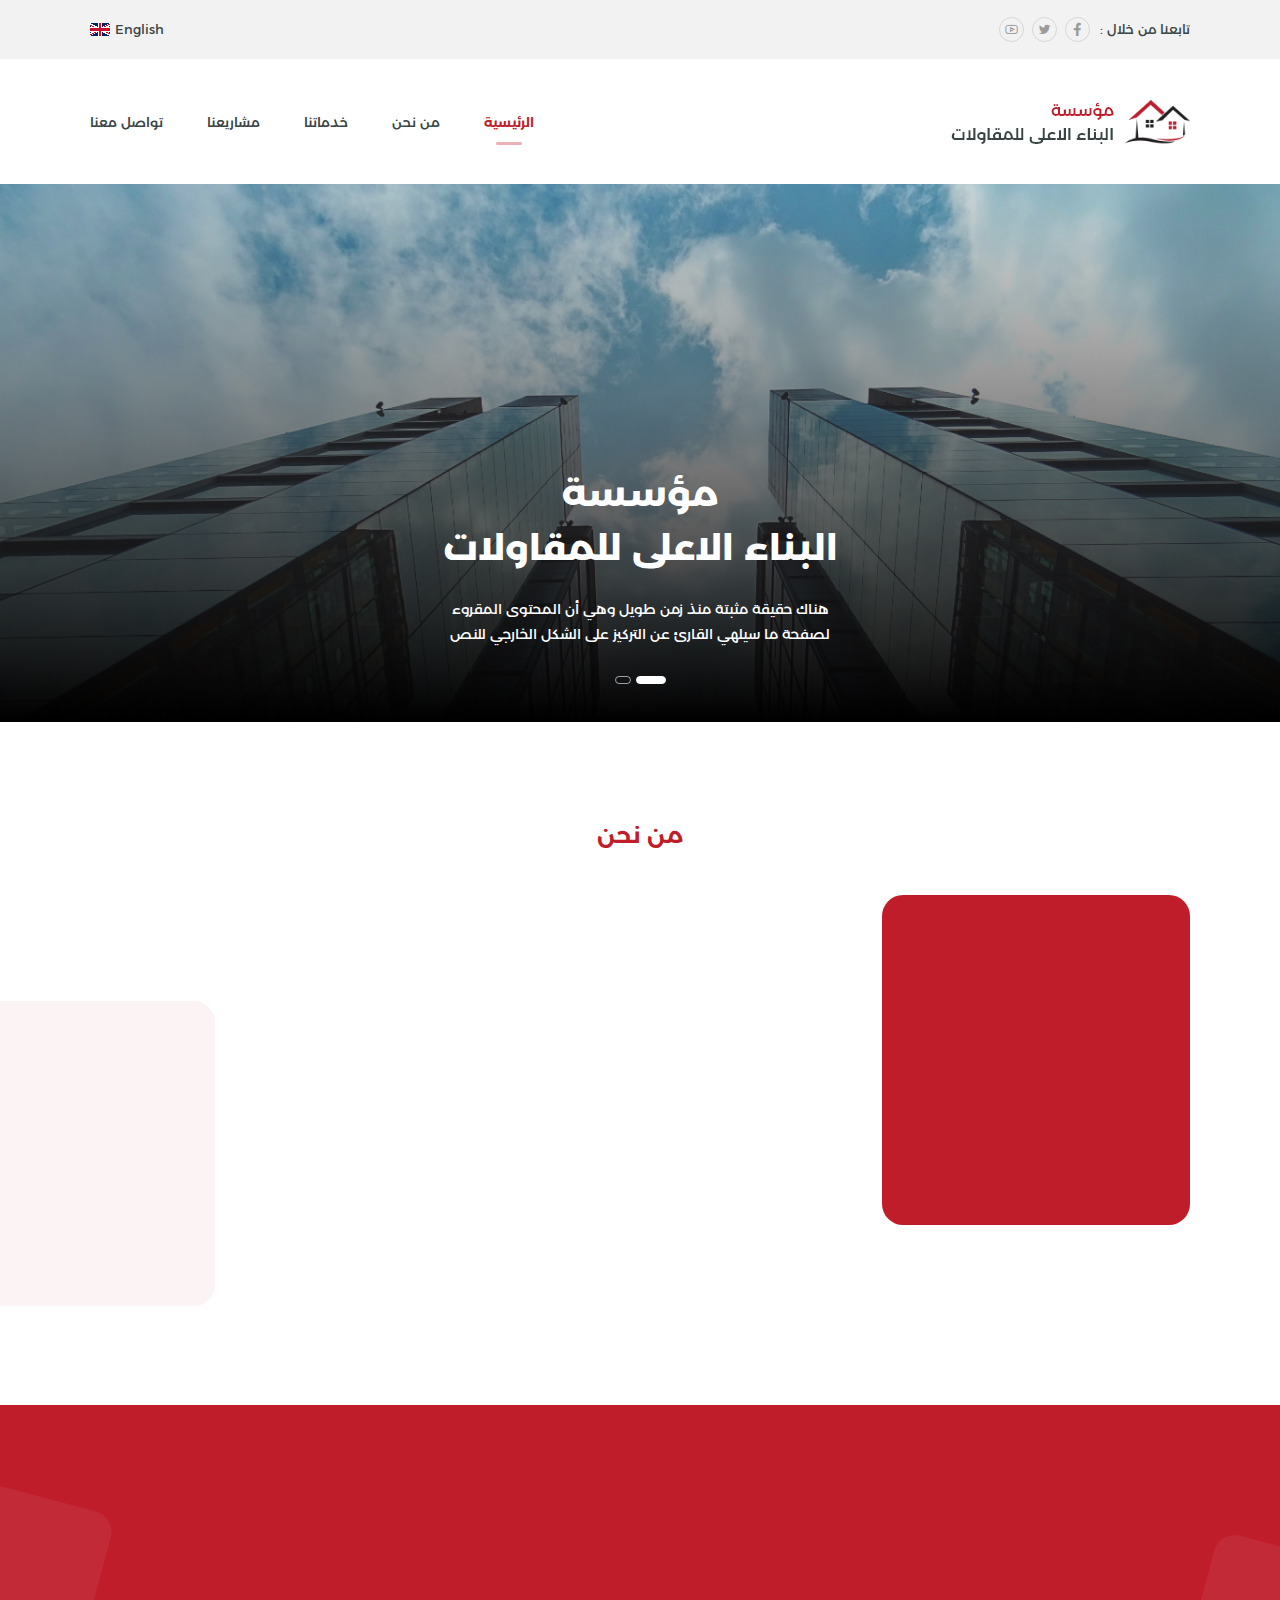
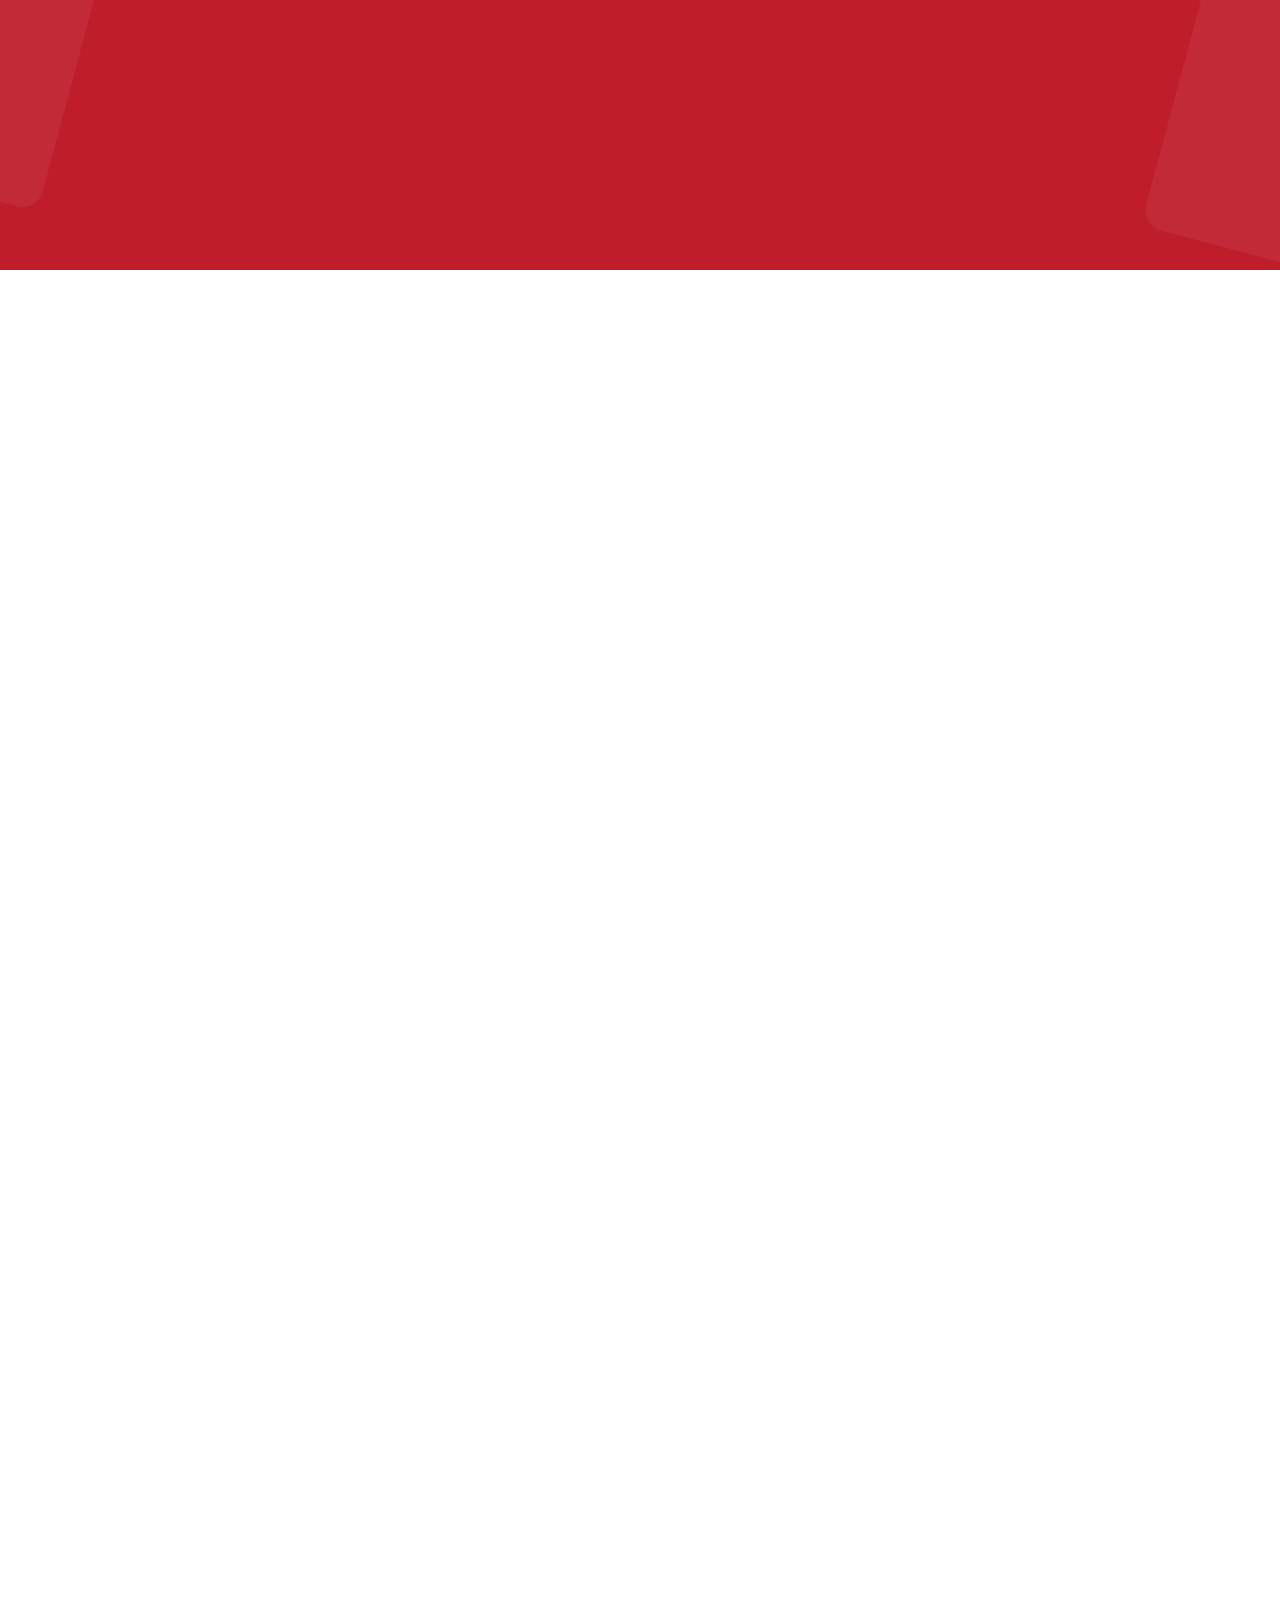
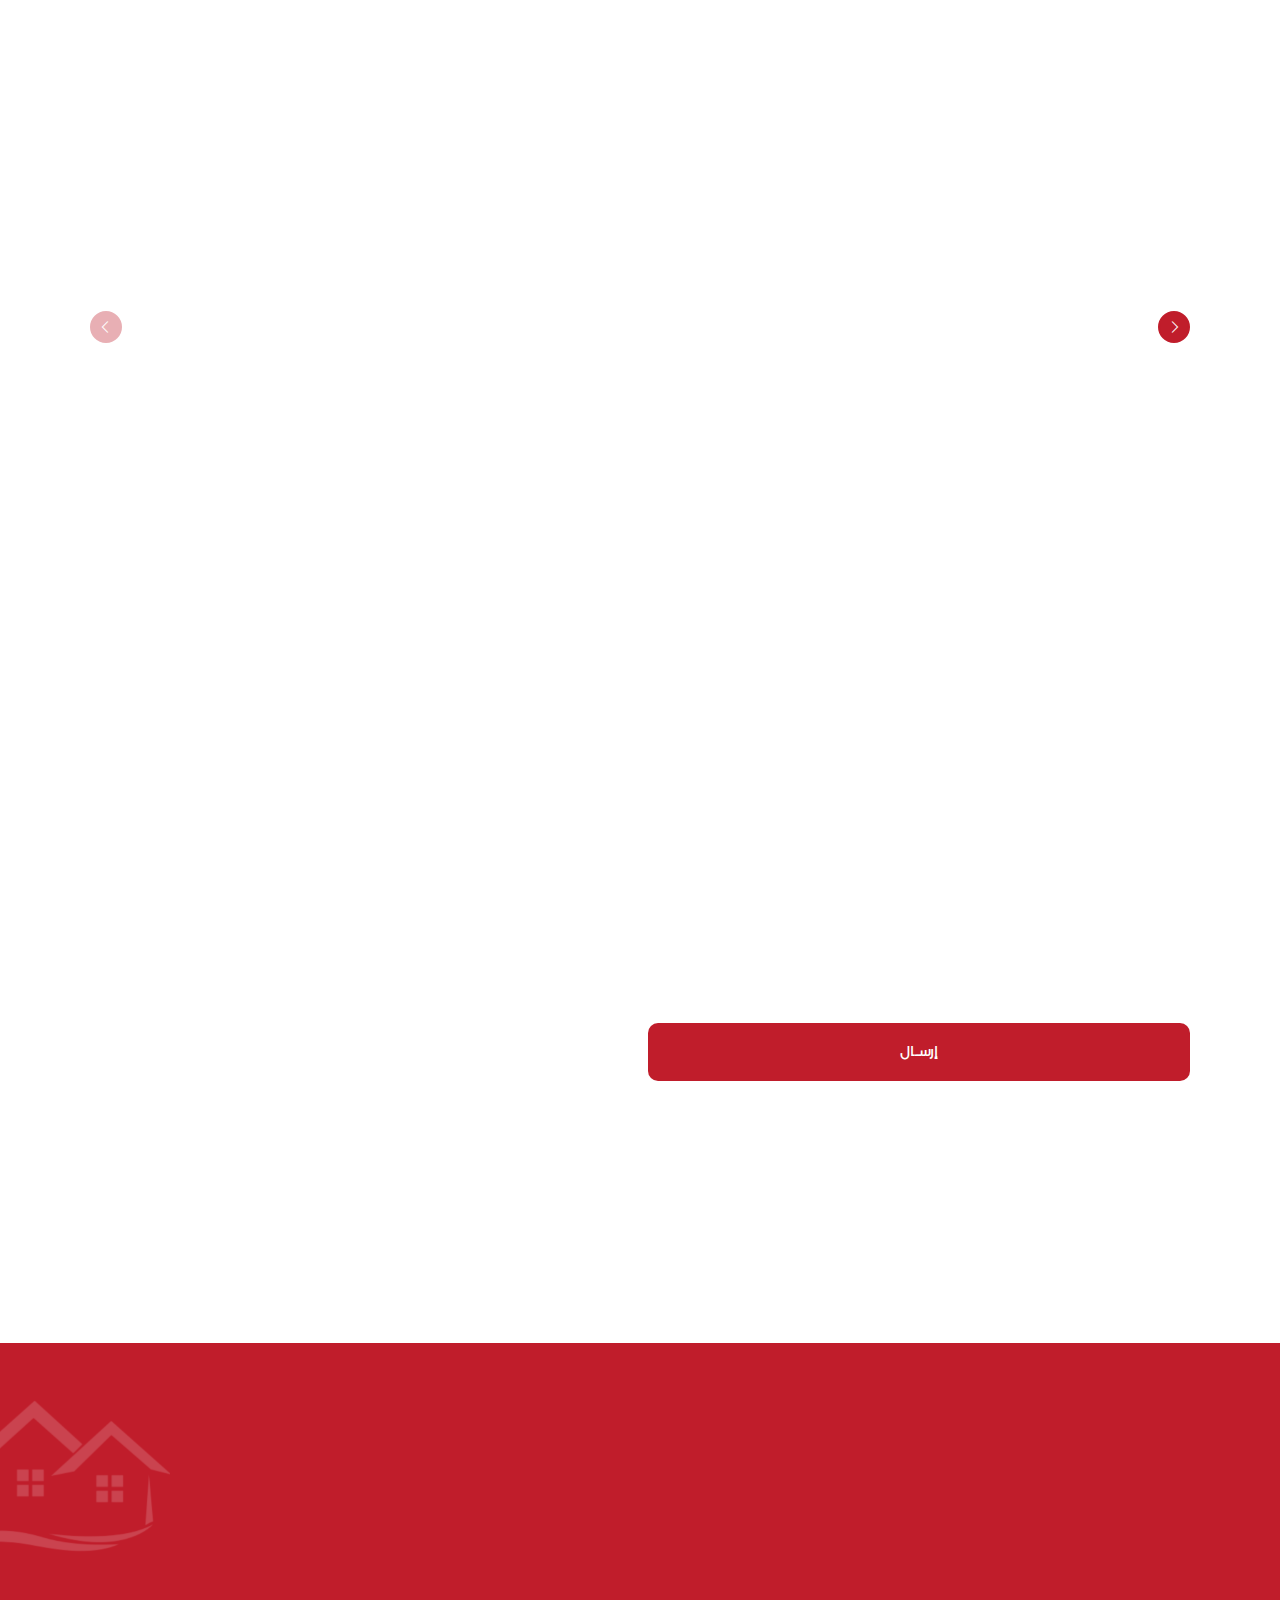
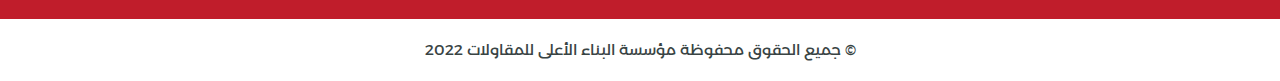
<file: index.html>
<!DOCTYPE html>
<html dir="rtl" lang="ar">
  <head>
    <meta charset="UTF-8" />
    <meta
      name="viewport"
      content="width=device-width, initial-scale=1, shrink-to-fit=no, user-scalable=no"
    />
    <title>مؤسسة البناء الأعلى للمقاولات</title>
    <link rel="shortcut icon" type="img/png" href="images/favicon.png" />
    <link rel="stylesheet" href="css/bootstrap.rtl.min.css" />
    <link rel="stylesheet" href="css/sal.css" />
    <link rel="stylesheet" href="css/swiper-bundle.min.css" />
    <link rel="stylesheet" href="css/line-awesome.css" />
    <link rel="stylesheet" href="css/main.css" />
  </head>

  <body>
    <!-- Start Header -->
    <header>
      <div class="top-header-cont">
        <div class="container">
          <div class="top-header">
            <div class="socials">
              <span class="social-title">تابعنا من خلال : </span>
              <a href="#!" class="social facebook">
                <i class="lab la-facebook"></i>
              </a>
              <a href="#!" class="social twitter">
                <i class="lab la-twitter"></i>
              </a>
              <a href="#!" class="social youtube">
                <i class="lab la-youtube"></i>
              </a>
            </div>
            <a href="en/index.html" class="lang">
              <span>English</span>
              <img src="images/lang-en.png" class="img-fluid" />
            </a>
          </div>
        </div>
      </div>

      <div class="container">
        <div class="header">
          <a href="index.html" class="logo">
            <img src="images/logo.png" class="img-fluid" />
          </a>

          <div class="overlay"></div>
          <nav class="header-nav">
            <ul class="header-ul list-unstyled">
              <li class="nav-head">
                <button class="close-btn">
                  <i class="las la-times"></i>
                </button>
              </li>
              <li class="header-li">
                <a href="index.html" class="header-a active"> الرئيسية </a>
              </li>
              <li class="header-li">
                <a href="about.html" class="header-a"> من نحن </a>
              </li>
              <li class="header-li">
                <a href="services.html" class="header-a"> خدماتنا </a>
              </li>
              <li class="header-li">
                <a href="projects.html" class="header-a"> مشاريعنا </a>
              </li>
              <li class="header-li">
                <a href="contact.html" class="header-a"> تواصل معنا </a>
              </li>
            </ul>
          </nav>
          <a role="button" class="menu-btn">
            <i class="las la-bars"></i>
          </a>
        </div>
      </div>
    </header>
    <!-- End Header -->

    <!-- Start Main -->
    <main class="main-sec">
      <div class="main-slider">
        <div class="swiper">
          <div class="swiper-wrapper">
            <div class="swiper-slide">
              <div class="main-slide">
                <img src="images/main/01.jpg" class="img-fluid main-img" />
                <div class="main-text">
                  <h2 class="main-title">
                    مؤسسة
                    <br />
                    البناء الاعلى للمقاولات
                  </h2>
                  <p class="main-p">
                    هناك حقيقة مثبتة منذ زمن طويل وهي أن المحتوى المقروء لصفحة
                    ما سيلهي القارئ عن التركيز على الشكل الخارجي للنص
                  </p>
                </div>
              </div>
            </div>
            <div class="swiper-slide">
              <div class="main-slide">
                <img src="images/main/02.jpg" class="img-fluid main-img" />
                <div class="main-text">
                  <h2 class="main-title">
                    مؤسسة
                    <br />
                    البناء الاعلى للمقاولات
                  </h2>
                  <p class="main-p">
                    هناك حقيقة مثبتة منذ زمن طويل وهي أن المحتوى المقروء لصفحة
                    ما سيلهي القارئ عن التركيز على الشكل الخارجي للنص
                  </p>
                </div>
              </div>
            </div>
          </div>
        </div>

        <div class="swiper-pagination"></div>
      </div>
    </main>
    <!-- End Main -->

    <!-- Start About -->
    <section class="about-sec">
      <div class="pattern-square"></div>
      <div class="container">
        <h3 class="sec-head" data-sal="slide-up">من نحن</h3>
        <div class="about-grid">
          <div class="about-img-cont">
            <div class="about-img-pattern"></div>
            <div
              class="about-img"
              style="
                background-image: url(images/about/main.jpg);
                --sal-delay: 0.2s;
              "
              data-sal="zoom-in"
            ></div>
          </div>
          <div class="about-text" data-sal="slide-up" style="--sal-delay: 0.4s">
            <p>
              نظرا للتوسع الكبير في أعمال اإلنشاءات والطرق بالمملكة
              العربيةالسعودية وخاصة بمكة المكرمة والمشاعر المقدسة وترافق ذلك مع
              الحاجة إلى استصالح األراضي الجبلية ونظرا لوعورة تلك األراضي يتم
              تنفيذ أعمال قطع صخري ضخمة، وتكون أحيانا جائزة ويترتب عليها تكون
              طبقات صخرية متنوعة وواجهات غير متناسقة، وقد تكون أحيانا غير متجان
              (Rock Weathered& Rocks Fresh (خاصة عند تنفيذ أعمال قطع صخري
              الرتفاعات عالية، مما يشكل خطورة على المنشئات المحيطة والطرق المطلة
              عليها لذا كان من الضروري إيجاد حلول هندسية مدروسة لضمان عدم حصول
              انهيارات جزئية أو كلية مع مرور الوقت، تتمثل في القيام بعمليات
              تدعيم حسب طبيعة واحتياج المناطق الصخري
            </p>
          </div>
        </div>
      </div>
    </section>
    <!-- End About -->

    <!-- Start Featurs -->
    <section class="feats-sec">
      <div class="pattern-square"></div>
      <div class="pattern-square"></div>
      <div class="container">
        <div class="feats-cont">
          <div class="feat" data-sal="flip-up">
            <div class="feat-icon">
              <img src="images/about/01.svg" class="img-fluid" />
            </div>
            <h5 class="feat-name">الرؤية</h5>
            <p class="feat-desc">
              أن تظل مؤسسة فن الحضارة واحدة من كبرى الشركات العاملة في قطاع
              المقاوالت والقطع الصخري خاصة، متميزة عن غيرها بمنهجية العمل ودقة
              اإلنجاز
            </p>
          </div>
          <div class="feat" data-sal="flip-up" style="--sal-delay: 0.2s">
            <div class="feat-icon">
              <img src="images/about/02.svg" class="img-fluid" />
            </div>
            <h5 class="feat-name">الرسالة</h5>
            <p class="feat-desc">
              المساهمة في دفع عجلة التطوير والبناء في شتى أنحاء المملكة، وتطوير
              قدرات الشركة كي تتمكن من القيام بتنفيذ العديد من المشاريع الحيوية
              والحرجة في مختلف المجاالت واألماكن
            </p>
          </div>
          <div class="feat" data-sal="flip-up" style="--sal-delay: 0.4s">
            <div class="feat-icon">
              <img src="images/about/03.svg" class="img-fluid" />
            </div>
            <h5 class="feat-name">الأهداف</h5>
            <p class="feat-desc">
              التطوير األكاديمي والمهني المستمر للموارد البشرية بالشركة والذي
              ينعكس إيجابيا على أداء األعمال الدراسة المنهجية لجميع أعمال الشركة
              الموكلة بتنفيذها كي تخرج النتائج كأفضل ما يكون إللتزام بالدقة في
              إنجاظ األعمال والمشاريع ومتابعة التفاصيل لضمان الجودة المستمرة
              توفير المعدات واألجهزة الحديثة دوريا لتنفيذ األعمال بتميز وإتقان
            </p>
          </div>
        </div>
      </div>
    </section>
    <!-- End Featurs -->

    <!-- Start Services -->
    <section class="services-sec">
      <div class="container">
        <h3 class="sec-head" data-sal="slide-up">خدماتنا</h3>
        <div class="services-grid">
          <div
            class="service-item"
            data-sal="slide-down"
            style="--sal-delay: 0.2s"
          >
            <a href="service.html" class="service-img">
              <img src="images/services/01.jpg" class="img-fluid" />
            </a>
            <h4 class="service-name-cont">
              <a href="service.html" class="service-name">
                التدعيم باستخدام مسامير التثبيت الصخرية والحقن اإلسمنتي
              </a>
            </h4>
            <p class="service-desc">
              هناك حقيقة مثبتة منذ زمن طويل وهي أن المحتوى المقروء لصفحة ما
              سيلهي القارئ عن التركيز على الشكل الخارجي للنص أو شكل توضع الفقرات
              في الصفحة التي يقرأها. ولذلك يتم استخدام طريقة لوريم إيبسوم لأنها
              تعطي توزيعاَ طبيعياَ -إلى حد ما- للأحرف عوضاً عن استخدام "هنا يوجد
              محتوى نصي، هنا يوجد محتوى نصي" فتجعلها تبدو (أي الأحرف) وكأنها نص
              مقروء. العديد من برامح النشر المكتبي وبرامح تحرير صفحات الويب
              تستخدم لوريم إيبسوم بشكل إفتراضي
            </p>
            <div class="service-link-cont">
              <a href="service.html" class="service-link">عرض المزيد</a>
            </div>
          </div>
          <div
            class="service-item"
            data-sal="slide-down"
            style="--sal-delay: 0.4s"
          >
            <a href="service.html" class="service-img">
              <img src="images/services/02.jpg" class="img-fluid" />
            </a>
            <h4 class="service-name-cont">
              <a href="service.html" class="service-name">
                التدعيم باستخدام الشبك المعدني والرشة الخرسانية
              </a>
            </h4>
            <p class="service-desc">
              هناك حقيقة مثبتة منذ زمن طويل وهي أن المحتوى المقروء لصفحة ما
              سيلهي القارئ عن التركيز على الشكل الخارجي للنص أو شكل توضع الفقرات
              في الصفحة التي يقرأها. ولذلك يتم استخدام طريقة لوريم إيبسوم لأنها
              تعطي توزيعاَ طبيعياَ -إلى حد ما- للأحرف عوضاً عن استخدام "هنا يوجد
              محتوى نصي، هنا يوجد محتوى نصي" فتجعلها تبدو (أي الأحرف) وكأنها نص
              مقروء. العديد من برامح النشر المكتبي وبرامح تحرير صفحات الويب
              تستخدم لوريم إيبسوم بشكل إفتراضي
            </p>
            <div class="service-link-cont">
              <a href="service.html" class="service-link">عرض المزيد</a>
            </div>
          </div>
          <div
            class="service-item"
            data-sal="slide-down"
            style="--sal-delay: 0.6s"
          >
            <a href="service.html" class="service-img">
              <img src="images/services/03.jpg" class="img-fluid" />
            </a>
            <h4 class="service-name-cont">
              <a href="service.html" class="service-name">
                التدعيم باستخدام الشبك المعدني
              </a>
            </h4>
            <p class="service-desc">
              هناك حقيقة مثبتة منذ زمن طويل وهي أن المحتوى المقروء لصفحة ما
              سيلهي القارئ عن التركيز على الشكل الخارجي للنص أو شكل توضع الفقرات
              في الصفحة التي يقرأها. ولذلك يتم استخدام طريقة لوريم إيبسوم لأنها
              تعطي توزيعاَ طبيعياَ -إلى حد ما- للأحرف عوضاً عن استخدام "هنا يوجد
              محتوى نصي، هنا يوجد محتوى نصي" فتجعلها تبدو (أي الأحرف) وكأنها نص
              مقروء. العديد من برامح النشر المكتبي وبرامح تحرير صفحات الويب
              تستخدم لوريم إيبسوم بشكل إفتراضي
            </p>
            <div class="service-link-cont">
              <a href="service.html" class="service-link">عرض المزيد</a>
            </div>
          </div>
          <div
            class="service-item"
            data-sal="slide-down"
            style="--sal-delay: 0.4s"
          >
            <a href="service.html" class="service-img">
              <img src="images/services/04.jpg" class="img-fluid" />
            </a>
            <h4 class="service-name-cont">
              <a href="service.html" class="service-name">
                التدعيم باستخدام السالت الصخرية
              </a>
            </h4>
            <p class="service-desc">
              هناك حقيقة مثبتة منذ زمن طويل وهي أن المحتوى المقروء لصفحة ما
              سيلهي القارئ عن التركيز على الشكل الخارجي للنص أو شكل توضع الفقرات
              في الصفحة التي يقرأها. ولذلك يتم استخدام طريقة لوريم إيبسوم لأنها
              تعطي توزيعاَ طبيعياَ -إلى حد ما- للأحرف عوضاً عن استخدام "هنا يوجد
              محتوى نصي، هنا يوجد محتوى نصي" فتجعلها تبدو (أي الأحرف) وكأنها نص
              مقروء. العديد من برامح النشر المكتبي وبرامح تحرير صفحات الويب
              تستخدم لوريم إيبسوم بشكل إفتراضي
            </p>
            <div class="service-link-cont">
              <a href="service.html" class="service-link">عرض المزيد</a>
            </div>
          </div>
          <div
            class="service-item"
            data-sal="slide-down"
            style="--sal-delay: 0.2s"
          >
            <a href="service.html" class="service-img">
              <img src="images/services/05.jpg" class="img-fluid" />
            </a>
            <h4 class="service-name-cont">
              <a href="service.html" class="service-name">
                التدعيم للمنحدرات الترابية عن طريق الرب راب
              </a>
            </h4>
            <p class="service-desc">
              هناك حقيقة مثبتة منذ زمن طويل وهي أن المحتوى المقروء لصفحة ما
              سيلهي القارئ عن التركيز على الشكل الخارجي للنص أو شكل توضع الفقرات
              في الصفحة التي يقرأها. ولذلك يتم استخدام طريقة لوريم إيبسوم لأنها
              تعطي توزيعاَ طبيعياَ -إلى حد ما- للأحرف عوضاً عن استخدام "هنا يوجد
              محتوى نصي، هنا يوجد محتوى نصي" فتجعلها تبدو (أي الأحرف) وكأنها نص
              مقروء. العديد من برامح النشر المكتبي وبرامح تحرير صفحات الويب
              تستخدم لوريم إيبسوم بشكل إفتراضي
            </p>
            <div class="service-link-cont">
              <a href="service.html" class="service-link">عرض المزيد</a>
            </div>
          </div>
          <div class="service-item" data-sal="slide-down">
            <a href="service.html" class="service-img">
              <img src="images/services/06.jpg" class="img-fluid" />
            </a>
            <h4 class="service-name-cont">
              <a href="service.html" class="service-name">
                تدعيم الحفريات اإلنشائية
              </a>
            </h4>
            <p class="service-desc">
              هناك حقيقة مثبتة منذ زمن طويل وهي أن المحتوى المقروء لصفحة ما
              سيلهي القارئ عن التركيز على الشكل الخارجي للنص أو شكل توضع الفقرات
              في الصفحة التي يقرأها. ولذلك يتم استخدام طريقة لوريم إيبسوم لأنها
              تعطي توزيعاَ طبيعياَ -إلى حد ما- للأحرف عوضاً عن استخدام "هنا يوجد
              محتوى نصي، هنا يوجد محتوى نصي" فتجعلها تبدو (أي الأحرف) وكأنها نص
              مقروء. العديد من برامح النشر المكتبي وبرامح تحرير صفحات الويب
              تستخدم لوريم إيبسوم بشكل إفتراضي
            </p>
            <div class="service-link-cont">
              <a href="service.html" class="service-link">عرض المزيد</a>
            </div>
          </div>
        </div>
      </div>
    </section>
    <!-- End Services -->

    <!-- Start Projects -->
    <section class="projects-sec">
      <div class="container">
        <h3 class="sec-head" data-sal="slide-up">مشاريعنا</h3>
        <div class="projects-slider">
          <div class="swiper">
            <div class="swiper-wrapper">
              <div class="swiper-slide">
                <a
                  href="project.html"
                  class="project-item"
                  data-sal="zoom-in"
                  style="--sal-delay: 0.2s"
                >
                  <img src="images/projects/01.jpg" class="img-fluid" />
                  <div class="project-text">
                    <h4 class="project-name">فندق رومين لايت بالحي الشرقي</h4>
                    <p class="project-summary">
                      هناك حقيقة مثبتة منذ زمن طويل وهي أن المحتوى المقروء لصفحة
                      ما سيلهي القارئ عن التركيز على الشكل الخارجي للنص أو شكل
                      توضع الفقرات في الصفحة التي يقرأها. ولذلك يتم استخدام
                      طريقة لوريم إيبسوم لأنها تعطي توزيعاَ طبيعياَ -إلى حد ما-
                      للأحرف عوضاً عن استخدام "هنا يوجد محتوى نصي، هنا يوجد
                      محتوى نصي" فتجعلها تبدو (أي الأحرف) وكأنها نص مقروء.
                      العديد من برامح النشر المكتبي وبرامح تحرير صفحات الويب
                      تستخدم لوريم إيبسوم بشكل إفتراضي
                    </p>
                  </div>
                </a>
              </div>
              <div class="swiper-slide">
                <a
                  href="project.html"
                  class="project-item"
                  data-sal="zoom-in"
                  style="--sal-delay: 0.4s"
                >
                  <img src="images/projects/02.jpg" class="img-fluid" />
                  <div class="project-text">
                    <h4 class="project-name">المبنى التجاري الدولي</h4>
                    <p class="project-summary">
                      هناك حقيقة مثبتة منذ زمن طويل وهي أن المحتوى المقروء لصفحة
                      ما سيلهي القارئ عن التركيز على الشكل الخارجي للنص أو شكل
                      توضع الفقرات في الصفحة التي يقرأها. ولذلك يتم استخدام
                      طريقة لوريم إيبسوم لأنها تعطي توزيعاَ طبيعياَ -إلى حد ما-
                      للأحرف عوضاً عن استخدام "هنا يوجد محتوى نصي، هنا يوجد
                      محتوى نصي" فتجعلها تبدو (أي الأحرف) وكأنها نص مقروء.
                      العديد من برامح النشر المكتبي وبرامح تحرير صفحات الويب
                      تستخدم لوريم إيبسوم بشكل إفتراضي
                    </p>
                  </div>
                </a>
              </div>
              <div class="swiper-slide">
                <a href="project.html" class="project-item">
                  <img src="images/main/01.jpg" class="img-fluid" />
                  <div class="project-text">
                    <h4 class="project-name">فندق رومين لايت بالحي الشرقي</h4>
                    <p class="project-summary">
                      هناك حقيقة مثبتة منذ زمن طويل وهي أن المحتوى المقروء لصفحة
                      ما سيلهي القارئ عن التركيز على الشكل الخارجي للنص أو شكل
                      توضع الفقرات في الصفحة التي يقرأها. ولذلك يتم استخدام
                      طريقة لوريم إيبسوم لأنها تعطي توزيعاَ طبيعياَ -إلى حد ما-
                      للأحرف عوضاً عن استخدام "هنا يوجد محتوى نصي، هنا يوجد
                      محتوى نصي" فتجعلها تبدو (أي الأحرف) وكأنها نص مقروء.
                      العديد من برامح النشر المكتبي وبرامح تحرير صفحات الويب
                      تستخدم لوريم إيبسوم بشكل إفتراضي
                    </p>
                  </div>
                </a>
              </div>
            </div>
          </div>

          <div class="swiper-button-next swiper-btn">
            <i class="las la-angle-right"></i>
          </div>
          <div class="swiper-button-prev swiper-btn">
            <i class="las la-angle-left"></i>
          </div>
          <div class="swiper-pagination"></div>
        </div>
      </div>
    </section>
    <!-- End Projects -->

    <!-- Start Contact -->
    <section class="contact-sec">
      <div class="container">
        <h3 class="sec-head" data-sal="slide-up">تواصل معنا</h3>
        <div class="contact-grid">
          <div class="contact-form">
            <form>
              <div class="contact-group" data-sal="slide-down">
                <input
                  type="text"
                  class="contact-control"
                  placeholder="الاسم بالكامل"
                />
              </div>
              <div
                class="contact-group"
                data-sal="slide-down"
                style="--sal-delay: 0.2s"
              >
                <input
                  type="text"
                  class="contact-control"
                  placeholder="البريد الإلكتروني / رقم الجوال"
                />
              </div>
              <div
                class="contact-group"
                data-sal="slide-down"
                style="--sal-delay: 0.4s"
              >
                <input
                  type="text"
                  class="contact-control"
                  placeholder="عنوان الرسالة"
                />
              </div>
              <div
                class="contact-group"
                data-sal="slide-down"
                style="--sal-delay: 0.6s"
              >
                <textarea
                  class="contact-control"
                  placeholder="عنوان الرسالة"
                ></textarea>
              </div>
              <button class="contact-btn">إرســال</button>
            </form>
          </div>
          <div class="contact-img" data-sal="zoom-in">
            <img src="images/contact.svg" class="img-fluid" />
          </div>
        </div>
        <div class="methods-grid" data-sal="slide-down">
          <a href="tel:+96652520580" class="method-link">
            <div class="method-cont">
              <div class="contact-pattern">
                <img src="images/phone.svg" class="img-fluid" />
              </div>
              <div class="method-img">
                <img src="images/phone.svg" class="img-fluid" />
              </div>
              <div class="method-text">
                <h5 class="method-title">إتصل بنا الآن</h5>
                <strong class="method-way">+966 5252 0580</strong>
              </div>
            </div>
          </a>
          <a href="https://wa.me/+96652520580" class="method-link">
            <div class="method-cont">
              <div class="contact-pattern">
                <img src="images/whats.svg" class="img-fluid" />
              </div>
              <div class="method-img">
                <img src="images/whats.svg" class="img-fluid" />
              </div>
              <div class="method-text">
                <h5 class="method-title">تواصل عبر الواتساب</h5>
                <strong class="method-way">+966 5252 0580</strong>
              </div>
            </div>
          </a>
        </div>
      </div>
    </section>
    <!-- End Contact -->

    <!-- Start Footer -->
    <footer>
      <div class="pattern">
        <img src="images/footer.svg" class="img-fluid" />
      </div>
      <div class="container">
        <div class="footer" data-sal="slide-up">
          <ul class="footer-list list-unstyled">
            <li><a href="index.html" class="footer-link">الرئيسية</a></li>
            <li><a href="about.html" class="footer-link">من نحن</a></li>
            <li><a href="projects.html" class="footer-link">مشاريعنا</a></li>
            <li><a href="contact.html" class="footer-link">تواصل معنا</a></li>

            <li>
              <a href="service.html" class="footer-link">
                التدعيم باستخدام مسامير التثبيت الصخرية والحقن اإلسمنتي
              </a>
            </li>
            <li>
              <a href="service.html" class="footer-link">
                التدعيم باستخدام الشبك المعدني والرشة الخرسانية
              </a>
            </li>
            <li>
              <a href="service.html" class="footer-link">
                التدعيم باستخدام الشبك المعدني والرشة الخرسانية
              </a>
            </li>
            <li>
              <a href="service.html" class="footer-link">
                التدعيم باستخدام الشبك المعدني Netting
              </a>
            </li>
            <li>
              <a href="service.html" class="footer-link">
                التدعيم باستخدام السالت الصخرية Gabion
              </a>
            </li>
            <li>
              <a href="service.html" class="footer-link">
                التدعيم للمنحدرات الترابية عن طريق الرب راب
              </a>
            </li>
            <li>
              <a href="service.html" class="footer-link">
                تدعيم الحفريات اإلنشائية
              </a>
            </li>
            <li>
              <a href="service.html" class="footer-link">
                المباني والأعمال الكهربائية
              </a>
            </li>
          </ul>
        </div>
      </div>
      <div class="copyrights">
        © جميع الحقوق محفوظة مؤسسة البناء الأعلى للمقاولات 2022
      </div>
    </footer>
    <!-- End Footer -->

    <script src="js/jquery.min.js"></script>
    <script src="js/popper.min.js"></script>
    <script src="js/bootstrap.min.js"></script>
    <script src="js/swiper-bundle.min.js"></script>
    <script src="js/sal.js"></script>
    <script src="js/main.js"></script>
  </body>
</html>
</file>
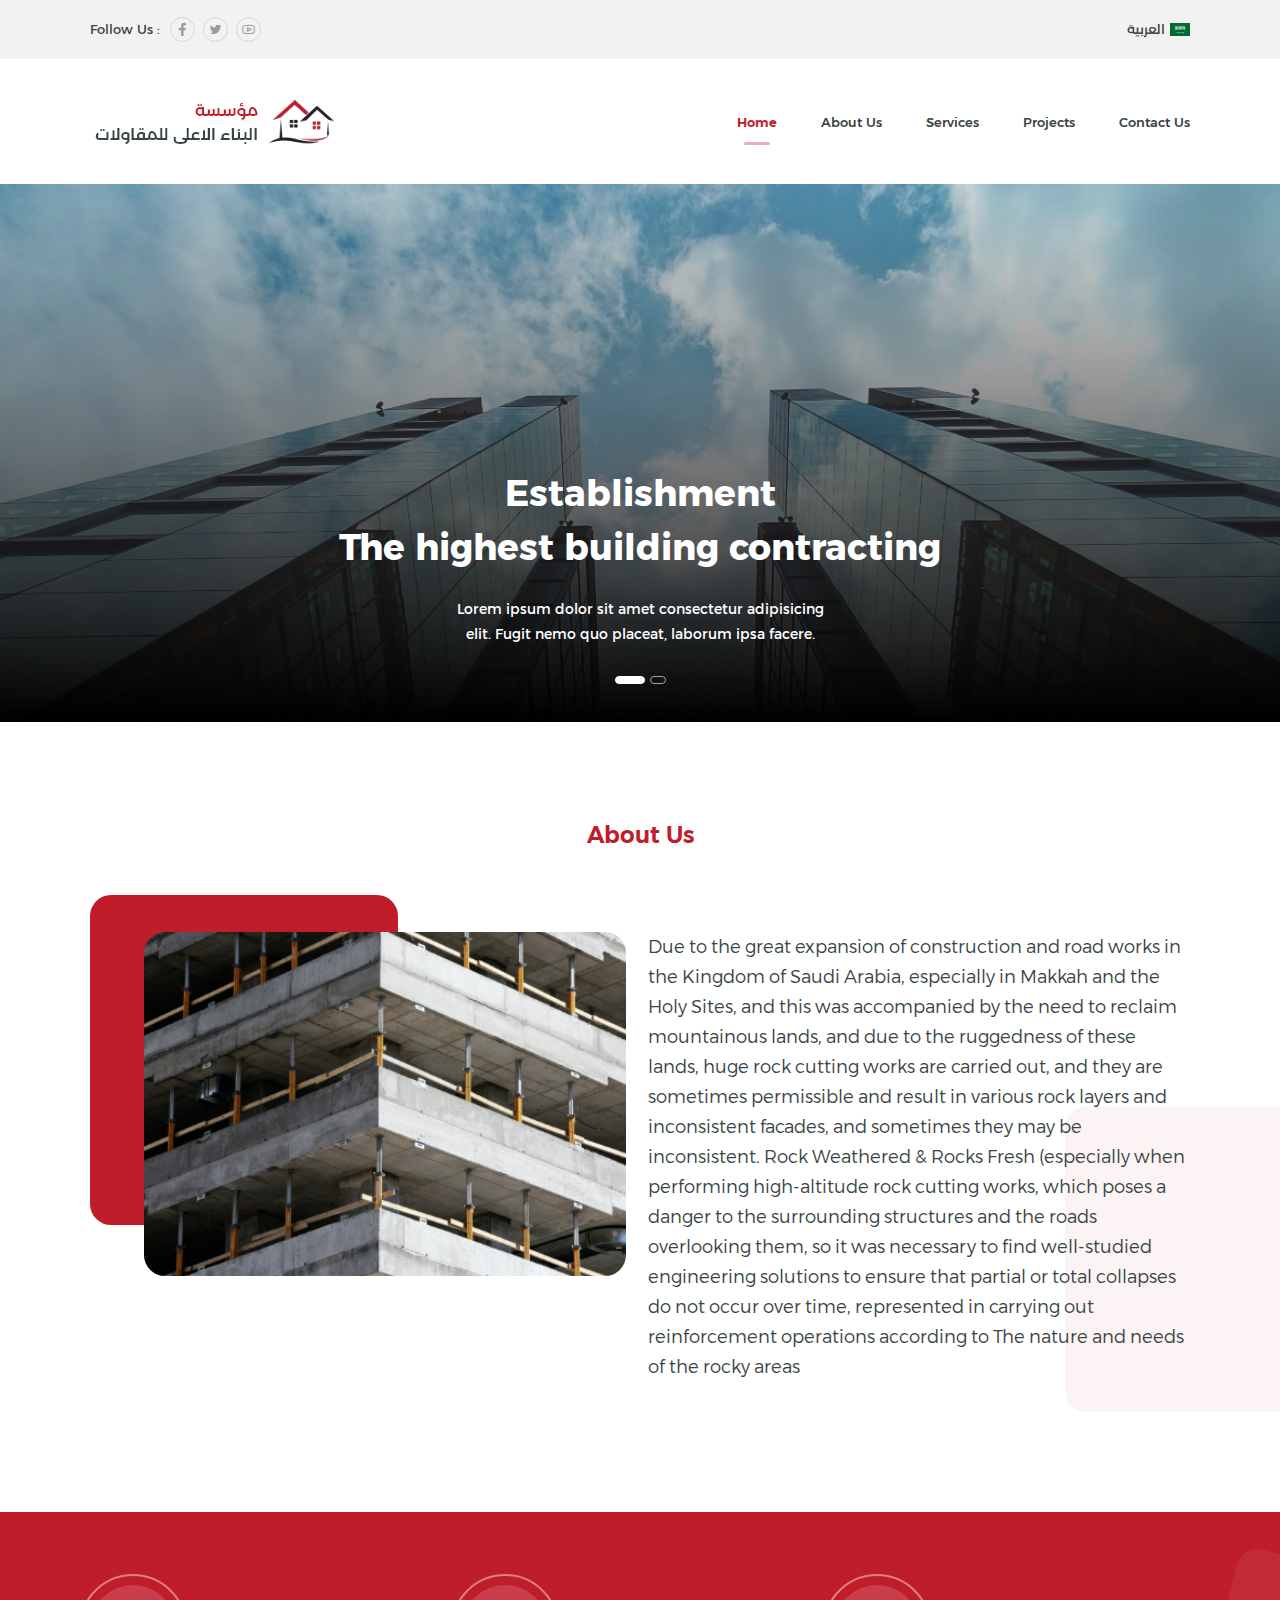
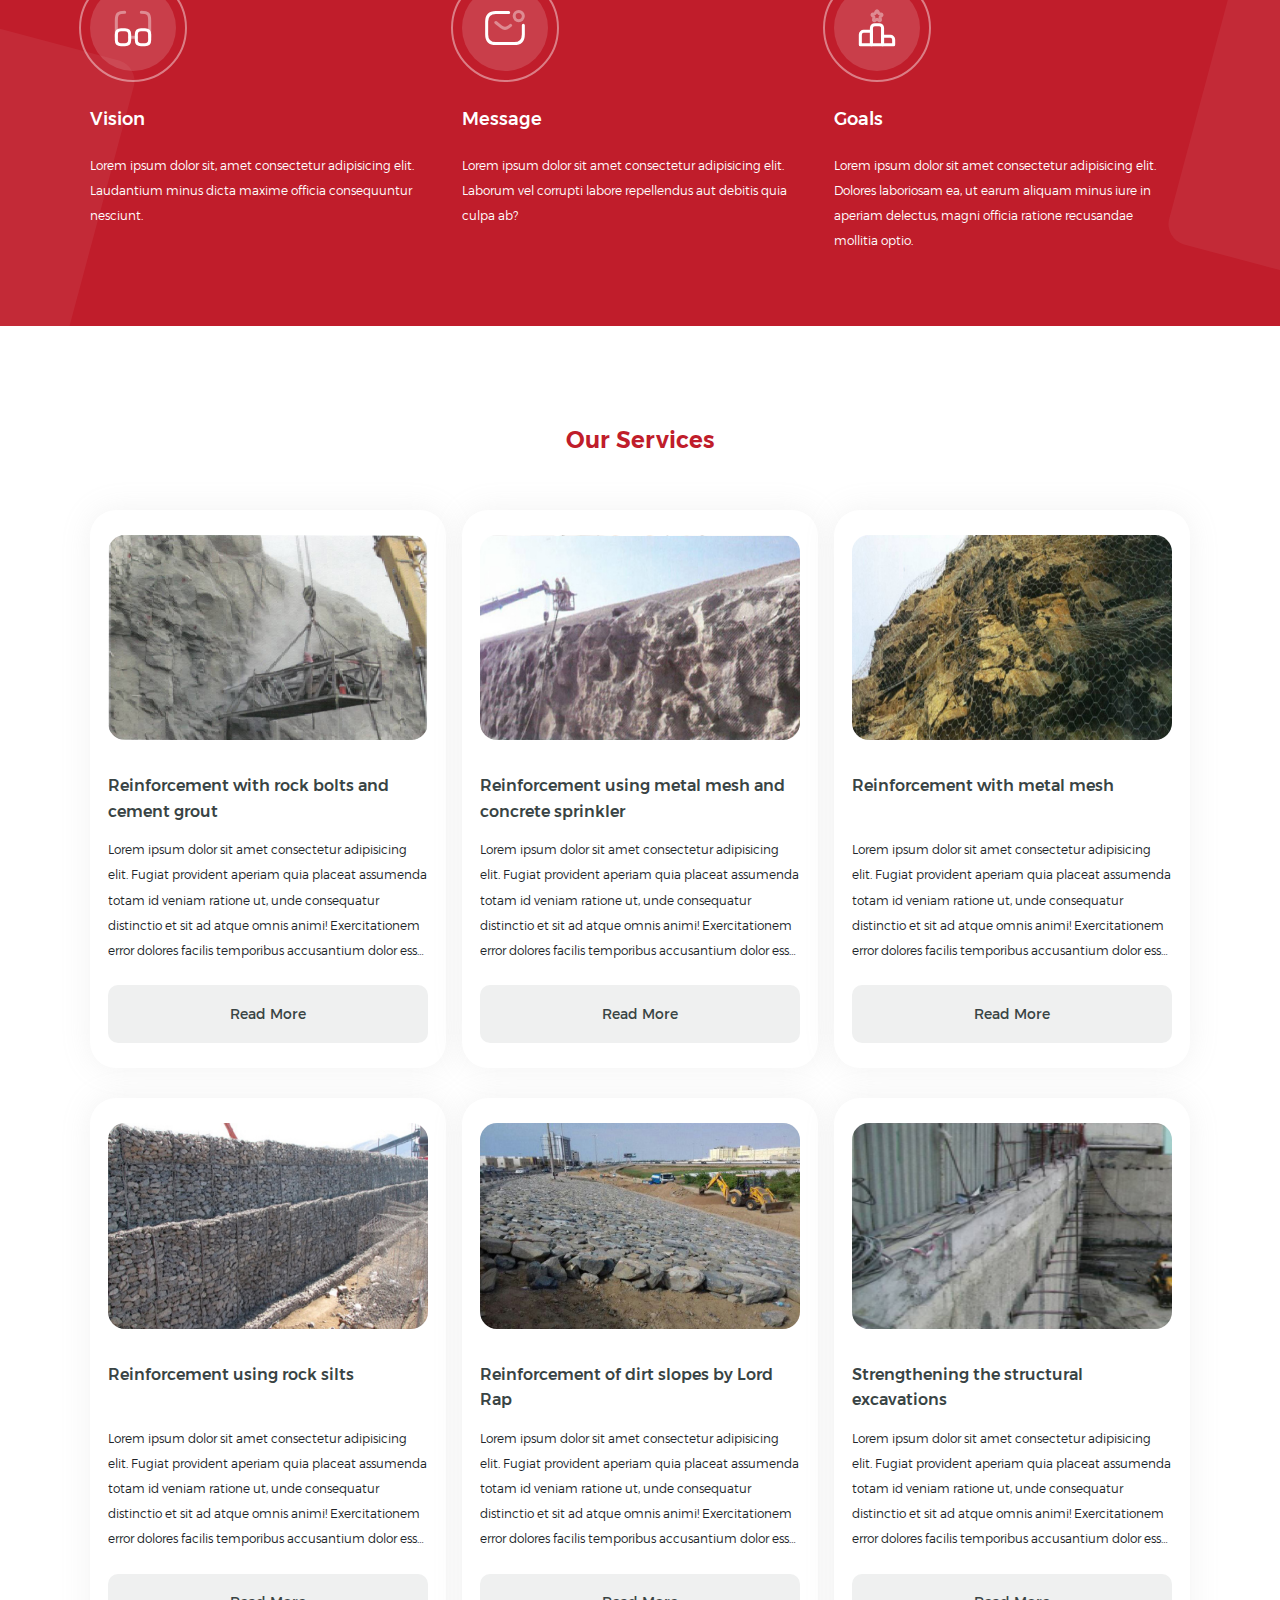
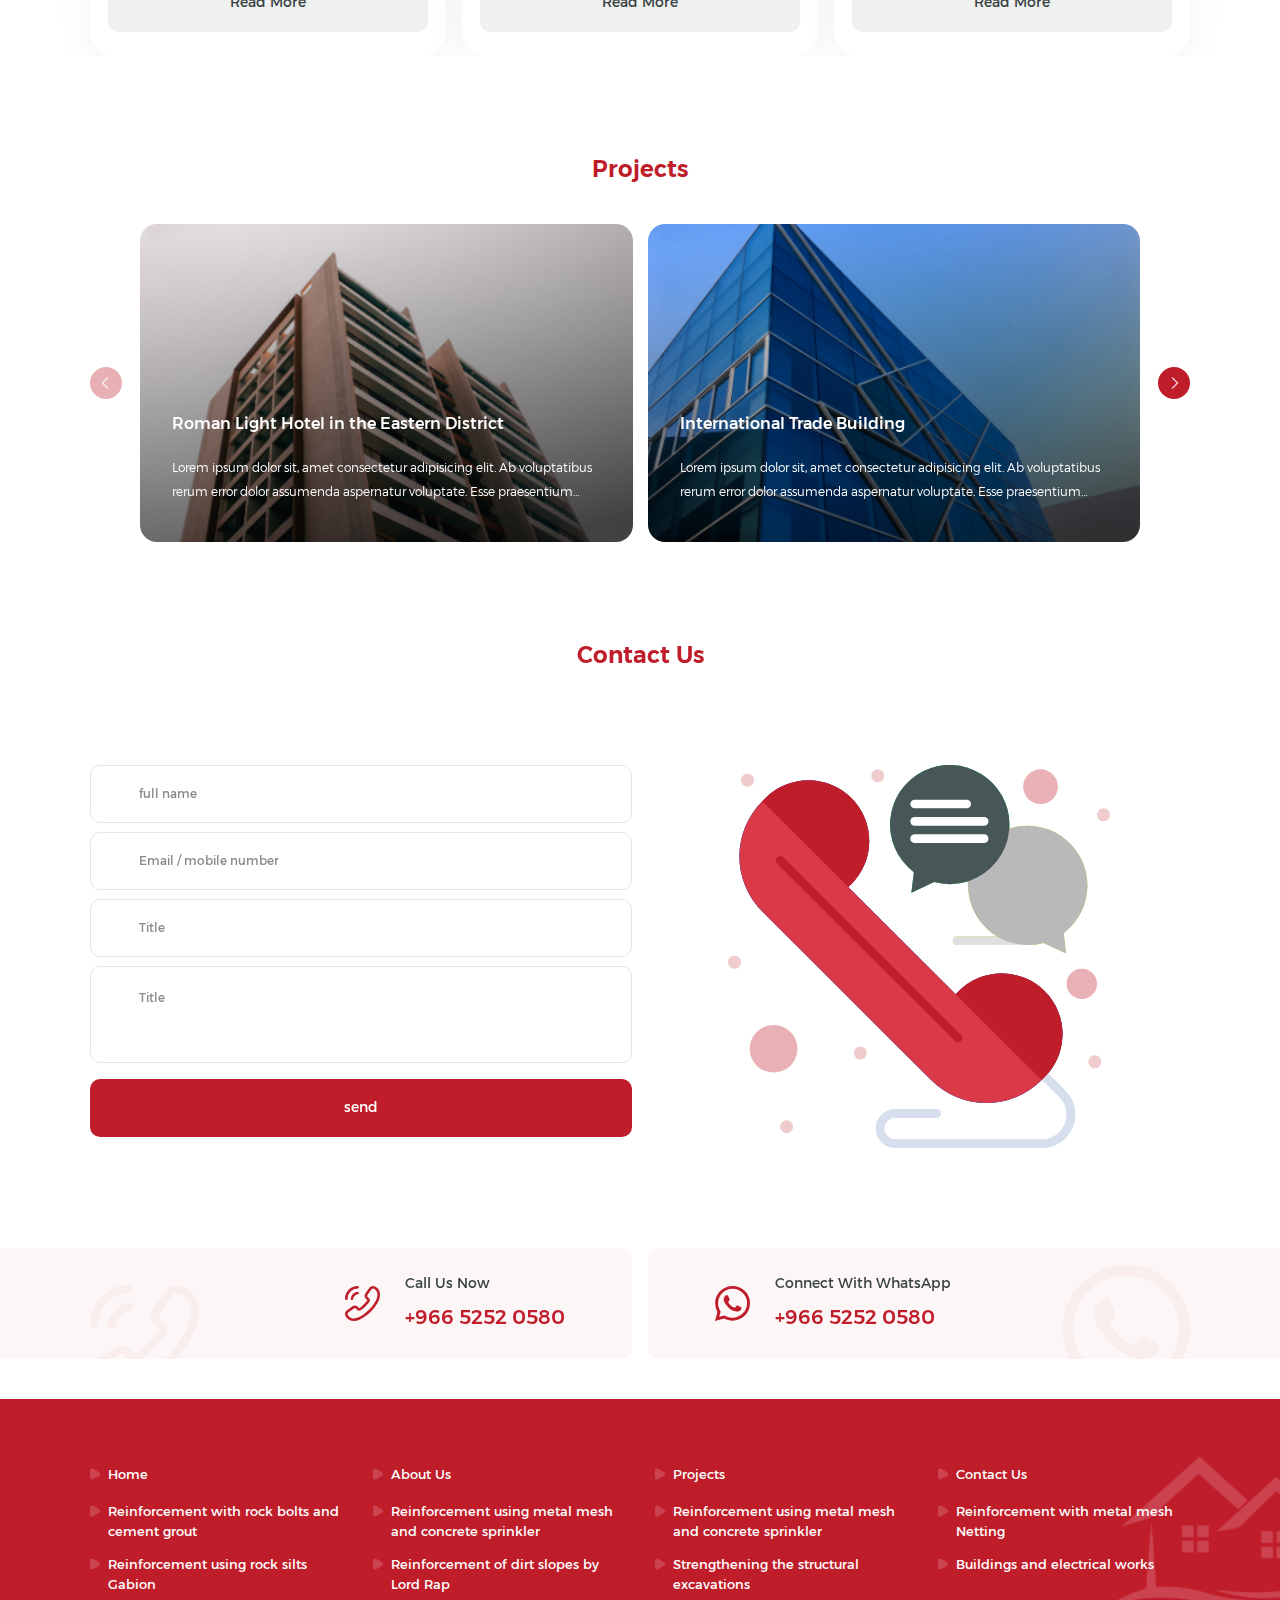
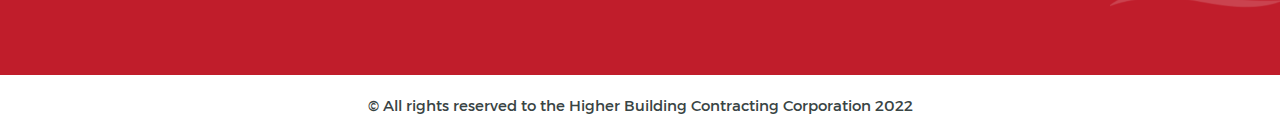
<file: en/index.html>
<!DOCTYPE html>
<html dir="ltr" lang="en">
  <head>
    <meta charset="UTF-8" />
    <meta
      name="viewport"
      content="width=device-width, initial-scale=1, shrink-to-fit=no, user-scalable=no"
    />
    <title>مؤسسة البناء الأعلى للمقاولات</title>
    <link rel="shortcut icon" type="img/png" href="../images/favicon.png" />
    <link rel="stylesheet" href="../css/bootstrap.min.css" />
    <link rel="stylesheet" href="../css/sal.css" />
    <link rel="stylesheet" href="../css/swiper-bundle.min.css" />
    <link rel="stylesheet" href="../css/line-awesome.css" />
    <link rel="stylesheet" href="../css/main.css" />
  </head>

  <body>
    <!-- Start Header -->
    <header>
      <div class="top-header-cont">
        <div class="container">
          <div class="top-header">
            <div class="socials">
              <span class="social-title">Follow Us : </span>
              <a href="#!" class="social facebook">
                <i class="lab la-facebook"></i>
              </a>
              <a href="#!" class="social twitter">
                <i class="lab la-twitter"></i>
              </a>
              <a href="#!" class="social youtube">
                <i class="lab la-youtube"></i>
              </a>
            </div>
            <a href="../index.html" class="lang">
              <span>العربية</span>
              <img src="../images/lang-ar.png" class="img-fluid" />
            </a>
          </div>
        </div>
      </div>

      <div class="container">
        <div class="header">
          <a href="../index.html" class="logo">
            <img src="../images/logo.png" class="img-fluid" />
          </a>

          <div class="overlay"></div>
          <nav class="header-nav">
            <ul class="header-ul list-unstyled">
              <li class="nav-head">
                <button class="close-btn">
                  <i class="las la-times"></i>
                </button>
              </li>
              <li class="header-li">
                <a href="../index.html" class="header-a active"> Home </a>
              </li>
              <li class="header-li">
                <a href="../about.html" class="header-a"> About Us </a>
              </li>
              <li class="header-li">
                <a href="../services.html" class="header-a"> Services </a>
              </li>
              <li class="header-li">
                <a href="../projects.html" class="header-a"> Projects </a>
              </li>
              <li class="header-li">
                <a href="../contact.html" class="header-a"> Contact Us </a>
              </li>
            </ul>
          </nav>
          <a role="button" class="menu-btn">
            <i class="las la-bars"></i>
          </a>
        </div>
      </div>
    </header>
    <!-- End Header -->

    <!-- Start Main -->
    <main class="main-sec">
      <div class="main-slider">
        <div class="swiper">
          <div class="swiper-wrapper">
            <div class="swiper-slide">
              <div class="main-slide">
                <img src="../images/main/01.jpg" class="img-fluid main-img" />
                <div class="main-text">
                  <h2 class="main-title">
                    Establishment
                    <br />
                    The highest building contracting
                  </h2>
                  <p class="main-p">
                    Lorem ipsum dolor sit amet consectetur adipisicing elit.
                    Fugit nemo quo placeat, laborum ipsa facere.
                  </p>
                </div>
              </div>
            </div>
            <div class="swiper-slide">
              <div class="main-slide">
                <img src="../images/main/02.jpg" class="img-fluid main-img" />
                <div class="main-text">
                  <h2 class="main-title">
                    Establishment
                    <br />
                    The highest building contracting
                  </h2>
                  <p class="main-p">
                    Lorem ipsum dolor sit amet consectetur adipisicing elit.
                    Fugit nemo quo placeat, laborum ipsa facere.
                  </p>
                </div>
              </div>
            </div>
          </div>
        </div>

        <div class="swiper-pagination"></div>
      </div>
    </main>
    <!-- End Main -->

    <!-- Start About -->
    <section class="about-sec">
      <div class="pattern-square"></div>
      <div class="container">
        <h3 class="sec-head">About Us</h3>
        <div class="about-grid">
          <div class="about-img-cont">
            <div class="about-img-pattern"></div>
            <div
              class="about-img"
              style="background-image: url(../images/about/main.jpg)"
            ></div>
          </div>
          <div class="about-text">
            <p>
              Due to the great expansion of construction and road works in the
              Kingdom of Saudi Arabia, especially in Makkah and the Holy Sites,
              and this was accompanied by the need to reclaim mountainous lands,
              and due to the ruggedness of these lands, huge rock cutting works
              are carried out, and they are sometimes permissible and result in
              various rock layers and inconsistent facades, and sometimes they
              may be inconsistent. Rock Weathered & Rocks Fresh (especially when
              performing high-altitude rock cutting works, which poses a danger
              to the surrounding structures and the roads overlooking them, so
              it was necessary to find well-studied engineering solutions to
              ensure that partial or total collapses do not occur over time,
              represented in carrying out reinforcement operations according to
              The nature and needs of the rocky areas
            </p>
          </div>
        </div>
      </div>
    </section>
    <!-- End About -->

    <!-- Start Featurs -->
    <section class="feats-sec">
      <div class="pattern-square"></div>
      <div class="pattern-square"></div>
      <div class="container">
        <div class="feats-cont">
          <div class="feat">
            <div class="feat-icon">
              <img src="../images/about/01.svg" class="img-fluid" />
            </div>
            <h5 class="feat-name">Vision</h5>
            <p class="feat-desc">
              Lorem ipsum dolor sit, amet consectetur adipisicing elit.
              Laudantium minus dicta maxime officia consequuntur nesciunt.
            </p>
          </div>
          <div class="feat">
            <div class="feat-icon">
              <img src="../images/about/02.svg" class="img-fluid" />
            </div>
            <h5 class="feat-name">Message</h5>
            <p class="feat-desc">
              Lorem ipsum dolor sit amet consectetur adipisicing elit. Laborum
              vel corrupti labore repellendus aut debitis quia culpa ab?
            </p>
          </div>
          <div class="feat">
            <div class="feat-icon">
              <img src="../images/about/03.svg" class="img-fluid" />
            </div>
            <h5 class="feat-name">Goals</h5>
            <p class="feat-desc">
              Lorem ipsum dolor sit amet consectetur adipisicing elit. Dolores
              laboriosam ea, ut earum aliquam minus iure in aperiam delectus,
              magni officia ratione recusandae mollitia optio.
            </p>
          </div>
        </div>
      </div>
    </section>
    <!-- End Featurs -->

    <!-- Start Services -->
    <section class="services-sec">
      <div class="container">
        <h3 class="sec-head">Our Services</h3>
        <div class="services-grid">
          <div class="service-item">
            <a href="../service.html" class="service-img">
              <img src="../images/services/01.jpg" class="img-fluid" />
            </a>
            <h4 class="service-name-cont">
              <a href="../service.html" class="service-name">
                Reinforcement with rock bolts and cement grout
              </a>
            </h4>
            <p class="service-desc">
              Lorem ipsum dolor sit amet consectetur adipisicing elit. Fugiat
              provident aperiam quia placeat assumenda totam id veniam ratione
              ut, unde consequatur distinctio et sit ad atque omnis animi!
              Exercitationem error dolores facilis temporibus accusantium dolor
              esse itaque necessitatibus iure maxime.
            </p>
            <div class="service-link-cont">
              <a href="../service.html" class="service-link">Read More</a>
            </div>
          </div>
          <div class="service-item">
            <a href="../service.html" class="service-img">
              <img src="../images/services/02.jpg" class="img-fluid" />
            </a>
            <h4 class="service-name-cont">
              <a href="../service.html" class="service-name">
                Reinforcement using metal mesh and concrete sprinkler
              </a>
            </h4>
            <p class="service-desc">
              Lorem ipsum dolor sit amet consectetur adipisicing elit. Fugiat
              provident aperiam quia placeat assumenda totam id veniam ratione
              ut, unde consequatur distinctio et sit ad atque omnis animi!
              Exercitationem error dolores facilis temporibus accusantium dolor
              esse itaque necessitatibus iure maxime.
            </p>
            <div class="service-link-cont">
              <a href="../service.html" class="service-link">Read More</a>
            </div>
          </div>
          <div class="service-item">
            <a href="../service.html" class="service-img">
              <img src="../images/services/03.jpg" class="img-fluid" />
            </a>
            <h4 class="service-name-cont">
              <a href="../service.html" class="service-name">
                Reinforcement with metal mesh
              </a>
            </h4>
            <p class="service-desc">
              Lorem ipsum dolor sit amet consectetur adipisicing elit. Fugiat
              provident aperiam quia placeat assumenda totam id veniam ratione
              ut, unde consequatur distinctio et sit ad atque omnis animi!
              Exercitationem error dolores facilis temporibus accusantium dolor
              esse itaque necessitatibus iure maxime.
            </p>
            <div class="service-link-cont">
              <a href="../service.html" class="service-link">Read More</a>
            </div>
          </div>
          <div class="service-item">
            <a href="../service.html" class="service-img">
              <img src="../images/services/04.jpg" class="img-fluid" />
            </a>
            <h4 class="service-name-cont">
              <a href="../service.html" class="service-name">
                Reinforcement using rock silts
              </a>
            </h4>
            <p class="service-desc">
              Lorem ipsum dolor sit amet consectetur adipisicing elit. Fugiat
              provident aperiam quia placeat assumenda totam id veniam ratione
              ut, unde consequatur distinctio et sit ad atque omnis animi!
              Exercitationem error dolores facilis temporibus accusantium dolor
              esse itaque necessitatibus iure maxime.
            </p>
            <div class="service-link-cont">
              <a href="../service.html" class="service-link">Read More</a>
            </div>
          </div>
          <div class="service-item">
            <a href="../service.html" class="service-img">
              <img src="../images/services/05.jpg" class="img-fluid" />
            </a>
            <h4 class="service-name-cont">
              <a href="../service.html" class="service-name">
                Reinforcement of dirt slopes by Lord Rap
              </a>
            </h4>
            <p class="service-desc">
              Lorem ipsum dolor sit amet consectetur adipisicing elit. Fugiat
              provident aperiam quia placeat assumenda totam id veniam ratione
              ut, unde consequatur distinctio et sit ad atque omnis animi!
              Exercitationem error dolores facilis temporibus accusantium dolor
              esse itaque necessitatibus iure maxime.
            </p>
            <div class="service-link-cont">
              <a href="../service.html" class="service-link">Read More</a>
            </div>
          </div>
          <div class="service-item">
            <a href="../service.html" class="service-img">
              <img src="../images/services/06.jpg" class="img-fluid" />
            </a>
            <h4 class="service-name-cont">
              <a href="../service.html" class="service-name">
                Strengthening the structural excavations
              </a>
            </h4>
            <p class="service-desc">
              Lorem ipsum dolor sit amet consectetur adipisicing elit. Fugiat
              provident aperiam quia placeat assumenda totam id veniam ratione
              ut, unde consequatur distinctio et sit ad atque omnis animi!
              Exercitationem error dolores facilis temporibus accusantium dolor
              esse itaque necessitatibus iure maxime.
            </p>
            <div class="service-link-cont">
              <a href="../service.html" class="service-link">Read More</a>
            </div>
          </div>
        </div>
      </div>
    </section>
    <!-- End Services -->

    <!-- Start Projects -->
    <section class="projects-sec">
      <div class="container">
        <h3 class="sec-head">Projects</h3>
        <div class="projects-slider">
          <div class="swiper">
            <div class="swiper-wrapper">
              <div class="swiper-slide">
                <a href="../project.html" class="project-item">
                  <img src="../images/projects/01.jpg" class="img-fluid" />
                  <div class="project-text">
                    <h4 class="project-name">
                      Roman Light Hotel in the Eastern District
                    </h4>
                    <p class="project-summary">
                      Lorem ipsum dolor sit, amet consectetur adipisicing elit.
                      Ab voluptatibus rerum error dolor assumenda aspernatur
                      voluptate. Esse praesentium odit, eius nihil officia eaque
                      vitae, tenetur a ducimus dolorum error explicabo, ipsam
                      quisquam sint facere. Magni obcaecati cumque minus culpa
                      mollitia.
                    </p>
                  </div>
                </a>
              </div>
              <div class="swiper-slide">
                <a href="../project.html" class="project-item">
                  <img src="../images/projects/02.jpg" class="img-fluid" />
                  <div class="project-text">
                    <h4 class="project-name">International Trade Building</h4>
                    <p class="project-summary">
                      Lorem ipsum dolor sit, amet consectetur adipisicing elit.
                      Ab voluptatibus rerum error dolor assumenda aspernatur
                      voluptate. Esse praesentium odit, eius nihil officia eaque
                      vitae, tenetur a ducimus dolorum error explicabo, ipsam
                      quisquam sint facere. Magni obcaecati cumque minus culpa
                      mollitia.
                    </p>
                  </div>
                </a>
              </div>
              <div class="swiper-slide">
                <a href="../project.html" class="project-item">
                  <img src="../images/main/01.jpg" class="img-fluid" />
                  <div class="project-text">
                    <h4 class="project-name">
                      Roman Light Hotel in the Eastern District
                    </h4>
                    <p class="project-summary">
                      Lorem ipsum dolor sit, amet consectetur adipisicing elit.
                      Ab voluptatibus rerum error dolor assumenda aspernatur
                      voluptate. Esse praesentium odit, eius nihil officia eaque
                      vitae, tenetur a ducimus dolorum error explicabo, ipsam
                      quisquam sint facere. Magni obcaecati cumque minus culpa
                      mollitia.
                    </p>
                  </div>
                </a>
              </div>
            </div>
          </div>

          <div class="swiper-button-next swiper-btn">
            <i class="las la-angle-right"></i>
          </div>
          <div class="swiper-button-prev swiper-btn">
            <i class="las la-angle-left"></i>
          </div>
          <div class="swiper-pagination"></div>
        </div>
      </div>
    </section>
    <!-- End Projects -->

    <!-- Start Contact -->
    <section class="contact-sec">
      <div class="container">
        <h3 class="sec-head">Contact Us</h3>
        <div class="contact-grid">
          <div class="contact-form">
            <form>
              <div class="contact-group">
                <input
                  type="text"
                  class="contact-control"
                  placeholder="full name"
                />
              </div>
              <div class="contact-group">
                <input
                  type="text"
                  class="contact-control"
                  placeholder="Email / mobile number"
                />
              </div>
              <div class="contact-group">
                <input
                  type="text"
                  class="contact-control"
                  placeholder="Title"
                />
              </div>
              <div class="contact-group">
                <textarea
                  class="contact-control"
                  placeholder="Title"
                ></textarea>
              </div>
              <button class="contact-btn">send</button>
            </form>
          </div>
          <div class="contact-img">
            <img src="../images/contact.svg" class="img-fluid" />
          </div>
        </div>
        <div class="methods-grid">
          <a href="../tel:+96652520580" class="method-link">
            <div class="method-cont">
              <div class="contact-pattern">
                <img src="../images/phone.svg" class="img-fluid" />
              </div>
              <div class="method-img">
                <img src="../images/phone.svg" class="img-fluid" />
              </div>
              <div class="method-text">
                <h5 class="method-title">Call Us Now</h5>
                <strong class="method-way">+966 5252 0580</strong>
              </div>
            </div>
          </a>
          <a href="../https://wa.me/+96652520580" class="method-link">
            <div class="method-cont">
              <div class="contact-pattern">
                <img src="../images/whats.svg" class="img-fluid" />
              </div>
              <div class="method-img">
                <img src="../images/whats.svg" class="img-fluid" />
              </div>
              <div class="method-text">
                <h5 class="method-title">Connect With WhatsApp</h5>
                <strong class="method-way">+966 5252 0580</strong>
              </div>
            </div>
          </a>
        </div>
      </div>
    </section>
    <!-- End Contact -->

    <!-- Start Footer -->
    <footer>
      <div class="pattern">
        <img src="../images/footer.svg" class="img-fluid" />
      </div>
      <div class="container">
        <div class="footer">
          <ul class="footer-list list-unstyled">
            <li><a href="../index.html" class="footer-link">Home</a></li>
            <li><a href="../about.html" class="footer-link">About Us</a></li>
            <li><a href="../projects.html" class="footer-link">Projects</a></li>
            <li>
              <a href="../contact.html" class="footer-link">Contact Us</a>
            </li>

            <li>
              <a href="../service.html" class="footer-link">
                Reinforcement with rock bolts and cement grout
              </a>
            </li>
            <li>
              <a href="../service.html" class="footer-link">
                Reinforcement using metal mesh and concrete sprinkler
              </a>
            </li>
            <li>
              <a href="../service.html" class="footer-link">
                Reinforcement using metal mesh and concrete sprinkler
              </a>
            </li>
            <li>
              <a href="../service.html" class="footer-link">
                Reinforcement with metal mesh Netting
              </a>
            </li>
            <li>
              <a href="../service.html" class="footer-link">
                Reinforcement using rock silts Gabion
              </a>
            </li>
            <li>
              <a href="../service.html" class="footer-link">
                Reinforcement of dirt slopes by Lord Rap
              </a>
            </li>
            <li>
              <a href="../service.html" class="footer-link">
                Strengthening the structural excavations
              </a>
            </li>
            <li>
              <a href="../service.html" class="footer-link">
                Buildings and electrical works
              </a>
            </li>
          </ul>
        </div>
      </div>
      <div class="copyrights">
        © All rights reserved to the Higher Building Contracting Corporation 2022
      </div>
    </footer>
    <!-- End Footer -->

    <script src="../js/jquery.min.js"></script>
    <script src="../js/popper.min.js"></script>
    <script src="../js/bootstrap.min.js"></script>
    <script src="../js/swiper-bundle.min.js"></script>
    <script src="../js/sal.js"></script>
    <script src="../js/main.js"></script>
  </body>
</html>
</file>
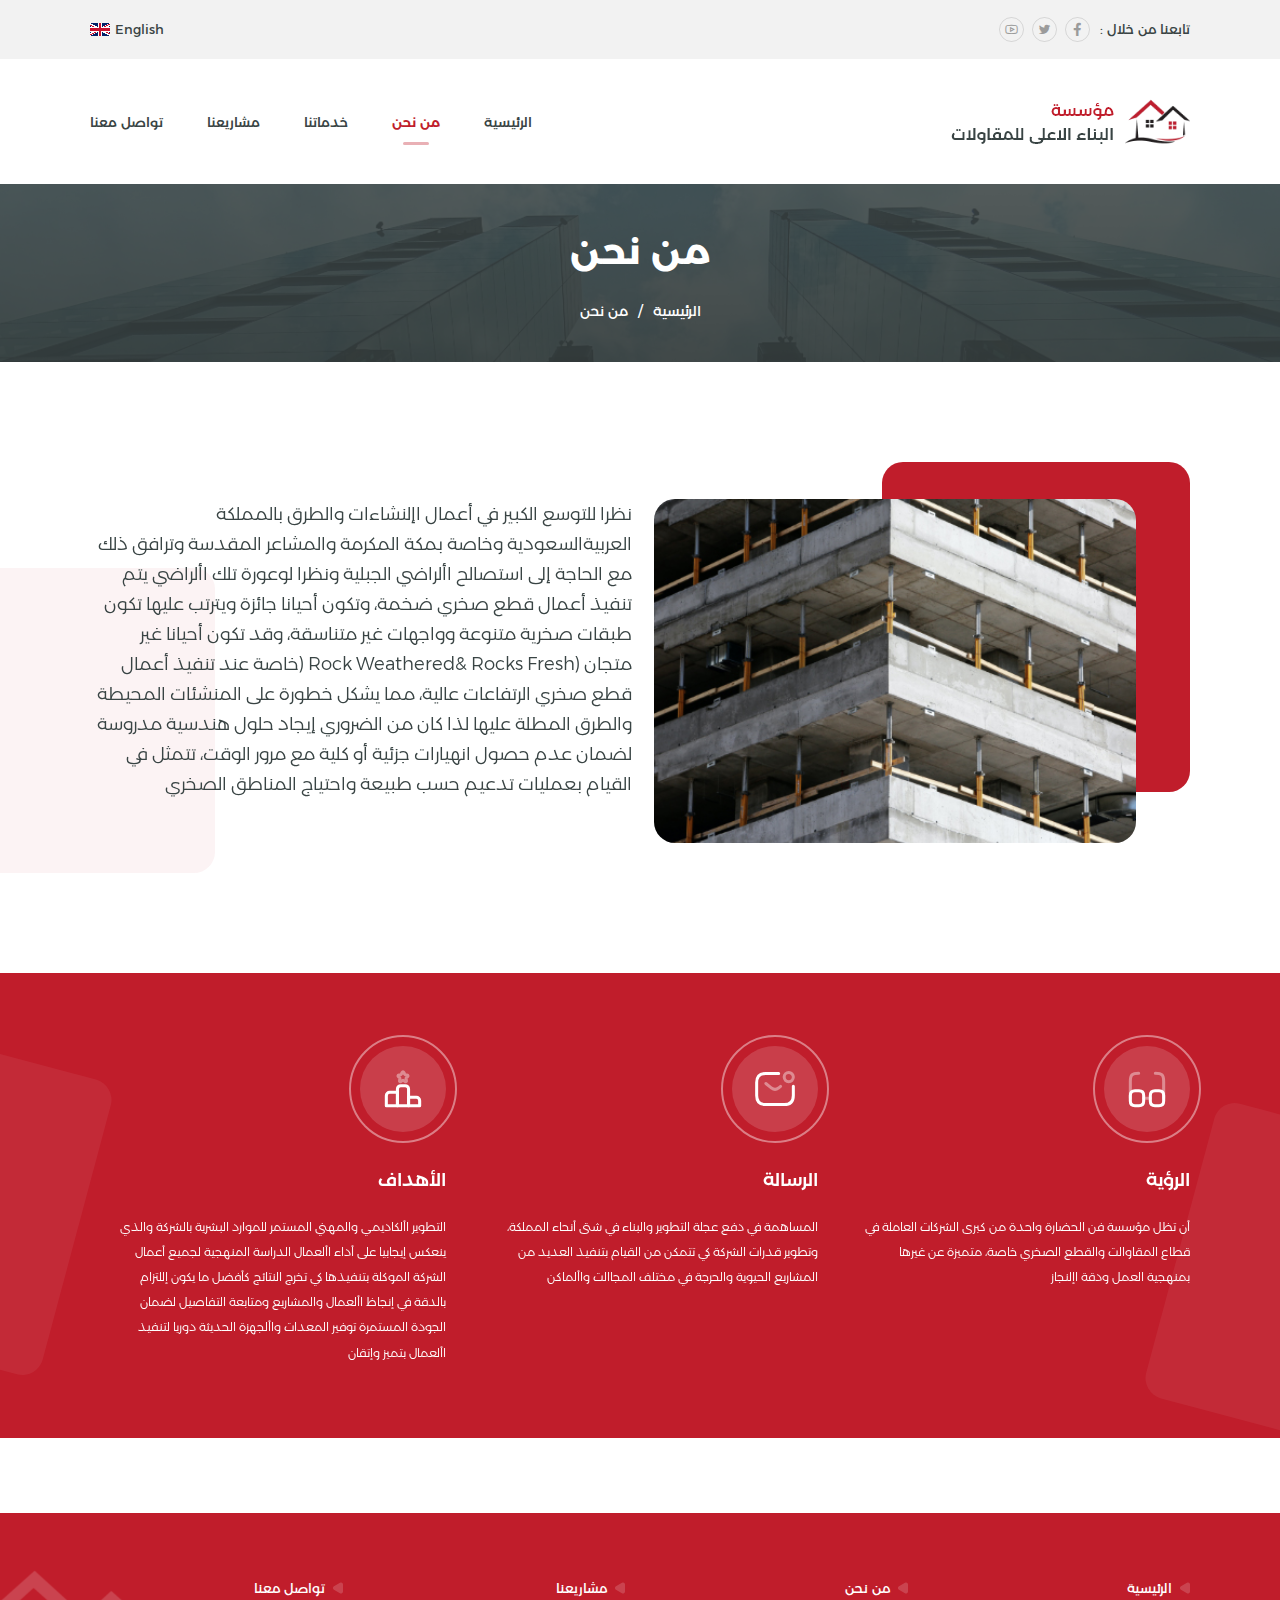
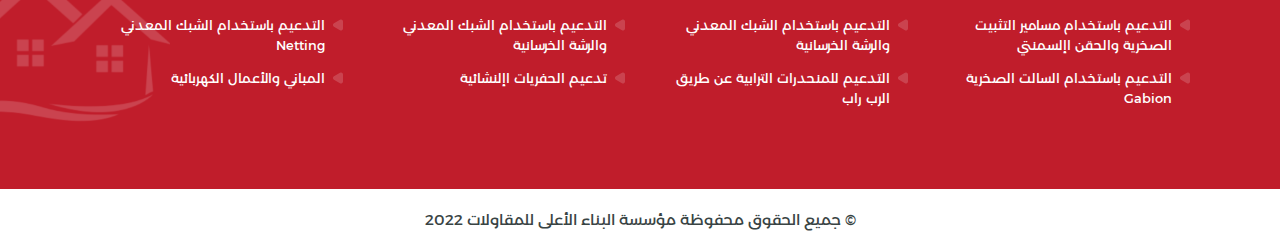
<file: about.html>
<!DOCTYPE html>
<html dir="rtl" lang="ar">
  <head>
    <meta charset="UTF-8" />
    <meta
      name="viewport"
      content="width=device-width, initial-scale=1, shrink-to-fit=no, user-scalable=no"
    />
    <title>مؤسسة البناء الأعلى للمقاولات</title>
    <link rel="shortcut icon" type="img/png" href="images/favicon.png" />
    <link rel="stylesheet" href="css/bootstrap.rtl.min.css" />
    <link rel="stylesheet" href="css/sal.css" />
    <link rel="stylesheet" href="css/swiper-bundle.min.css" />
    <link rel="stylesheet" href="css/line-awesome.css" />
    <link rel="stylesheet" href="css/main.css" />
  </head>

  <body>
    <!-- Start Header -->
    <header>
      <div class="top-header-cont">
        <div class="container">
          <div class="top-header">
            <div class="socials">
              <span class="social-title">تابعنا من خلال : </span>
              <a href="#!" class="social facebook">
                <i class="lab la-facebook"></i>
              </a>
              <a href="#!" class="social twitter">
                <i class="lab la-twitter"></i>
              </a>
              <a href="#!" class="social youtube">
                <i class="lab la-youtube"></i>
              </a>
            </div>
            <a href="en/index.html" class="lang">
              <span>English</span>
              <img src="images/lang-en.png" class="img-fluid" />
            </a>
          </div>
        </div>
      </div>

      <div class="container">
        <div class="header">
          <a href="index.html" class="logo">
            <img src="images/logo.png" class="img-fluid" />
          </a>

          <div class="overlay"></div>
          <nav class="header-nav">
            <ul class="header-ul list-unstyled">
              <li class="nav-head">
                <button class="close-btn">
                  <i class="las la-times"></i>
                </button>
              </li>
              <li class="header-li">
                <a href="index.html" class="header-a"> الرئيسية </a>
              </li>
              <li class="header-li">
                <a href="about.html" class="header-a active"> من نحن </a>
              </li>
              <li class="header-li">
                <a href="services.html" class="header-a"> خدماتنا </a>
              </li>
              <li class="header-li">
                <a href="projects.html" class="header-a"> مشاريعنا </a>
              </li>
              <li class="header-li">
                <a href="contact.html" class="header-a"> تواصل معنا </a>
              </li>
            </ul>
          </nav>
          <a role="button" class="menu-btn">
            <i class="las la-bars"></i>
          </a>
        </div>
      </div>
    </header>
    <!-- End Header -->

    <!-- Start Breadcrumb -->
    <div
      class="breadcrumb-sec"
      style="background-image: url(images/main/01.jpg)"
    >
      <h1 class="page-title">من نحن</h1>
      <ul class="breadcrumb-list list-unstyled">
        <li>
          <a href="index.html">الرئيسية</a>
        </li>
        <li>
          <a href="about.html">من نحن</a>
        </li>
      </ul>
    </div>
    <!-- End Breadcrumb -->

    <section class="content">
      <!-- Start About -->
      <section class="about-sec">
        <div class="pattern-square"></div>
        <div class="container">
          <div class="about-grid">
            <div class="about-img-cont">
              <div class="about-img-pattern"></div>
              <div
                class="about-img"
                style="background-image: url(images/about/main.jpg)"
              ></div>
            </div>
            <div class="about-text">
              <p>
                نظرا للتوسع الكبير في أعمال اإلنشاءات والطرق بالمملكة
                العربيةالسعودية وخاصة بمكة المكرمة والمشاعر المقدسة وترافق ذلك
                مع الحاجة إلى استصالح األراضي الجبلية ونظرا لوعورة تلك األراضي
                يتم تنفيذ أعمال قطع صخري ضخمة، وتكون أحيانا جائزة ويترتب عليها
                تكون طبقات صخرية متنوعة وواجهات غير متناسقة، وقد تكون أحيانا غير
                متجان (Rock Weathered& Rocks Fresh (خاصة عند تنفيذ أعمال قطع
                صخري الرتفاعات عالية، مما يشكل خطورة على المنشئات المحيطة والطرق
                المطلة عليها لذا كان من الضروري إيجاد حلول هندسية مدروسة لضمان
                عدم حصول انهيارات جزئية أو كلية مع مرور الوقت، تتمثل في القيام
                بعمليات تدعيم حسب طبيعة واحتياج المناطق الصخري
              </p>
            </div>
          </div>
        </div>
      </section>
      <!-- End About -->

      <!-- Start Featurs -->
      <section class="feats-sec">
        <div class="pattern-square"></div>
        <div class="pattern-square"></div>
        <div class="container">
          <div class="feats-cont">
            <div class="feat">
              <div class="feat-icon">
                <img src="images/about/01.svg" class="img-fluid" />
              </div>
              <h5 class="feat-name">الرؤية</h5>
              <p class="feat-desc">
                أن تظل مؤسسة فن الحضارة واحدة من كبرى الشركات العاملة في قطاع
                المقاوالت والقطع الصخري خاصة، متميزة عن غيرها بمنهجية العمل ودقة
                اإلنجاز
              </p>
            </div>
            <div class="feat">
              <div class="feat-icon">
                <img src="images/about/02.svg" class="img-fluid" />
              </div>
              <h5 class="feat-name">الرسالة</h5>
              <p class="feat-desc">
                المساهمة في دفع عجلة التطوير والبناء في شتى أنحاء المملكة،
                وتطوير قدرات الشركة كي تتمكن من القيام بتنفيذ العديد من المشاريع
                الحيوية والحرجة في مختلف المجاالت واألماكن
              </p>
            </div>
            <div class="feat">
              <div class="feat-icon">
                <img src="images/about/03.svg" class="img-fluid" />
              </div>
              <h5 class="feat-name">الأهداف</h5>
              <p class="feat-desc">
                التطوير األكاديمي والمهني المستمر للموارد البشرية بالشركة والذي
                ينعكس إيجابيا على أداء األعمال الدراسة المنهجية لجميع أعمال
                الشركة الموكلة بتنفيذها كي تخرج النتائج كأفضل ما يكون إللتزام
                بالدقة في إنجاظ األعمال والمشاريع ومتابعة التفاصيل لضمان الجودة
                المستمرة توفير المعدات واألجهزة الحديثة دوريا لتنفيذ األعمال
                بتميز وإتقان
              </p>
            </div>
          </div>
        </div>
      </section>
      <!-- End Featurs -->
    </section>

    <!-- Start Footer -->
    <footer>
      <div class="pattern">
        <img src="images/footer.svg" class="img-fluid" />
      </div>
      <div class="container">
        <div class="footer">
          <ul class="footer-list list-unstyled">
            <li><a href="index.html" class="footer-link">الرئيسية</a></li>
            <li><a href="about.html" class="footer-link">من نحن</a></li>
            <li><a href="projects.html" class="footer-link">مشاريعنا</a></li>
            <li><a href="contact.html" class="footer-link">تواصل معنا</a></li>

            <li>
              <a href="service.html" class="footer-link">
                التدعيم باستخدام مسامير التثبيت الصخرية والحقن اإلسمنتي
              </a>
            </li>
            <li>
              <a href="service.html" class="footer-link">
                التدعيم باستخدام الشبك المعدني والرشة الخرسانية
              </a>
            </li>
            <li>
              <a href="service.html" class="footer-link">
                التدعيم باستخدام الشبك المعدني والرشة الخرسانية
              </a>
            </li>
            <li>
              <a href="service.html" class="footer-link">
                التدعيم باستخدام الشبك المعدني Netting
              </a>
            </li>
            <li>
              <a href="service.html" class="footer-link">
                التدعيم باستخدام السالت الصخرية Gabion
              </a>
            </li>
            <li>
              <a href="service.html" class="footer-link">
                التدعيم للمنحدرات الترابية عن طريق الرب راب
              </a>
            </li>
            <li>
              <a href="service.html" class="footer-link">
                تدعيم الحفريات اإلنشائية
              </a>
            </li>
            <li>
              <a href="service.html" class="footer-link">
                المباني والأعمال الكهربائية
              </a>
            </li>
          </ul>
        </div>
      </div>
      <div class="copyrights">
        © جميع الحقوق محفوظة مؤسسة البناء الأعلى للمقاولات 2022
      </div>
    </footer>
    <!-- End Footer -->

    <script src="js/jquery.min.js"></script>
    <script src="js/popper.min.js"></script>
    <script src="js/bootstrap.min.js"></script>
    <script src="js/swiper-bundle.min.js"></script>
    <script src="js/sal.js"></script>
    <script src="js/main.js"></script>
  </body>
</html>
</file>
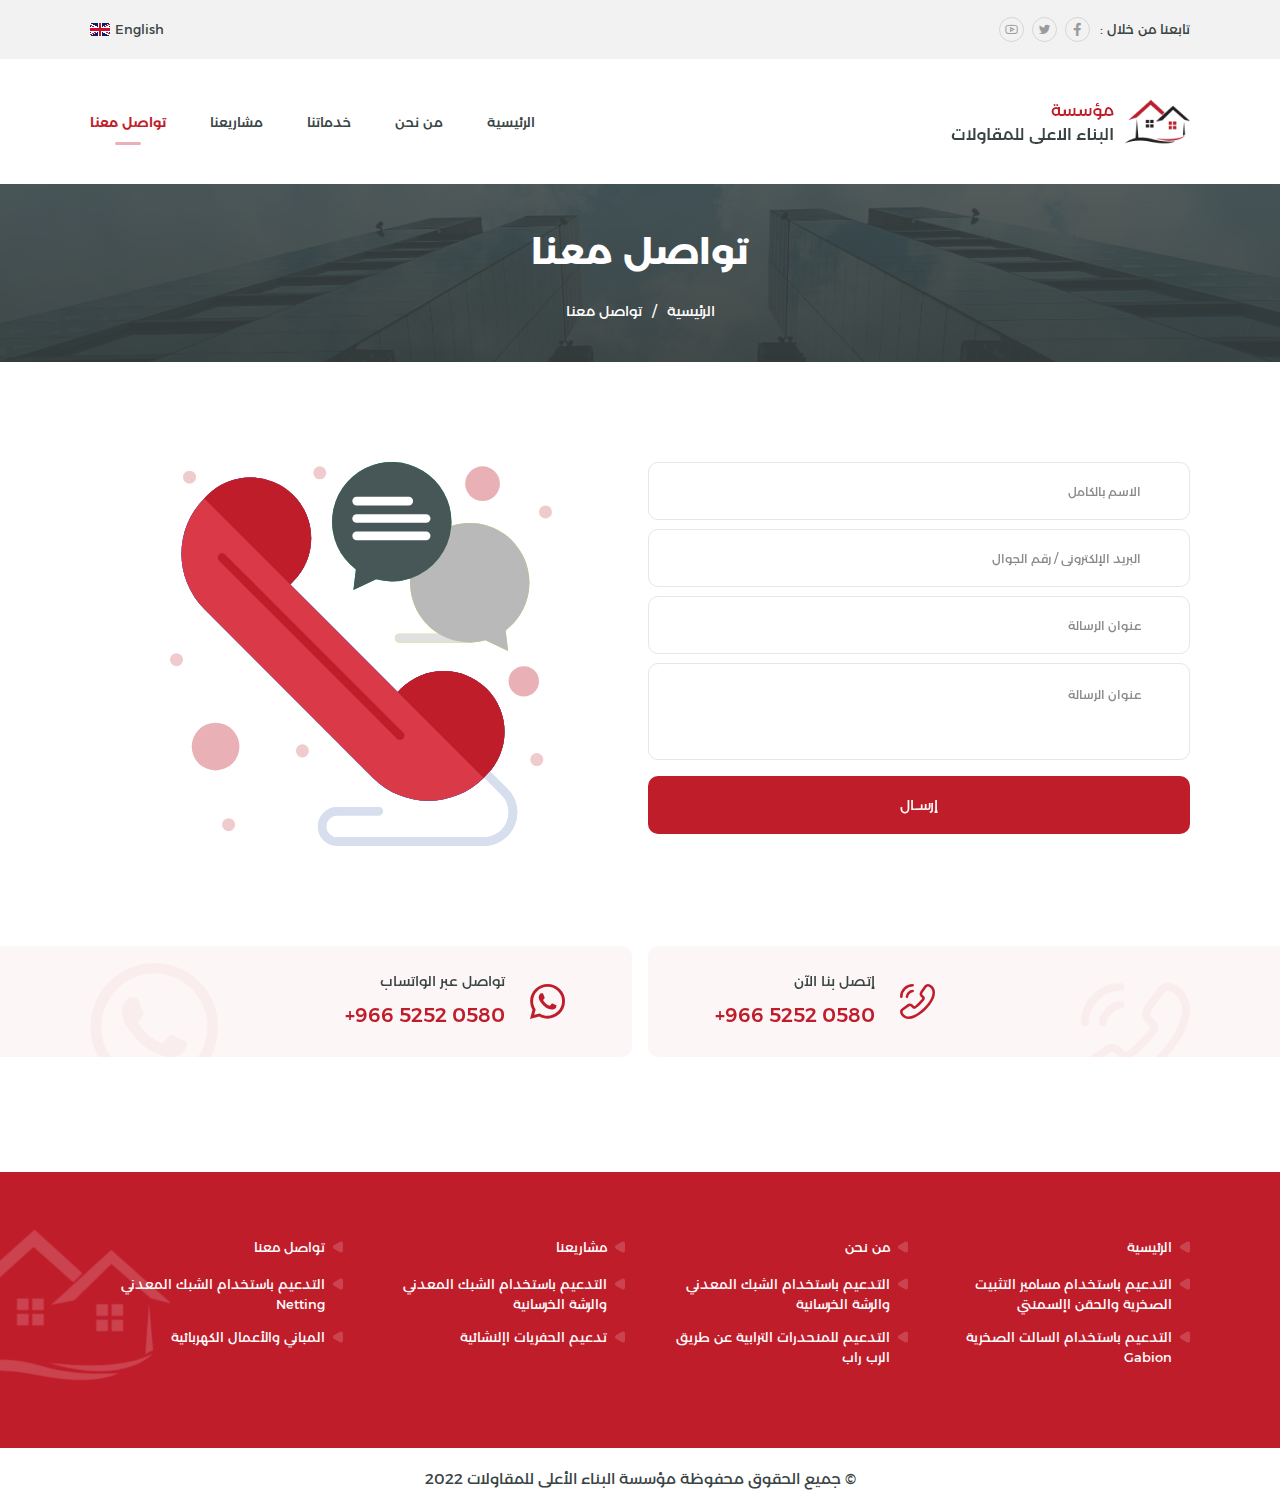
<file: contact.html>
<!DOCTYPE html>
<html dir="rtl" lang="ar">
  <head>
    <meta charset="UTF-8" />
    <meta
      name="viewport"
      content="width=device-width, initial-scale=1, shrink-to-fit=no, user-scalable=no"
    />
    <title>مؤسسة البناء الأعلى للمقاولات</title>
    <link rel="shortcut icon" type="img/png" href="images/favicon.png" />
    <link rel="stylesheet" href="css/bootstrap.rtl.min.css" />
    <link rel="stylesheet" href="css/sal.css" />
    <link rel="stylesheet" href="css/swiper-bundle.min.css" />
    <link rel="stylesheet" href="css/line-awesome.css" />
    <link rel="stylesheet" href="css/main.css" />
  </head>

  <body>
    <!-- Start Header -->
    <header>
      <div class="top-header-cont">
        <div class="container">
          <div class="top-header">
            <div class="socials">
              <span class="social-title">تابعنا من خلال : </span>
              <a href="#!" class="social facebook">
                <i class="lab la-facebook"></i>
              </a>
              <a href="#!" class="social twitter">
                <i class="lab la-twitter"></i>
              </a>
              <a href="#!" class="social youtube">
                <i class="lab la-youtube"></i>
              </a>
            </div>
            <a href="en/index.html" class="lang">
              <span>English</span>
              <img src="images/lang-en.png" class="img-fluid" />
            </a>
          </div>
        </div>
      </div>

      <div class="container">
        <div class="header">
          <a href="index.html" class="logo">
            <img src="images/logo.png" class="img-fluid" />
          </a>

          <div class="overlay"></div>
          <nav class="header-nav">
            <ul class="header-ul list-unstyled">
              <li class="nav-head">
                <button class="close-btn">
                  <i class="las la-times"></i>
                </button>
              </li>
              <li class="header-li">
                <a href="index.html" class="header-a"> الرئيسية </a>
              </li>
              <li class="header-li">
                <a href="about.html" class="header-a"> من نحن </a>
              </li>
              <li class="header-li">
                <a href="services.html" class="header-a"> خدماتنا </a>
              </li>
              <li class="header-li">
                <a href="projects.html" class="header-a"> مشاريعنا </a>
              </li>
              <li class="header-li">
                <a href="contact.html" class="header-a active"> تواصل معنا </a>
              </li>
            </ul>
          </nav>
          <a role="button" class="menu-btn">
            <i class="las la-bars"></i>
          </a>
        </div>
      </div>
    </header>
    <!-- End Header -->

    <!-- Start Breadcrumb -->
    <div
      class="breadcrumb-sec"
      style="background-image: url(images/main/01.jpg)"
    >
      <h1 class="page-title">تواصل معنا</h1>
      <ul class="breadcrumb-list list-unstyled">
        <li>
          <a href="index.html">الرئيسية</a>
        </li>
        <li>
          <a href="contact.html">تواصل معنا</a>
        </li>
      </ul>
    </div>
    <!-- End Breadcrumb -->

    <section class="content">
      <!-- Start Contact -->
      <section class="contact-sec">
        <div class="container">
          <div class="contact-grid">
            <div class="contact-form">
              <form>
                <div class="contact-group">
                  <input
                    type="text"
                    class="contact-control"
                    placeholder="الاسم بالكامل"
                  />
                </div>
                <div class="contact-group">
                  <input
                    type="text"
                    class="contact-control"
                    placeholder="البريد الإلكتروني / رقم الجوال"
                  />
                </div>
                <div class="contact-group">
                  <input
                    type="text"
                    class="contact-control"
                    placeholder="عنوان الرسالة"
                  />
                </div>
                <div class="contact-group">
                  <textarea
                    class="contact-control"
                    placeholder="عنوان الرسالة"
                  ></textarea>
                </div>
                <button class="contact-btn">إرســال</button>
              </form>
            </div>
            <div class="contact-img">
              <img src="images/contact.svg" class="img-fluid" />
            </div>
          </div>
          <div class="methods-grid">
            <a href="tel:+96652520580" class="method-link">
              <div class="method-cont">
                <div class="contact-pattern">
                  <img src="images/phone.svg" class="img-fluid" />
                </div>
                <div class="method-img">
                  <img src="images/phone.svg" class="img-fluid" />
                </div>
                <div class="method-text">
                  <h5 class="method-title">إتصل بنا الآن</h5>
                  <strong class="method-way">+966 5252 0580</strong>
                </div>
              </div>
            </a>
            <a href="https://wa.me/+96652520580" class="method-link">
              <div class="method-cont">
                <div class="contact-pattern">
                  <img src="images/whats.svg" class="img-fluid" />
                </div>
                <div class="method-img">
                  <img src="images/whats.svg" class="img-fluid" />
                </div>
                <div class="method-text">
                  <h5 class="method-title">تواصل عبر الواتساب</h5>
                  <strong class="method-way">+966 5252 0580</strong>
                </div>
              </div>
            </a>
          </div>
        </div>
      </section>
      <!-- End Contact -->
    </section>

    <!-- Start Footer -->
    <footer>
      <div class="pattern">
        <img src="images/footer.svg" class="img-fluid" />
      </div>
      <div class="container">
        <div class="footer">
          <ul class="footer-list list-unstyled">
            <li><a href="index.html" class="footer-link">الرئيسية</a></li>
            <li><a href="about.html" class="footer-link">من نحن</a></li>
            <li><a href="projects.html" class="footer-link">مشاريعنا</a></li>
            <li><a href="contact.html" class="footer-link">تواصل معنا</a></li>

            <li>
              <a href="service.html" class="footer-link">
                التدعيم باستخدام مسامير التثبيت الصخرية والحقن اإلسمنتي
              </a>
            </li>
            <li>
              <a href="service.html" class="footer-link">
                التدعيم باستخدام الشبك المعدني والرشة الخرسانية
              </a>
            </li>
            <li>
              <a href="service.html" class="footer-link">
                التدعيم باستخدام الشبك المعدني والرشة الخرسانية
              </a>
            </li>
            <li>
              <a href="service.html" class="footer-link">
                التدعيم باستخدام الشبك المعدني Netting
              </a>
            </li>
            <li>
              <a href="service.html" class="footer-link">
                التدعيم باستخدام السالت الصخرية Gabion
              </a>
            </li>
            <li>
              <a href="service.html" class="footer-link">
                التدعيم للمنحدرات الترابية عن طريق الرب راب
              </a>
            </li>
            <li>
              <a href="service.html" class="footer-link">
                تدعيم الحفريات اإلنشائية
              </a>
            </li>
            <li>
              <a href="service.html" class="footer-link">
                المباني والأعمال الكهربائية
              </a>
            </li>
          </ul>
        </div>
      </div>
      <div class="copyrights">
        © جميع الحقوق محفوظة مؤسسة البناء الأعلى للمقاولات 2022
      </div>
    </footer>
    <!-- End Footer -->

    <script src="js/jquery.min.js"></script>
    <script src="js/popper.min.js"></script>
    <script src="js/bootstrap.min.js"></script>
    <script src="js/swiper-bundle.min.js"></script>
    <script src="js/sal.js"></script>
    <script src="js/main.js"></script>
  </body>
</html>
</file>
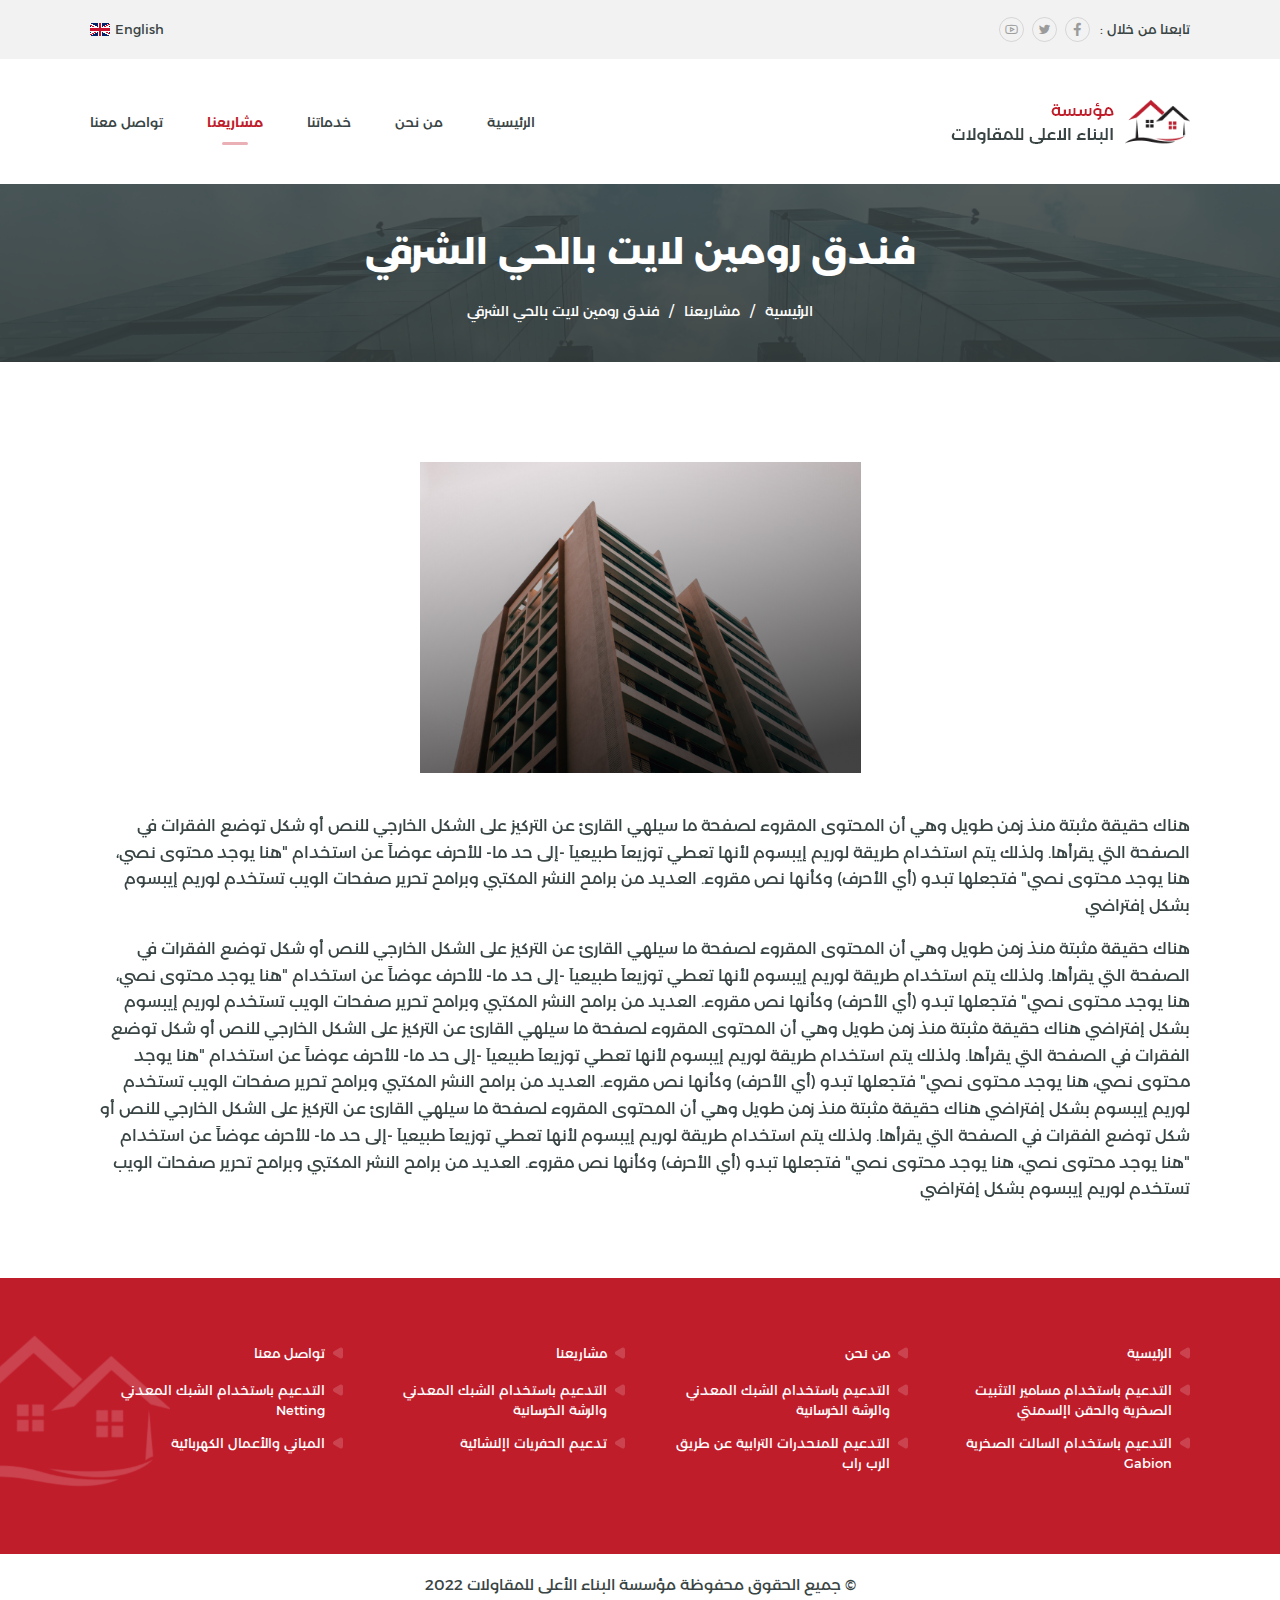
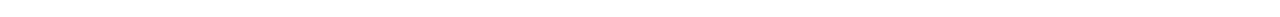
<file: project.html>
<!DOCTYPE html>
<html dir="rtl" lang="ar">
  <head>
    <meta charset="UTF-8" />
    <meta
      name="viewport"
      content="width=device-width, initial-scale=1, shrink-to-fit=no, user-scalable=no"
    />
    <title>مؤسسة البناء الأعلى للمقاولات</title>
    <link rel="shortcut icon" type="img/png" href="images/favicon.png" />
    <link rel="stylesheet" href="css/bootstrap.rtl.min.css" />
    <link rel="stylesheet" href="css/sal.css" />
    <link rel="stylesheet" href="css/swiper-bundle.min.css" />
    <link rel="stylesheet" href="css/line-awesome.css" />
    <link rel="stylesheet" href="css/main.css" />
  </head>

  <body>
    <!-- Start Header -->
    <header>
      <div class="top-header-cont">
        <div class="container">
          <div class="top-header">
            <div class="socials">
              <span class="social-title">تابعنا من خلال : </span>
              <a href="#!" class="social facebook">
                <i class="lab la-facebook"></i>
              </a>
              <a href="#!" class="social twitter">
                <i class="lab la-twitter"></i>
              </a>
              <a href="#!" class="social youtube">
                <i class="lab la-youtube"></i>
              </a>
            </div>
            <a href="en/index.html" class="lang">
              <span>English</span>
              <img src="images/lang-en.png" class="img-fluid" />
            </a>
          </div>
        </div>
      </div>

      <div class="container">
        <div class="header">
          <a href="index.html" class="logo">
            <img src="images/logo.png" class="img-fluid" />
          </a>

          <div class="overlay"></div>
          <nav class="header-nav">
            <ul class="header-ul list-unstyled">
              <li class="nav-head">
                <button class="close-btn">
                  <i class="las la-times"></i>
                </button>
              </li>
              <li class="header-li">
                <a href="index.html" class="header-a"> الرئيسية </a>
              </li>
              <li class="header-li">
                <a href="about.html" class="header-a"> من نحن </a>
              </li>
              <li class="header-li">
                <a href="services.html" class="header-a"> خدماتنا </a>
              </li>
              <li class="header-li">
                <a href="projects.html" class="header-a active"> مشاريعنا </a>
              </li>
              <li class="header-li">
                <a href="contact.html" class="header-a"> تواصل معنا </a>
              </li>
            </ul>
          </nav>
          <a role="button" class="menu-btn">
            <i class="las la-bars"></i>
          </a>
        </div>
      </div>
    </header>
    <!-- End Header -->

    <!-- Start Breadcrumb -->
    <div
      class="breadcrumb-sec"
      style="background-image: url(images/main/01.jpg)"
    >
      <h1 class="page-title">فندق رومين لايت بالحي الشرقي</h1>
      <ul class="breadcrumb-list list-unstyled">
        <li>
          <a href="index.html">الرئيسية</a>
        </li>
        <li>
          <a href="projects.html">مشاريعنا</a>
        </li>
        <li>
          <a href="service.html">فندق رومين لايت بالحي الشرقي</a>
        </li>
      </ul>
    </div>
    <!-- End Breadcrumb -->

    <section class="content">
      <section class="project-single-sec">
        <div class="container">
          <div class="project-single-img">
            <img src="images/projects/01.jpg" class="img-fluid" />
          </div>
          <div class="project-single-text">
            <p>
              هناك حقيقة مثبتة منذ زمن طويل وهي أن المحتوى المقروء لصفحة ما
              سيلهي القارئ عن التركيز على الشكل الخارجي للنص أو شكل توضع الفقرات
              في الصفحة التي يقرأها. ولذلك يتم استخدام طريقة لوريم إيبسوم لأنها
              تعطي توزيعاَ طبيعياَ -إلى حد ما- للأحرف عوضاً عن استخدام "هنا يوجد
              محتوى نصي، هنا يوجد محتوى نصي" فتجعلها تبدو (أي الأحرف) وكأنها نص
              مقروء. العديد من برامح النشر المكتبي وبرامح تحرير صفحات الويب
              تستخدم لوريم إيبسوم بشكل إفتراضي
            </p>
            <p>
              هناك حقيقة مثبتة منذ زمن طويل وهي أن المحتوى المقروء لصفحة ما
              سيلهي القارئ عن التركيز على الشكل الخارجي للنص أو شكل توضع الفقرات
              في الصفحة التي يقرأها. ولذلك يتم استخدام طريقة لوريم إيبسوم لأنها
              تعطي توزيعاَ طبيعياَ -إلى حد ما- للأحرف عوضاً عن استخدام "هنا يوجد
              محتوى نصي، هنا يوجد محتوى نصي" فتجعلها تبدو (أي الأحرف) وكأنها نص
              مقروء. العديد من برامح النشر المكتبي وبرامح تحرير صفحات الويب
              تستخدم لوريم إيبسوم بشكل إفتراضي هناك حقيقة مثبتة منذ زمن طويل وهي
              أن المحتوى المقروء لصفحة ما سيلهي القارئ عن التركيز على الشكل
              الخارجي للنص أو شكل توضع الفقرات في الصفحة التي يقرأها. ولذلك يتم
              استخدام طريقة لوريم إيبسوم لأنها تعطي توزيعاَ طبيعياَ -إلى حد ما-
              للأحرف عوضاً عن استخدام "هنا يوجد محتوى نصي، هنا يوجد محتوى نصي"
              فتجعلها تبدو (أي الأحرف) وكأنها نص مقروء. العديد من برامح النشر
              المكتبي وبرامح تحرير صفحات الويب تستخدم لوريم إيبسوم بشكل إفتراضي
              هناك حقيقة مثبتة منذ زمن طويل وهي أن المحتوى المقروء لصفحة ما
              سيلهي القارئ عن التركيز على الشكل الخارجي للنص أو شكل توضع الفقرات
              في الصفحة التي يقرأها. ولذلك يتم استخدام طريقة لوريم إيبسوم لأنها
              تعطي توزيعاَ طبيعياَ -إلى حد ما- للأحرف عوضاً عن استخدام "هنا يوجد
              محتوى نصي، هنا يوجد محتوى نصي" فتجعلها تبدو (أي الأحرف) وكأنها نص
              مقروء. العديد من برامح النشر المكتبي وبرامح تحرير صفحات الويب
              تستخدم لوريم إيبسوم بشكل إفتراضي
            </p>
          </div>
        </div>
      </section>
    </section>

    <!-- Start Footer -->
    <footer>
      <div class="pattern">
        <img src="images/footer.svg" class="img-fluid" />
      </div>
      <div class="container">
        <div class="footer">
          <ul class="footer-list list-unstyled">
            <li><a href="index.html" class="footer-link">الرئيسية</a></li>
            <li><a href="about.html" class="footer-link">من نحن</a></li>
            <li><a href="projects.html" class="footer-link">مشاريعنا</a></li>
            <li><a href="contact.html" class="footer-link">تواصل معنا</a></li>

            <li>
              <a href="service.html" class="footer-link">
                التدعيم باستخدام مسامير التثبيت الصخرية والحقن اإلسمنتي
              </a>
            </li>
            <li>
              <a href="service.html" class="footer-link">
                التدعيم باستخدام الشبك المعدني والرشة الخرسانية
              </a>
            </li>
            <li>
              <a href="service.html" class="footer-link">
                التدعيم باستخدام الشبك المعدني والرشة الخرسانية
              </a>
            </li>
            <li>
              <a href="service.html" class="footer-link">
                التدعيم باستخدام الشبك المعدني Netting
              </a>
            </li>
            <li>
              <a href="service.html" class="footer-link">
                التدعيم باستخدام السالت الصخرية Gabion
              </a>
            </li>
            <li>
              <a href="service.html" class="footer-link">
                التدعيم للمنحدرات الترابية عن طريق الرب راب
              </a>
            </li>
            <li>
              <a href="service.html" class="footer-link">
                تدعيم الحفريات اإلنشائية
              </a>
            </li>
            <li>
              <a href="service.html" class="footer-link">
                المباني والأعمال الكهربائية
              </a>
            </li>
          </ul>
        </div>
      </div>
      <div class="copyrights">
        © جميع الحقوق محفوظة مؤسسة البناء الأعلى للمقاولات 2022
      </div>
    </footer>
    <!-- End Footer -->

    <script src="js/jquery.min.js"></script>
    <script src="js/popper.min.js"></script>
    <script src="js/bootstrap.min.js"></script>
    <script src="js/swiper-bundle.min.js"></script>
    <script src="js/sal.js"></script>
    <script src="js/main.js"></script>
  </body>
</html>
</file>
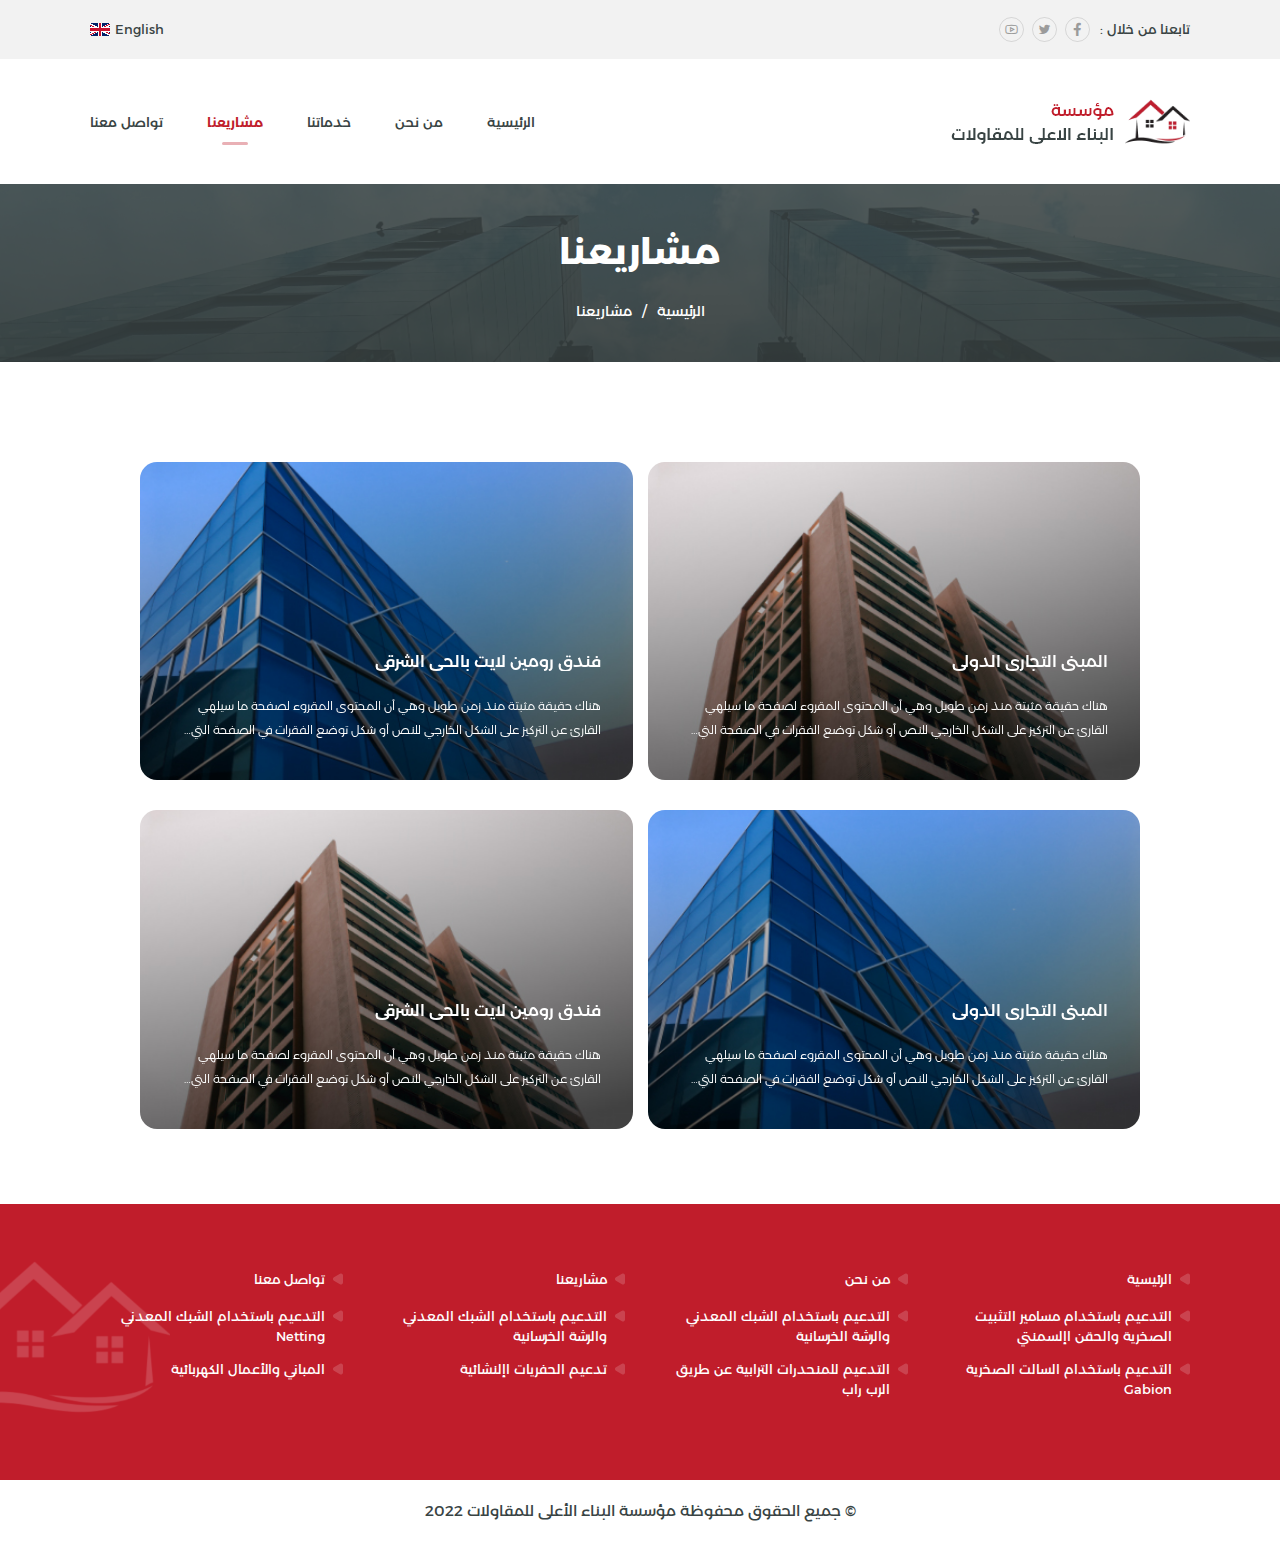
<file: projects.html>
<!DOCTYPE html>
<html dir="rtl" lang="ar">
  <head>
    <meta charset="UTF-8" />
    <meta
      name="viewport"
      content="width=device-width, initial-scale=1, shrink-to-fit=no, user-scalable=no"
    />
    <title>مؤسسة البناء الأعلى للمقاولات</title>
    <link rel="shortcut icon" type="img/png" href="images/favicon.png" />
    <link rel="stylesheet" href="css/bootstrap.rtl.min.css" />
    <link rel="stylesheet" href="css/sal.css" />
    <link rel="stylesheet" href="css/swiper-bundle.min.css" />
    <link rel="stylesheet" href="css/line-awesome.css" />
    <link rel="stylesheet" href="css/main.css" />
  </head>

  <body>
    <!-- Start Header -->
    <header>
      <div class="top-header-cont">
        <div class="container">
          <div class="top-header">
            <div class="socials">
              <span class="social-title">تابعنا من خلال : </span>
              <a href="#!" class="social facebook">
                <i class="lab la-facebook"></i>
              </a>
              <a href="#!" class="social twitter">
                <i class="lab la-twitter"></i>
              </a>
              <a href="#!" class="social youtube">
                <i class="lab la-youtube"></i>
              </a>
            </div>
            <a href="en/index.html" class="lang">
              <span>English</span>
              <img src="images/lang-en.png" class="img-fluid" />
            </a>
          </div>
        </div>
      </div>

      <div class="container">
        <div class="header">
          <a href="index.html" class="logo">
            <img src="images/logo.png" class="img-fluid" />
          </a>

          <div class="overlay"></div>
          <nav class="header-nav">
            <ul class="header-ul list-unstyled">
              <li class="nav-head">
                <button class="close-btn">
                  <i class="las la-times"></i>
                </button>
              </li>
              <li class="header-li">
                <a href="index.html" class="header-a"> الرئيسية </a>
              </li>
              <li class="header-li">
                <a href="about.html" class="header-a"> من نحن </a>
              </li>
              <li class="header-li">
                <a href="services.html" class="header-a"> خدماتنا </a>
              </li>
              <li class="header-li">
                <a href="projects.html" class="header-a active"> مشاريعنا </a>
              </li>
              <li class="header-li">
                <a href="contact.html" class="header-a"> تواصل معنا </a>
              </li>
            </ul>
          </nav>
          <a role="button" class="menu-btn">
            <i class="las la-bars"></i>
          </a>
        </div>
      </div>
    </header>
    <!-- End Header -->

    <!-- Start Breadcrumb -->
    <div
      class="breadcrumb-sec"
      style="background-image: url(images/main/01.jpg)"
    >
      <h1 class="page-title">مشاريعنا</h1>
      <ul class="breadcrumb-list list-unstyled">
        <li>
          <a href="index.html">الرئيسية</a>
        </li>
        <li>
          <a href="projects.html">مشاريعنا</a>
        </li>
      </ul>
    </div>
    <!-- End Breadcrumb -->

    <section class="content">
      <section class="projects-sec">
        <div class="container">
          <div class="projects-grid">
            <div class="grid-item">
              <a href="project.html" class="project-item">
                <img src="images/projects/01.jpg" class="img-fluid" />
                <div class="project-text">
                  <h4 class="project-name">المبنى التجاري الدولي</h4>
                  <p class="project-summary">
                    هناك حقيقة مثبتة منذ زمن طويل وهي أن المحتوى المقروء لصفحة
                    ما سيلهي القارئ عن التركيز على الشكل الخارجي للنص أو شكل
                    توضع الفقرات في الصفحة التي يقرأها. ولذلك يتم استخدام طريقة
                    لوريم إيبسوم لأنها تعطي توزيعاَ طبيعياَ -إلى حد ما- للأحرف
                    عوضاً عن استخدام "هنا يوجد محتوى نصي، هنا يوجد محتوى نصي"
                    فتجعلها تبدو (أي الأحرف) وكأنها نص مقروء. العديد من برامح
                    النشر المكتبي وبرامح تحرير صفحات الويب تستخدم لوريم إيبسوم
                    بشكل إفتراضي
                  </p>
                </div>
              </a>
            </div>
            <div class="grid-item">
              <a href="project.html" class="project-item">
                <img src="images/projects/02.jpg" class="img-fluid" />
                <div class="project-text">
                  <h4 class="project-name">فندق رومين لايت بالحي الشرقي</h4>
                  <p class="project-summary">
                    هناك حقيقة مثبتة منذ زمن طويل وهي أن المحتوى المقروء لصفحة
                    ما سيلهي القارئ عن التركيز على الشكل الخارجي للنص أو شكل
                    توضع الفقرات في الصفحة التي يقرأها. ولذلك يتم استخدام طريقة
                    لوريم إيبسوم لأنها تعطي توزيعاَ طبيعياَ -إلى حد ما- للأحرف
                    عوضاً عن استخدام "هنا يوجد محتوى نصي، هنا يوجد محتوى نصي"
                    فتجعلها تبدو (أي الأحرف) وكأنها نص مقروء. العديد من برامح
                    النشر المكتبي وبرامح تحرير صفحات الويب تستخدم لوريم إيبسوم
                    بشكل إفتراضي
                  </p>
                </div>
              </a>
            </div>
            <div class="grid-item">
              <a href="project.html" class="project-item">
                <img src="images/projects/02.jpg" class="img-fluid" />
                <div class="project-text">
                  <h4 class="project-name">المبنى التجاري الدولي</h4>
                  <p class="project-summary">
                    هناك حقيقة مثبتة منذ زمن طويل وهي أن المحتوى المقروء لصفحة
                    ما سيلهي القارئ عن التركيز على الشكل الخارجي للنص أو شكل
                    توضع الفقرات في الصفحة التي يقرأها. ولذلك يتم استخدام طريقة
                    لوريم إيبسوم لأنها تعطي توزيعاَ طبيعياَ -إلى حد ما- للأحرف
                    عوضاً عن استخدام "هنا يوجد محتوى نصي، هنا يوجد محتوى نصي"
                    فتجعلها تبدو (أي الأحرف) وكأنها نص مقروء. العديد من برامح
                    النشر المكتبي وبرامح تحرير صفحات الويب تستخدم لوريم إيبسوم
                    بشكل إفتراضي
                  </p>
                </div>
              </a>
            </div>
            <div class="grid-item">
              <a href="project.html" class="project-item">
                <img src="images/projects/01.jpg" class="img-fluid" />
                <div class="project-text">
                  <h4 class="project-name">فندق رومين لايت بالحي الشرقي</h4>
                  <p class="project-summary">
                    هناك حقيقة مثبتة منذ زمن طويل وهي أن المحتوى المقروء لصفحة
                    ما سيلهي القارئ عن التركيز على الشكل الخارجي للنص أو شكل
                    توضع الفقرات في الصفحة التي يقرأها. ولذلك يتم استخدام طريقة
                    لوريم إيبسوم لأنها تعطي توزيعاَ طبيعياَ -إلى حد ما- للأحرف
                    عوضاً عن استخدام "هنا يوجد محتوى نصي، هنا يوجد محتوى نصي"
                    فتجعلها تبدو (أي الأحرف) وكأنها نص مقروء. العديد من برامح
                    النشر المكتبي وبرامح تحرير صفحات الويب تستخدم لوريم إيبسوم
                    بشكل إفتراضي
                  </p>
                </div>
              </a>
            </div>
          </div>
        </div>
      </section>
    </section>

    <!-- Start Footer -->
    <footer>
      <div class="pattern">
        <img src="images/footer.svg" class="img-fluid" />
      </div>
      <div class="container">
        <div class="footer">
          <ul class="footer-list list-unstyled">
            <li><a href="index.html" class="footer-link">الرئيسية</a></li>
            <li><a href="about.html" class="footer-link">من نحن</a></li>
            <li><a href="projects.html" class="footer-link">مشاريعنا</a></li>
            <li><a href="contact.html" class="footer-link">تواصل معنا</a></li>

            <li>
              <a href="service.html" class="footer-link">
                التدعيم باستخدام مسامير التثبيت الصخرية والحقن اإلسمنتي
              </a>
            </li>
            <li>
              <a href="service.html" class="footer-link">
                التدعيم باستخدام الشبك المعدني والرشة الخرسانية
              </a>
            </li>
            <li>
              <a href="service.html" class="footer-link">
                التدعيم باستخدام الشبك المعدني والرشة الخرسانية
              </a>
            </li>
            <li>
              <a href="service.html" class="footer-link">
                التدعيم باستخدام الشبك المعدني Netting
              </a>
            </li>
            <li>
              <a href="service.html" class="footer-link">
                التدعيم باستخدام السالت الصخرية Gabion
              </a>
            </li>
            <li>
              <a href="service.html" class="footer-link">
                التدعيم للمنحدرات الترابية عن طريق الرب راب
              </a>
            </li>
            <li>
              <a href="service.html" class="footer-link">
                تدعيم الحفريات اإلنشائية
              </a>
            </li>
            <li>
              <a href="service.html" class="footer-link">
                المباني والأعمال الكهربائية
              </a>
            </li>
          </ul>
        </div>
      </div>
      <div class="copyrights">
        © جميع الحقوق محفوظة مؤسسة البناء الأعلى للمقاولات 2022
      </div>
    </footer>
    <!-- End Footer -->

    <script src="js/jquery.min.js"></script>
    <script src="js/popper.min.js"></script>
    <script src="js/bootstrap.min.js"></script>
    <script src="js/swiper-bundle.min.js"></script>
    <script src="js/sal.js"></script>
    <script src="js/main.js"></script>
  </body>
</html>
</file>
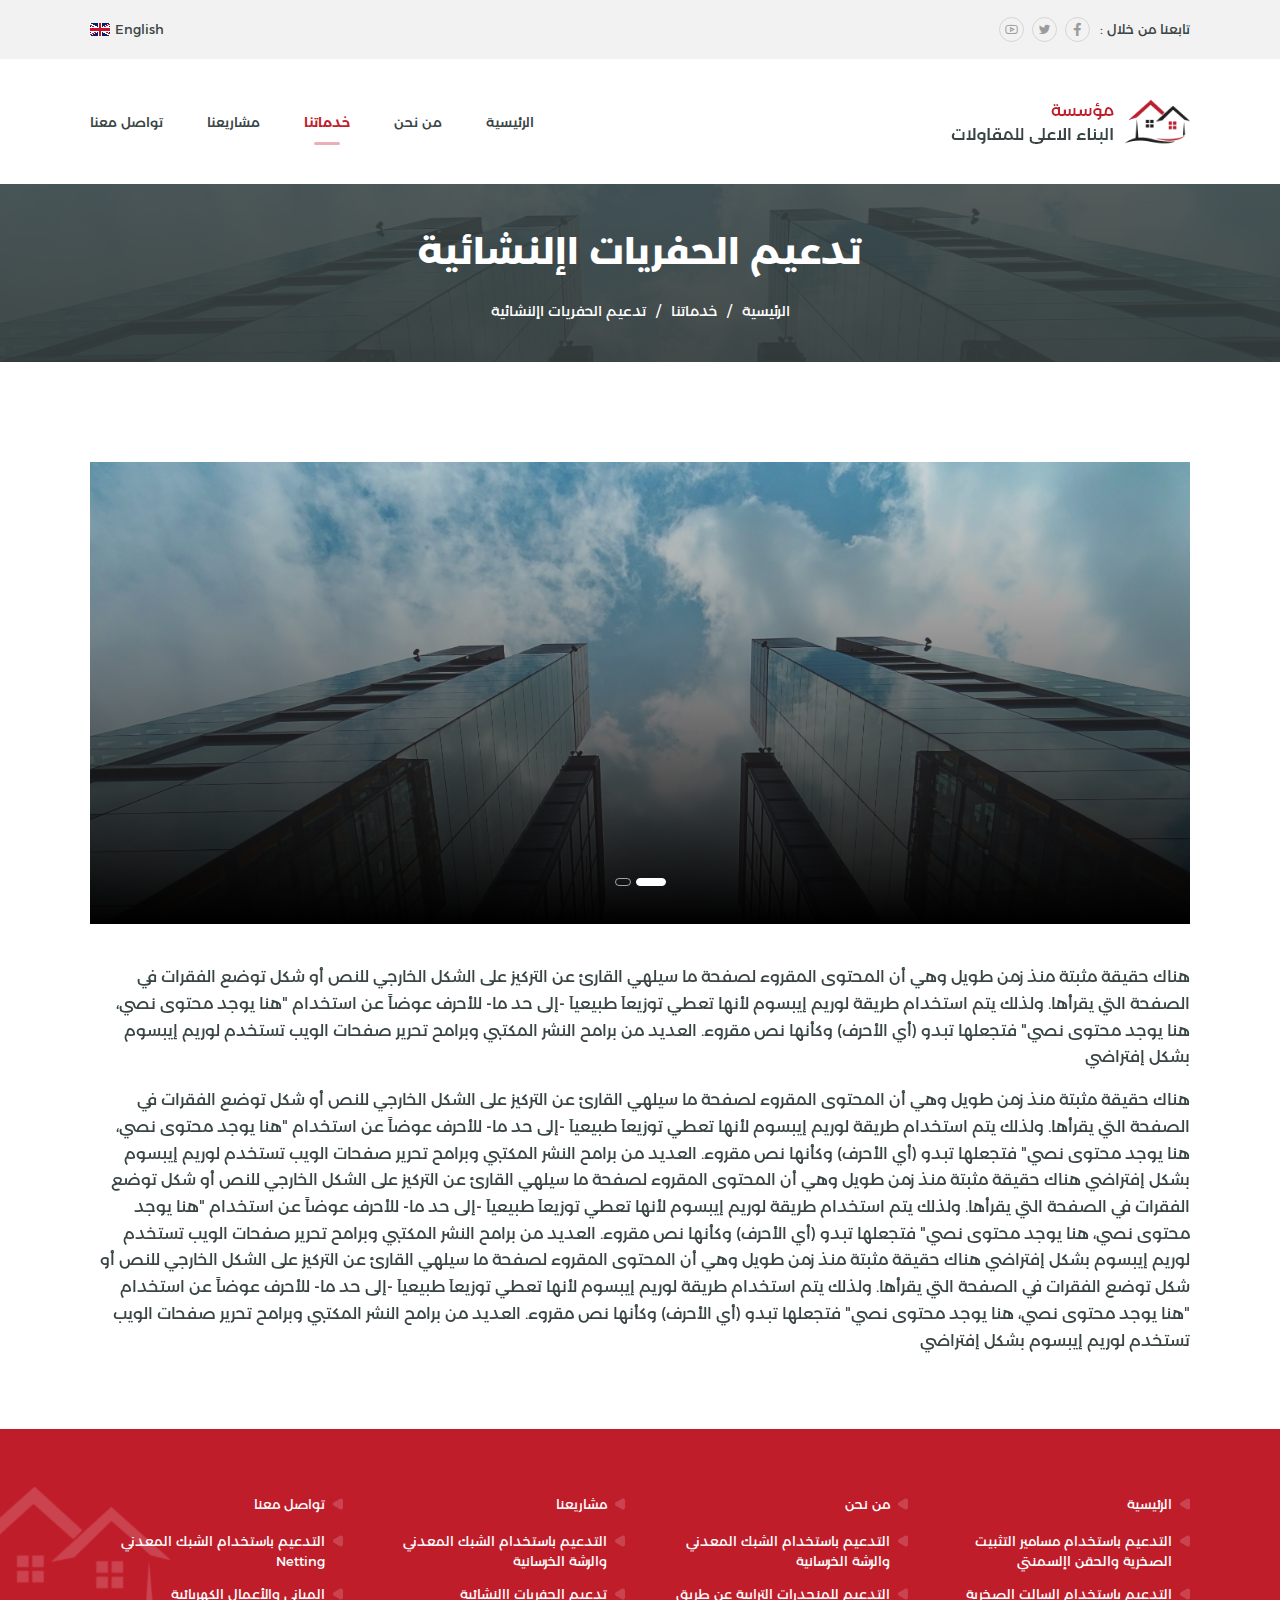
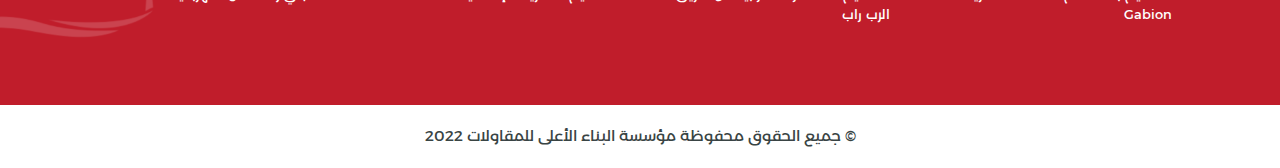
<file: service.html>
<!DOCTYPE html>
<html dir="rtl" lang="ar">
  <head>
    <meta charset="UTF-8" />
    <meta
      name="viewport"
      content="width=device-width, initial-scale=1, shrink-to-fit=no, user-scalable=no"
    />
    <title>مؤسسة البناء الأعلى للمقاولات</title>
    <link rel="shortcut icon" type="img/png" href="images/favicon.png" />
    <link rel="stylesheet" href="css/bootstrap.rtl.min.css" />
    <link rel="stylesheet" href="css/sal.css" />
    <link rel="stylesheet" href="css/swiper-bundle.min.css" />
    <link rel="stylesheet" href="css/line-awesome.css" />
    <link rel="stylesheet" href="css/main.css" />
  </head>

  <body>
    <!-- Start Header -->
    <header>
      <div class="top-header-cont">
        <div class="container">
          <div class="top-header">
            <div class="socials">
              <span class="social-title">تابعنا من خلال : </span>
              <a href="#!" class="social facebook">
                <i class="lab la-facebook"></i>
              </a>
              <a href="#!" class="social twitter">
                <i class="lab la-twitter"></i>
              </a>
              <a href="#!" class="social youtube">
                <i class="lab la-youtube"></i>
              </a>
            </div>
            <a href="en/index.html" class="lang">
              <span>English</span>
              <img src="images/lang-en.png" class="img-fluid" />
            </a>
          </div>
        </div>
      </div>

      <div class="container">
        <div class="header">
          <a href="index.html" class="logo">
            <img src="images/logo.png" class="img-fluid" />
          </a>

          <div class="overlay"></div>
          <nav class="header-nav">
            <ul class="header-ul list-unstyled">
              <li class="nav-head">
                <button class="close-btn">
                  <i class="las la-times"></i>
                </button>
              </li>
              <li class="header-li">
                <a href="index.html" class="header-a"> الرئيسية </a>
              </li>
              <li class="header-li">
                <a href="about.html" class="header-a"> من نحن </a>
              </li>
              <li class="header-li">
                <a href="services.html" class="header-a active"> خدماتنا </a>
              </li>
              <li class="header-li">
                <a href="projects.html" class="header-a"> مشاريعنا </a>
              </li>
              <li class="header-li">
                <a href="contact.html" class="header-a"> تواصل معنا </a>
              </li>
            </ul>
          </nav>
          <a role="button" class="menu-btn">
            <i class="las la-bars"></i>
          </a>
        </div>
      </div>
    </header>
    <!-- End Header -->

    <!-- Start Breadcrumb -->
    <div
      class="breadcrumb-sec"
      style="background-image: url(images/main/01.jpg)"
    >
      <h1 class="page-title">تدعيم الحفريات اإلنشائية</h1>
      <ul class="breadcrumb-list list-unstyled">
        <li>
          <a href="index.html">الرئيسية</a>
        </li>
        <li>
          <a href="services.html">خدماتنا</a>
        </li>
        <li>
          <a href="service.html">تدعيم الحفريات اإلنشائية</a>
        </li>
      </ul>
    </div>
    <!-- End Breadcrumb -->

    <section class="content">
      <section class="service-single-sec">
        <div class="container">
          <div class="service-single-imgs-slider">
            <div class="swiper">
              <div class="swiper-wrapper">
                <div class="swiper-slide">
                  <div class="service-single-img">
                    <img src="images/main/01.jpg" class="img-fluid" />
                  </div>
                </div>
                <div class="swiper-slide">
                  <div class="service-single-img">
                    <img src="images/main/02.jpg" class="img-fluid" />
                  </div>
                </div>
              </div>
            </div>

            <div class="swiper-pagination"></div>
          </div>
          <div class="service-single-text">
            <p>
              هناك حقيقة مثبتة منذ زمن طويل وهي أن المحتوى المقروء لصفحة ما
              سيلهي القارئ عن التركيز على الشكل الخارجي للنص أو شكل توضع الفقرات
              في الصفحة التي يقرأها. ولذلك يتم استخدام طريقة لوريم إيبسوم لأنها
              تعطي توزيعاَ طبيعياَ -إلى حد ما- للأحرف عوضاً عن استخدام "هنا يوجد
              محتوى نصي، هنا يوجد محتوى نصي" فتجعلها تبدو (أي الأحرف) وكأنها نص
              مقروء. العديد من برامح النشر المكتبي وبرامح تحرير صفحات الويب
              تستخدم لوريم إيبسوم بشكل إفتراضي
            </p>
            <p>
              هناك حقيقة مثبتة منذ زمن طويل وهي أن المحتوى المقروء لصفحة ما
              سيلهي القارئ عن التركيز على الشكل الخارجي للنص أو شكل توضع الفقرات
              في الصفحة التي يقرأها. ولذلك يتم استخدام طريقة لوريم إيبسوم لأنها
              تعطي توزيعاَ طبيعياَ -إلى حد ما- للأحرف عوضاً عن استخدام "هنا يوجد
              محتوى نصي، هنا يوجد محتوى نصي" فتجعلها تبدو (أي الأحرف) وكأنها نص
              مقروء. العديد من برامح النشر المكتبي وبرامح تحرير صفحات الويب
              تستخدم لوريم إيبسوم بشكل إفتراضي هناك حقيقة مثبتة منذ زمن طويل وهي
              أن المحتوى المقروء لصفحة ما سيلهي القارئ عن التركيز على الشكل
              الخارجي للنص أو شكل توضع الفقرات في الصفحة التي يقرأها. ولذلك يتم
              استخدام طريقة لوريم إيبسوم لأنها تعطي توزيعاَ طبيعياَ -إلى حد ما-
              للأحرف عوضاً عن استخدام "هنا يوجد محتوى نصي، هنا يوجد محتوى نصي"
              فتجعلها تبدو (أي الأحرف) وكأنها نص مقروء. العديد من برامح النشر
              المكتبي وبرامح تحرير صفحات الويب تستخدم لوريم إيبسوم بشكل إفتراضي
              هناك حقيقة مثبتة منذ زمن طويل وهي أن المحتوى المقروء لصفحة ما
              سيلهي القارئ عن التركيز على الشكل الخارجي للنص أو شكل توضع الفقرات
              في الصفحة التي يقرأها. ولذلك يتم استخدام طريقة لوريم إيبسوم لأنها
              تعطي توزيعاَ طبيعياَ -إلى حد ما- للأحرف عوضاً عن استخدام "هنا يوجد
              محتوى نصي، هنا يوجد محتوى نصي" فتجعلها تبدو (أي الأحرف) وكأنها نص
              مقروء. العديد من برامح النشر المكتبي وبرامح تحرير صفحات الويب
              تستخدم لوريم إيبسوم بشكل إفتراضي
            </p>
          </div>
        </div>
      </section>
    </section>

    <!-- Start Footer -->
    <footer>
      <div class="pattern">
        <img src="images/footer.svg" class="img-fluid" />
      </div>
      <div class="container">
        <div class="footer">
          <ul class="footer-list list-unstyled">
            <li><a href="index.html" class="footer-link">الرئيسية</a></li>
            <li><a href="about.html" class="footer-link">من نحن</a></li>
            <li><a href="projects.html" class="footer-link">مشاريعنا</a></li>
            <li><a href="contact.html" class="footer-link">تواصل معنا</a></li>

            <li>
              <a href="service.html" class="footer-link">
                التدعيم باستخدام مسامير التثبيت الصخرية والحقن اإلسمنتي
              </a>
            </li>
            <li>
              <a href="service.html" class="footer-link">
                التدعيم باستخدام الشبك المعدني والرشة الخرسانية
              </a>
            </li>
            <li>
              <a href="service.html" class="footer-link">
                التدعيم باستخدام الشبك المعدني والرشة الخرسانية
              </a>
            </li>
            <li>
              <a href="service.html" class="footer-link">
                التدعيم باستخدام الشبك المعدني Netting
              </a>
            </li>
            <li>
              <a href="service.html" class="footer-link">
                التدعيم باستخدام السالت الصخرية Gabion
              </a>
            </li>
            <li>
              <a href="service.html" class="footer-link">
                التدعيم للمنحدرات الترابية عن طريق الرب راب
              </a>
            </li>
            <li>
              <a href="service.html" class="footer-link">
                تدعيم الحفريات اإلنشائية
              </a>
            </li>
            <li>
              <a href="service.html" class="footer-link">
                المباني والأعمال الكهربائية
              </a>
            </li>
          </ul>
        </div>
      </div>
      <div class="copyrights">
        © جميع الحقوق محفوظة مؤسسة البناء الأعلى للمقاولات 2022
      </div>
    </footer>
    <!-- End Footer -->

    <script src="js/jquery.min.js"></script>
    <script src="js/popper.min.js"></script>
    <script src="js/bootstrap.min.js"></script>
    <script src="js/swiper-bundle.min.js"></script>
    <script src="js/sal.js"></script>
    <script src="js/main.js"></script>
  </body>
</html>
</file>
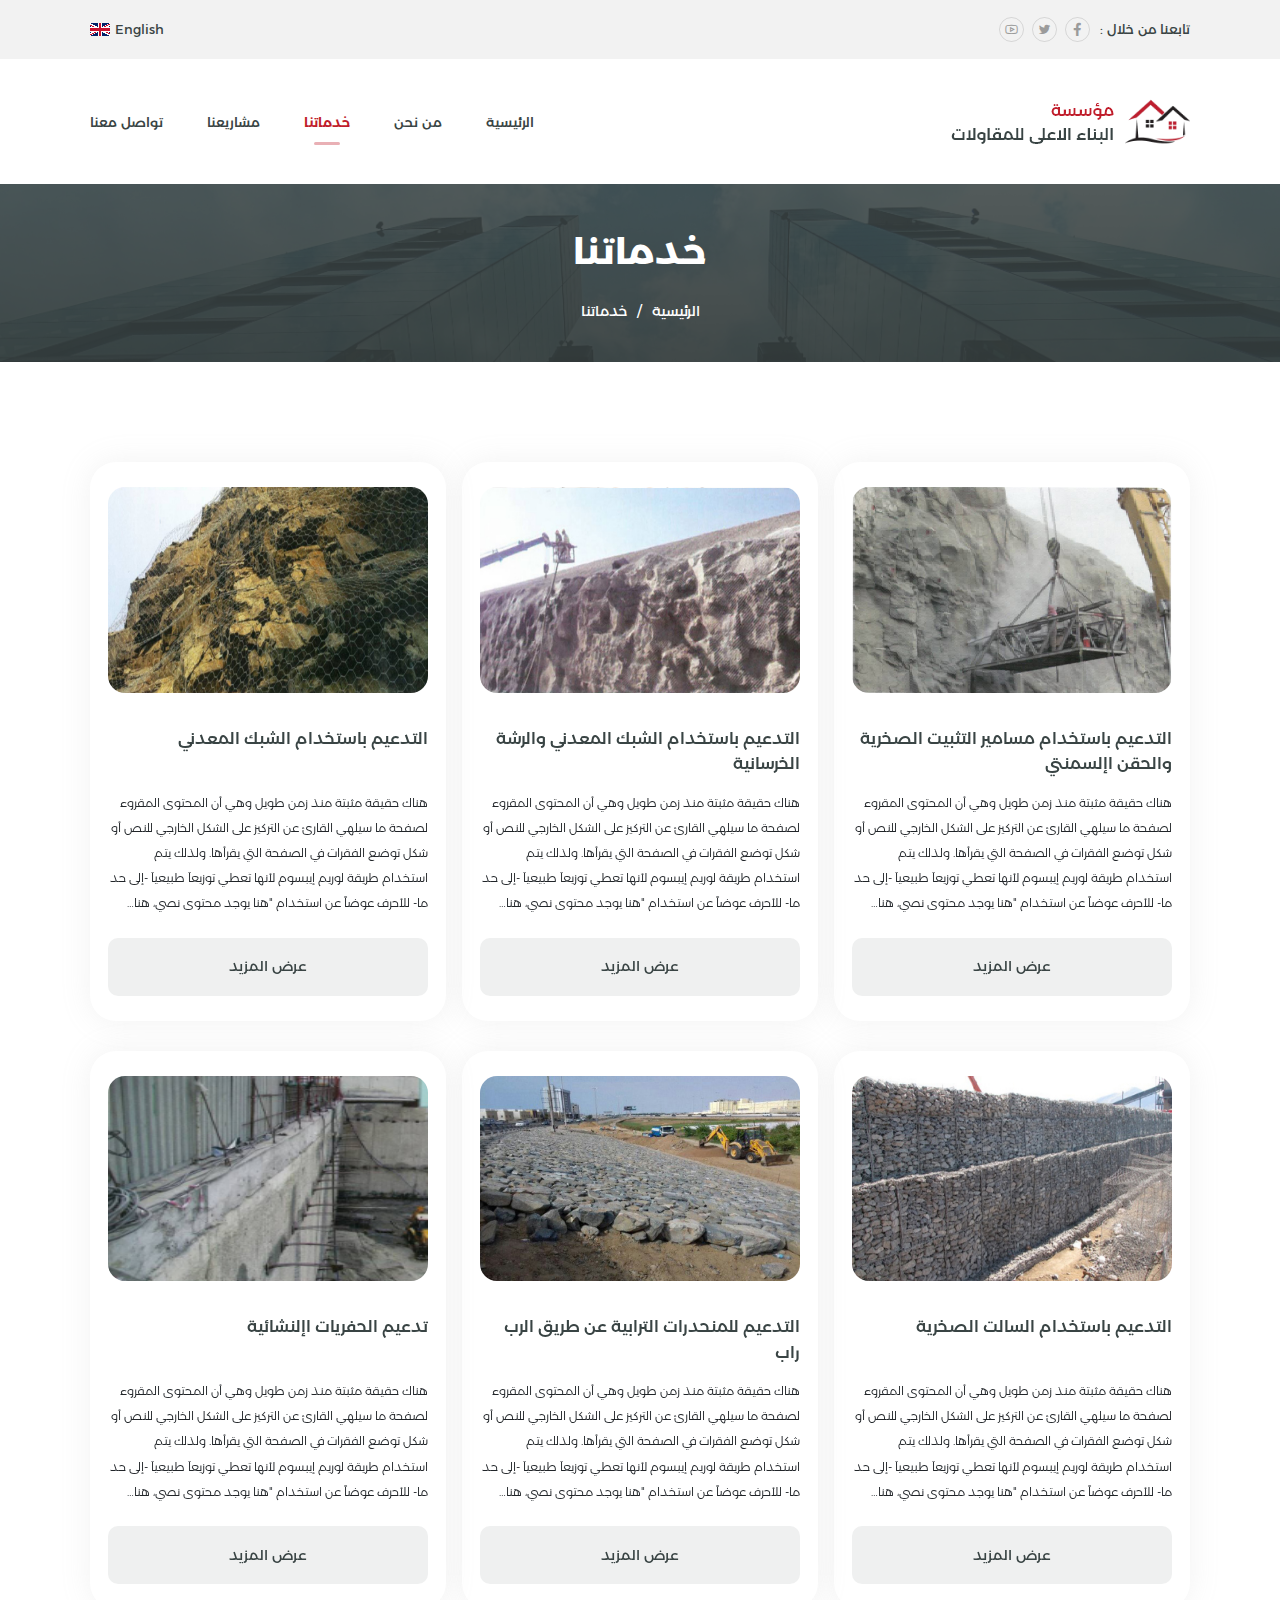
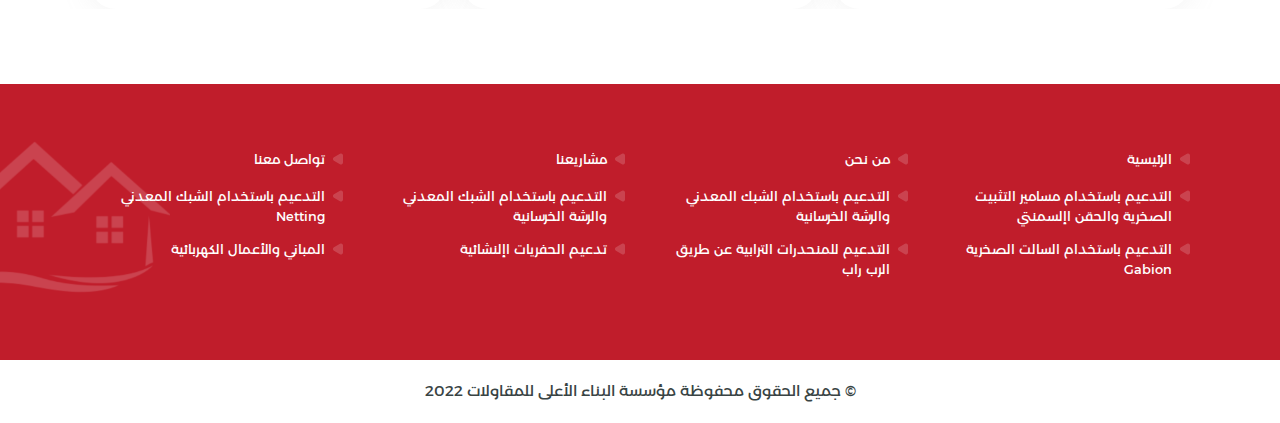
<file: services.html>
<!DOCTYPE html>
<html dir="rtl" lang="ar">
  <head>
    <meta charset="UTF-8" />
    <meta
      name="viewport"
      content="width=device-width, initial-scale=1, shrink-to-fit=no, user-scalable=no"
    />
    <title>مؤسسة البناء الأعلى للمقاولات</title>
    <link rel="shortcut icon" type="img/png" href="images/favicon.png" />
    <link rel="stylesheet" href="css/bootstrap.rtl.min.css" />
    <link rel="stylesheet" href="css/sal.css" />
    <link rel="stylesheet" href="css/swiper-bundle.min.css" />
    <link rel="stylesheet" href="css/line-awesome.css" />
    <link rel="stylesheet" href="css/main.css" />
  </head>

  <body>
    <!-- Start Header -->
    <header>
      <div class="top-header-cont">
        <div class="container">
          <div class="top-header">
            <div class="socials">
              <span class="social-title">تابعنا من خلال : </span>
              <a href="#!" class="social facebook">
                <i class="lab la-facebook"></i>
              </a>
              <a href="#!" class="social twitter">
                <i class="lab la-twitter"></i>
              </a>
              <a href="#!" class="social youtube">
                <i class="lab la-youtube"></i>
              </a>
            </div>
            <a href="en/index.html" class="lang">
              <span>English</span>
              <img src="images/lang-en.png" class="img-fluid" />
            </a>
          </div>
        </div>
      </div>

      <div class="container">
        <div class="header">
          <a href="index.html" class="logo">
            <img src="images/logo.png" class="img-fluid" />
          </a>

          <div class="overlay"></div>
          <nav class="header-nav">
            <ul class="header-ul list-unstyled">
              <li class="nav-head">
                <button class="close-btn">
                  <i class="las la-times"></i>
                </button>
              </li>
              <li class="header-li">
                <a href="index.html" class="header-a"> الرئيسية </a>
              </li>
              <li class="header-li">
                <a href="about.html" class="header-a"> من نحن </a>
              </li>
              <li class="header-li">
                <a href="services.html" class="header-a active"> خدماتنا </a>
              </li>
              <li class="header-li">
                <a href="projects.html" class="header-a"> مشاريعنا </a>
              </li>
              <li class="header-li">
                <a href="contact.html" class="header-a"> تواصل معنا </a>
              </li>
            </ul>
          </nav>
          <a role="button" class="menu-btn">
            <i class="las la-bars"></i>
          </a>
        </div>
      </div>
    </header>
    <!-- End Header -->

    <!-- Start Breadcrumb -->
    <div
      class="breadcrumb-sec"
      style="background-image: url(images/main/01.jpg)"
    >
      <h1 class="page-title">خدماتنا</h1>
      <ul class="breadcrumb-list list-unstyled">
        <li>
          <a href="index.html">الرئيسية</a>
        </li>
        <li>
          <a href="services.html">خدماتنا</a>
        </li>
      </ul>
    </div>
    <!-- End Breadcrumb -->

    <section class="content">
      <section class="services-sec">
        <div class="container">
          <div class="services-grid">
            <div class="service-item">
              <a href="service.html" class="service-img">
                <img src="images/services/01.jpg" class="img-fluid" />
              </a>
              <h4 class="service-name-cont">
                <a href="service.html" class="service-name">
                  التدعيم باستخدام مسامير التثبيت الصخرية والحقن اإلسمنتي
                </a>
              </h4>
              <p class="service-desc">
                هناك حقيقة مثبتة منذ زمن طويل وهي أن المحتوى المقروء لصفحة ما
                سيلهي القارئ عن التركيز على الشكل الخارجي للنص أو شكل توضع
                الفقرات في الصفحة التي يقرأها. ولذلك يتم استخدام طريقة لوريم
                إيبسوم لأنها تعطي توزيعاَ طبيعياَ -إلى حد ما- للأحرف عوضاً عن
                استخدام "هنا يوجد محتوى نصي، هنا يوجد محتوى نصي" فتجعلها تبدو
                (أي الأحرف) وكأنها نص مقروء. العديد من برامح النشر المكتبي
                وبرامح تحرير صفحات الويب تستخدم لوريم إيبسوم بشكل إفتراضي
              </p>
              <div class="service-link-cont">
                <a href="service.html" class="service-link">عرض المزيد</a>
              </div>
            </div>
            <div class="service-item">
              <a href="service.html" class="service-img">
                <img src="images/services/02.jpg" class="img-fluid" />
              </a>
              <h4 class="service-name-cont">
                <a href="service.html" class="service-name">
                  التدعيم باستخدام الشبك المعدني والرشة الخرسانية
                </a>
              </h4>
              <p class="service-desc">
                هناك حقيقة مثبتة منذ زمن طويل وهي أن المحتوى المقروء لصفحة ما
                سيلهي القارئ عن التركيز على الشكل الخارجي للنص أو شكل توضع
                الفقرات في الصفحة التي يقرأها. ولذلك يتم استخدام طريقة لوريم
                إيبسوم لأنها تعطي توزيعاَ طبيعياَ -إلى حد ما- للأحرف عوضاً عن
                استخدام "هنا يوجد محتوى نصي، هنا يوجد محتوى نصي" فتجعلها تبدو
                (أي الأحرف) وكأنها نص مقروء. العديد من برامح النشر المكتبي
                وبرامح تحرير صفحات الويب تستخدم لوريم إيبسوم بشكل إفتراضي
              </p>
              <div class="service-link-cont">
                <a href="service.html" class="service-link">عرض المزيد</a>
              </div>
            </div>
            <div class="service-item">
              <a href="service.html" class="service-img">
                <img src="images/services/03.jpg" class="img-fluid" />
              </a>
              <h4 class="service-name-cont">
                <a href="service.html" class="service-name">
                  التدعيم باستخدام الشبك المعدني
                </a>
              </h4>
              <p class="service-desc">
                هناك حقيقة مثبتة منذ زمن طويل وهي أن المحتوى المقروء لصفحة ما
                سيلهي القارئ عن التركيز على الشكل الخارجي للنص أو شكل توضع
                الفقرات في الصفحة التي يقرأها. ولذلك يتم استخدام طريقة لوريم
                إيبسوم لأنها تعطي توزيعاَ طبيعياَ -إلى حد ما- للأحرف عوضاً عن
                استخدام "هنا يوجد محتوى نصي، هنا يوجد محتوى نصي" فتجعلها تبدو
                (أي الأحرف) وكأنها نص مقروء. العديد من برامح النشر المكتبي
                وبرامح تحرير صفحات الويب تستخدم لوريم إيبسوم بشكل إفتراضي
              </p>
              <div class="service-link-cont">
                <a href="service.html" class="service-link">عرض المزيد</a>
              </div>
            </div>
            <div class="service-item">
              <a href="service.html" class="service-img">
                <img src="images/services/04.jpg" class="img-fluid" />
              </a>
              <h4 class="service-name-cont">
                <a href="service.html" class="service-name">
                  التدعيم باستخدام السالت الصخرية
                </a>
              </h4>
              <p class="service-desc">
                هناك حقيقة مثبتة منذ زمن طويل وهي أن المحتوى المقروء لصفحة ما
                سيلهي القارئ عن التركيز على الشكل الخارجي للنص أو شكل توضع
                الفقرات في الصفحة التي يقرأها. ولذلك يتم استخدام طريقة لوريم
                إيبسوم لأنها تعطي توزيعاَ طبيعياَ -إلى حد ما- للأحرف عوضاً عن
                استخدام "هنا يوجد محتوى نصي، هنا يوجد محتوى نصي" فتجعلها تبدو
                (أي الأحرف) وكأنها نص مقروء. العديد من برامح النشر المكتبي
                وبرامح تحرير صفحات الويب تستخدم لوريم إيبسوم بشكل إفتراضي
              </p>
              <div class="service-link-cont">
                <a href="service.html" class="service-link">عرض المزيد</a>
              </div>
            </div>
            <div class="service-item">
              <a href="service.html" class="service-img">
                <img src="images/services/05.jpg" class="img-fluid" />
              </a>
              <h4 class="service-name-cont">
                <a href="service.html" class="service-name">
                  التدعيم للمنحدرات الترابية عن طريق الرب راب
                </a>
              </h4>
              <p class="service-desc">
                هناك حقيقة مثبتة منذ زمن طويل وهي أن المحتوى المقروء لصفحة ما
                سيلهي القارئ عن التركيز على الشكل الخارجي للنص أو شكل توضع
                الفقرات في الصفحة التي يقرأها. ولذلك يتم استخدام طريقة لوريم
                إيبسوم لأنها تعطي توزيعاَ طبيعياَ -إلى حد ما- للأحرف عوضاً عن
                استخدام "هنا يوجد محتوى نصي، هنا يوجد محتوى نصي" فتجعلها تبدو
                (أي الأحرف) وكأنها نص مقروء. العديد من برامح النشر المكتبي
                وبرامح تحرير صفحات الويب تستخدم لوريم إيبسوم بشكل إفتراضي
              </p>
              <div class="service-link-cont">
                <a href="service.html" class="service-link">عرض المزيد</a>
              </div>
            </div>
            <div class="service-item">
              <a href="service.html" class="service-img">
                <img src="images/services/06.jpg" class="img-fluid" />
              </a>
              <h4 class="service-name-cont">
                <a href="service.html" class="service-name">
                  تدعيم الحفريات اإلنشائية
                </a>
              </h4>
              <p class="service-desc">
                هناك حقيقة مثبتة منذ زمن طويل وهي أن المحتوى المقروء لصفحة ما
                سيلهي القارئ عن التركيز على الشكل الخارجي للنص أو شكل توضع
                الفقرات في الصفحة التي يقرأها. ولذلك يتم استخدام طريقة لوريم
                إيبسوم لأنها تعطي توزيعاَ طبيعياَ -إلى حد ما- للأحرف عوضاً عن
                استخدام "هنا يوجد محتوى نصي، هنا يوجد محتوى نصي" فتجعلها تبدو
                (أي الأحرف) وكأنها نص مقروء. العديد من برامح النشر المكتبي
                وبرامح تحرير صفحات الويب تستخدم لوريم إيبسوم بشكل إفتراضي
              </p>
              <div class="service-link-cont">
                <a href="service.html" class="service-link">عرض المزيد</a>
              </div>
            </div>
          </div>
        </div>
      </section>
    </section>

    <!-- Start Footer -->
    <footer>
      <div class="pattern">
        <img src="images/footer.svg" class="img-fluid" />
      </div>
      <div class="container">
        <div class="footer">
          <ul class="footer-list list-unstyled">
            <li><a href="index.html" class="footer-link">الرئيسية</a></li>
            <li><a href="about.html" class="footer-link">من نحن</a></li>
            <li><a href="projects.html" class="footer-link">مشاريعنا</a></li>
            <li><a href="contact.html" class="footer-link">تواصل معنا</a></li>

            <li>
              <a href="service.html" class="footer-link">
                التدعيم باستخدام مسامير التثبيت الصخرية والحقن اإلسمنتي
              </a>
            </li>
            <li>
              <a href="service.html" class="footer-link">
                التدعيم باستخدام الشبك المعدني والرشة الخرسانية
              </a>
            </li>
            <li>
              <a href="service.html" class="footer-link">
                التدعيم باستخدام الشبك المعدني والرشة الخرسانية
              </a>
            </li>
            <li>
              <a href="service.html" class="footer-link">
                التدعيم باستخدام الشبك المعدني Netting
              </a>
            </li>
            <li>
              <a href="service.html" class="footer-link">
                التدعيم باستخدام السالت الصخرية Gabion
              </a>
            </li>
            <li>
              <a href="service.html" class="footer-link">
                التدعيم للمنحدرات الترابية عن طريق الرب راب
              </a>
            </li>
            <li>
              <a href="service.html" class="footer-link">
                تدعيم الحفريات اإلنشائية
              </a>
            </li>
            <li>
              <a href="service.html" class="footer-link">
                المباني والأعمال الكهربائية
              </a>
            </li>
          </ul>
        </div>
      </div>
      <div class="copyrights">
        © جميع الحقوق محفوظة مؤسسة البناء الأعلى للمقاولات 2022
      </div>
    </footer>
    <!-- End Footer -->

    <script src="js/jquery.min.js"></script>
    <script src="js/popper.min.js"></script>
    <script src="js/bootstrap.min.js"></script>
    <script src="js/swiper-bundle.min.js"></script>
    <script src="js/sal.js"></script>
    <script src="js/main.js"></script>
  </body>
</html>
</file>
<file: css/sal.css>
[data-sal]{transition-delay:0s;transition-delay:var(--sal-delay,0s);transition-duration:.2s;transition-duration:var(--sal-duration,.2s);transition-timing-function:ease;transition-timing-function:var(--sal-easing,ease)}[data-sal][data-sal-duration="200"]{transition-duration:.2s}[data-sal][data-sal-duration="250"]{transition-duration:.25s}[data-sal][data-sal-duration="300"]{transition-duration:.3s}[data-sal][data-sal-duration="350"]{transition-duration:.35s}[data-sal][data-sal-duration="400"]{transition-duration:.4s}[data-sal][data-sal-duration="450"]{transition-duration:.45s}[data-sal][data-sal-duration="500"]{transition-duration:.5s}[data-sal][data-sal-duration="550"]{transition-duration:.55s}[data-sal][data-sal-duration="600"]{transition-duration:.6s}[data-sal][data-sal-duration="650"]{transition-duration:.65s}[data-sal][data-sal-duration="700"]{transition-duration:.7s}[data-sal][data-sal-duration="750"]{transition-duration:.75s}[data-sal][data-sal-duration="800"]{transition-duration:.8s}[data-sal][data-sal-duration="850"]{transition-duration:.85s}[data-sal][data-sal-duration="900"]{transition-duration:.9s}[data-sal][data-sal-duration="950"]{transition-duration:.95s}[data-sal][data-sal-duration="1000"]{transition-duration:1s}[data-sal][data-sal-duration="1050"]{transition-duration:1.05s}[data-sal][data-sal-duration="1100"]{transition-duration:1.1s}[data-sal][data-sal-duration="1150"]{transition-duration:1.15s}[data-sal][data-sal-duration="1200"]{transition-duration:1.2s}[data-sal][data-sal-duration="1250"]{transition-duration:1.25s}[data-sal][data-sal-duration="1300"]{transition-duration:1.3s}[data-sal][data-sal-duration="1350"]{transition-duration:1.35s}[data-sal][data-sal-duration="1400"]{transition-duration:1.4s}[data-sal][data-sal-duration="1450"]{transition-duration:1.45s}[data-sal][data-sal-duration="1500"]{transition-duration:1.5s}[data-sal][data-sal-duration="1550"]{transition-duration:1.55s}[data-sal][data-sal-duration="1600"]{transition-duration:1.6s}[data-sal][data-sal-duration="1650"]{transition-duration:1.65s}[data-sal][data-sal-duration="1700"]{transition-duration:1.7s}[data-sal][data-sal-duration="1750"]{transition-duration:1.75s}[data-sal][data-sal-duration="1800"]{transition-duration:1.8s}[data-sal][data-sal-duration="1850"]{transition-duration:1.85s}[data-sal][data-sal-duration="1900"]{transition-duration:1.9s}[data-sal][data-sal-duration="1950"]{transition-duration:1.95s}[data-sal][data-sal-duration="2000"]{transition-duration:2s}[data-sal][data-sal-delay="50"]{transition-delay:.05s}[data-sal][data-sal-delay="100"]{transition-delay:.1s}[data-sal][data-sal-delay="150"]{transition-delay:.15s}[data-sal][data-sal-delay="200"]{transition-delay:.2s}[data-sal][data-sal-delay="250"]{transition-delay:.25s}[data-sal][data-sal-delay="300"]{transition-delay:.3s}[data-sal][data-sal-delay="350"]{transition-delay:.35s}[data-sal][data-sal-delay="400"]{transition-delay:.4s}[data-sal][data-sal-delay="450"]{transition-delay:.45s}[data-sal][data-sal-delay="500"]{transition-delay:.5s}[data-sal][data-sal-delay="550"]{transition-delay:.55s}[data-sal][data-sal-delay="600"]{transition-delay:.6s}[data-sal][data-sal-delay="650"]{transition-delay:.65s}[data-sal][data-sal-delay="700"]{transition-delay:.7s}[data-sal][data-sal-delay="750"]{transition-delay:.75s}[data-sal][data-sal-delay="800"]{transition-delay:.8s}[data-sal][data-sal-delay="850"]{transition-delay:.85s}[data-sal][data-sal-delay="900"]{transition-delay:.9s}[data-sal][data-sal-delay="950"]{transition-delay:.95s}[data-sal][data-sal-delay="1000"]{transition-delay:1s}[data-sal][data-sal-easing=linear]{transition-timing-function:linear}[data-sal][data-sal-easing=ease]{transition-timing-function:ease}[data-sal][data-sal-easing=ease-in]{transition-timing-function:ease-in}[data-sal][data-sal-easing=ease-out]{transition-timing-function:ease-out}[data-sal][data-sal-easing=ease-in-out]{transition-timing-function:ease-in-out}[data-sal][data-sal-easing=ease-in-cubic]{transition-timing-function:cubic-bezier(.55,.055,.675,.19)}[data-sal][data-sal-easing=ease-out-cubic]{transition-timing-function:cubic-bezier(.215,.61,.355,1)}[data-sal][data-sal-easing=ease-in-out-cubic]{transition-timing-function:cubic-bezier(.645,.045,.355,1)}[data-sal][data-sal-easing=ease-in-circ]{transition-timing-function:cubic-bezier(.6,.04,.98,.335)}[data-sal][data-sal-easing=ease-out-circ]{transition-timing-function:cubic-bezier(.075,.82,.165,1)}[data-sal][data-sal-easing=ease-in-out-circ]{transition-timing-function:cubic-bezier(.785,.135,.15,.86)}[data-sal][data-sal-easing=ease-in-expo]{transition-timing-function:cubic-bezier(.95,.05,.795,.035)}[data-sal][data-sal-easing=ease-out-expo]{transition-timing-function:cubic-bezier(.19,1,.22,1)}[data-sal][data-sal-easing=ease-in-out-expo]{transition-timing-function:cubic-bezier(1,0,0,1)}[data-sal][data-sal-easing=ease-in-quad]{transition-timing-function:cubic-bezier(.55,.085,.68,.53)}[data-sal][data-sal-easing=ease-out-quad]{transition-timing-function:cubic-bezier(.25,.46,.45,.94)}[data-sal][data-sal-easing=ease-in-out-quad]{transition-timing-function:cubic-bezier(.455,.03,.515,.955)}[data-sal][data-sal-easing=ease-in-quart]{transition-timing-function:cubic-bezier(.895,.03,.685,.22)}[data-sal][data-sal-easing=ease-out-quart]{transition-timing-function:cubic-bezier(.165,.84,.44,1)}[data-sal][data-sal-easing=ease-in-out-quart]{transition-timing-function:cubic-bezier(.77,0,.175,1)}[data-sal][data-sal-easing=ease-in-quint]{transition-timing-function:cubic-bezier(.755,.05,.855,.06)}[data-sal][data-sal-easing=ease-out-quint]{transition-timing-function:cubic-bezier(.23,1,.32,1)}[data-sal][data-sal-easing=ease-in-out-quint]{transition-timing-function:cubic-bezier(.86,0,.07,1)}[data-sal][data-sal-easing=ease-in-sine]{transition-timing-function:cubic-bezier(.47,0,.745,.715)}[data-sal][data-sal-easing=ease-out-sine]{transition-timing-function:cubic-bezier(.39,.575,.565,1)}[data-sal][data-sal-easing=ease-in-out-sine]{transition-timing-function:cubic-bezier(.445,.05,.55,.95)}[data-sal][data-sal-easing=ease-in-back]{transition-timing-function:cubic-bezier(.6,-.28,.735,.045)}[data-sal][data-sal-easing=ease-out-back]{transition-timing-function:cubic-bezier(.175,.885,.32,1.275)}[data-sal][data-sal-easing=ease-in-out-back]{transition-timing-function:cubic-bezier(.68,-.55,.265,1.55)}[data-sal|=fade]{opacity:0;transition-property:opacity}[data-sal|=fade].sal-animate,body.sal-disabled [data-sal|=fade]{opacity:1}[data-sal|=slide]{opacity:0;transition-property:opacity,transform}[data-sal=slide-up]{transform:translateY(20%)}[data-sal=slide-down]{transform:translateY(-20%)}[data-sal=slide-left]{transform:translateX(20%)}[data-sal=slide-right]{transform:translateX(-20%)}[data-sal|=slide].sal-animate,body.sal-disabled [data-sal|=slide]{opacity:1;transform:none}[data-sal|=zoom]{opacity:0;transition-property:opacity,transform}[data-sal=zoom-in]{transform:scale(.5)}[data-sal=zoom-out]{transform:scale(1.1)}[data-sal|=zoom].sal-animate,body.sal-disabled [data-sal|=zoom]{opacity:1;transform:none}[data-sal|=flip]{-webkit-backface-visibility:hidden;backface-visibility:hidden;transition-property:transform}[data-sal=flip-left]{transform:perspective(2000px) rotateY(-91deg)}[data-sal=flip-right]{transform:perspective(2000px) rotateY(91deg)}[data-sal=flip-up]{transform:perspective(2000px) rotateX(-91deg)}[data-sal=flip-down]{transform:perspective(2000px) rotateX(91deg)}[data-sal|=flip].sal-animate,body.sal-disabled [data-sal|=flip]{transform:none}
</file>
<file: css/line-awesome.css>
.la,
.las,
.lar,
.lal,
.lad,
.lab {
  -moz-osx-font-smoothing: grayscale;
  -webkit-font-smoothing: antialiased;
  display: inline-block;
  font-style: normal;
  font-variant: normal;
  text-rendering: auto;
  line-height: 1; }

.la-lg {
  font-size: 1.33333em;
  line-height: 0.75em;
  vertical-align: -.0667em; }

.la-xs {
  font-size: .75em; }

.la-sm {
  font-size: .875em; }

.la-1x {
  font-size: 1em; }

.la-2x {
  font-size: 2em; }

.la-3x {
  font-size: 3em; }

.la-4x {
  font-size: 4em; }

.la-5x {
  font-size: 5em; }

.la-6x {
  font-size: 6em; }

.la-7x {
  font-size: 7em; }

.la-8x {
  font-size: 8em; }

.la-9x {
  font-size: 9em; }

.la-10x {
  font-size: 10em; }

.la-fw {
  text-align: center;
  width: 1.25em; }

.la-ul {
  list-style-type: none;
  margin-left: 2.5em;
  padding-left: 0; }
  .la-ul > li {
    position: relative; }

.la-li {
  left: -2em;
  position: absolute;
  text-align: center;
  width: 2em;
  line-height: inherit; }

.la-border {
  border: solid 0.08em #eee;
  border-radius: .1em;
  padding: .2em .25em .15em; }

.la-pull-left {
  float: left; }

.la-pull-right {
  float: right; }

.la.la-pull-left,
.las.la-pull-left,
.lar.la-pull-left,
.lal.la-pull-left,
.lab.la-pull-left {
  margin-right: .3em; }

.la.la-pull-right,
.las.la-pull-right,
.lar.la-pull-right,
.lal.la-pull-right,
.lab.la-pull-right {
  margin-left: .3em; }

.la-spin {
  -webkit-animation: la-spin 2s infinite linear;
          animation: la-spin 2s infinite linear; }

.la-pulse {
  -webkit-animation: la-spin 1s infinite steps(8);
          animation: la-spin 1s infinite steps(8); }

@-webkit-keyframes la-spin {
  0% {
    -webkit-transform: rotate(0deg);
            transform: rotate(0deg); }
  100% {
    -webkit-transform: rotate(360deg);
            transform: rotate(360deg); } }

@keyframes la-spin {
  0% {
    -webkit-transform: rotate(0deg);
            transform: rotate(0deg); }
  100% {
    -webkit-transform: rotate(360deg);
            transform: rotate(360deg); } }

.la-rotate-90 {
  -ms-filter: "progid:DXImageTransform.Microsoft.BasicImage(rotation=1)";
  -webkit-transform: rotate(90deg);
          transform: rotate(90deg); }

.la-rotate-180 {
  -ms-filter: "progid:DXImageTransform.Microsoft.BasicImage(rotation=2)";
  -webkit-transform: rotate(180deg);
          transform: rotate(180deg); }

.la-rotate-270 {
  -ms-filter: "progid:DXImageTransform.Microsoft.BasicImage(rotation=3)";
  -webkit-transform: rotate(270deg);
          transform: rotate(270deg); }

.la-flip-horizontal {
  -ms-filter: "progid:DXImageTransform.Microsoft.BasicImage(rotation=0, mirror=1)";
  -webkit-transform: scale(-1, 1);
          transform: scale(-1, 1); }

.la-flip-vertical {
  -ms-filter: "progid:DXImageTransform.Microsoft.BasicImage(rotation=2, mirror=1)";
  -webkit-transform: scale(1, -1);
          transform: scale(1, -1); }

.la-flip-both, .la-flip-horizontal.la-flip-vertical {
  -ms-filter: "progid:DXImageTransform.Microsoft.BasicImage(rotation=2, mirror=1)";
  -webkit-transform: scale(-1, -1);
          transform: scale(-1, -1); }

:root .la-rotate-90,
:root .la-rotate-180,
:root .la-rotate-270,
:root .la-flip-horizontal,
:root .la-flip-vertical,
:root .la-flip-both {
  -webkit-filter: none;
          filter: none; }

.la-stack {
  display: inline-block;
  height: 2em;
  line-height: 2em;
  position: relative;
  vertical-align: middle;
  width: 2.5em; }

.la-stack-1x,
.la-stack-2x {
  left: 0;
  position: absolute;
  text-align: center;
  width: 100%; }

.la-stack-1x {
  line-height: inherit; }

.la-stack-2x {
  font-size: 2em; }

.la-inverse {
  color: #fff; }

/* Font Awesome uses the Unicode Private Use Area (PUA) to ensure screen
readers do not read off random characters that represent icons */
.la-500px:before {
  content: "\f26e"; }

.la-accessible-icon:before {
  content: "\f368"; }

.la-accusoft:before {
  content: "\f369"; }

.la-acquisitions-incorporated:before {
  content: "\f6af"; }

.la-ad:before {
  content: "\f641"; }

.la-address-book:before {
  content: "\f2b9"; }

.la-address-card:before {
  content: "\f2bb"; }

.la-adjust:before {
  content: "\f042"; }

.la-adn:before {
  content: "\f170"; }

.la-adobe:before {
  content: "\f778"; }

.la-adversal:before {
  content: "\f36a"; }

.la-affiliatetheme:before {
  content: "\f36b"; }

.la-air-freshener:before {
  content: "\f5d0"; }

.la-airbnb:before {
  content: "\f834"; }

.la-algolia:before {
  content: "\f36c"; }

.la-align-center:before {
  content: "\f037"; }

.la-align-justify:before {
  content: "\f039"; }

.la-align-left:before {
  content: "\f036"; }

.la-align-right:before {
  content: "\f038"; }

.la-alipay:before {
  content: "\f642"; }

.la-allergies:before {
  content: "\f461"; }

.la-amazon:before {
  content: "\f270"; }

.la-amazon-pay:before {
  content: "\f42c"; }

.la-ambulance:before {
  content: "\f0f9"; }

.la-american-sign-language-interpreting:before {
  content: "\f2a3"; }

.la-amilia:before {
  content: "\f36d"; }

.la-anchor:before {
  content: "\f13d"; }

.la-android:before {
  content: "\f17b"; }

.la-angellist:before {
  content: "\f209"; }

.la-angle-double-down:before {
  content: "\f103"; }

.la-angle-double-left:before {
  content: "\f100"; }

.la-angle-double-right:before {
  content: "\f101"; }

.la-angle-double-up:before {
  content: "\f102"; }

.la-angle-down:before {
  content: "\f107"; }

.la-angle-left:before {
  content: "\f104"; }

.la-angle-right:before {
  content: "\f105"; }

.la-angle-up:before {
  content: "\f106"; }

.la-angry:before {
  content: "\f556"; }

.la-angrycreative:before {
  content: "\f36e"; }

.la-angular:before {
  content: "\f420"; }

.la-ankh:before {
  content: "\f644"; }

.la-app-store:before {
  content: "\f36f"; }

.la-app-store-ios:before {
  content: "\f370"; }

.la-apper:before {
  content: "\f371"; }

.la-apple:before {
  content: "\f179"; }

.la-apple-alt:before {
  content: "\f5d1"; }

.la-apple-pay:before {
  content: "\f415"; }

.la-archive:before {
  content: "\f187"; }

.la-archway:before {
  content: "\f557"; }

.la-arrow-alt-circle-down:before {
  content: "\f358"; }

.la-arrow-alt-circle-left:before {
  content: "\f359"; }

.la-arrow-alt-circle-right:before {
  content: "\f35a"; }

.la-arrow-alt-circle-up:before {
  content: "\f35b"; }

.la-arrow-circle-down:before {
  content: "\f0ab"; }

.la-arrow-circle-left:before {
  content: "\f0a8"; }

.la-arrow-circle-right:before {
  content: "\f0a9"; }

.la-arrow-circle-up:before {
  content: "\f0aa"; }

.la-arrow-down:before {
  content: "\f063"; }

.la-arrow-left:before {
  content: "\f060"; }

.la-arrow-right:before {
  content: "\f061"; }

.la-arrow-up:before {
  content: "\f062"; }

.la-arrows-alt:before {
  content: "\f0b2"; }

.la-arrows-alt-h:before {
  content: "\f337"; }

.la-arrows-alt-v:before {
  content: "\f338"; }

.la-artstation:before {
  content: "\f77a"; }

.la-assistive-listening-systems:before {
  content: "\f2a2"; }

.la-asterisk:before {
  content: "\f069"; }

.la-asymmetrik:before {
  content: "\f372"; }

.la-at:before {
  content: "\f1fa"; }

.la-atlas:before {
  content: "\f558"; }

.la-atlassian:before {
  content: "\f77b"; }

.la-atom:before {
  content: "\f5d2"; }

.la-audible:before {
  content: "\f373"; }

.la-audio-description:before {
  content: "\f29e"; }

.la-autoprefixer:before {
  content: "\f41c"; }

.la-avianex:before {
  content: "\f374"; }

.la-aviato:before {
  content: "\f421"; }

.la-award:before {
  content: "\f559"; }

.la-aws:before {
  content: "\f375"; }

.la-baby:before {
  content: "\f77c"; }

.la-baby-carriage:before {
  content: "\f77d"; }

.la-backspace:before {
  content: "\f55a"; }

.la-backward:before {
  content: "\f04a"; }

.la-bacon:before {
  content: "\f7e5"; }

.la-balance-scale:before {
  content: "\f24e"; }

.la-balance-scale-left:before {
  content: "\f515"; }

.la-balance-scale-right:before {
  content: "\f516"; }

.la-ban:before {
  content: "\f05e"; }

.la-band-aid:before {
  content: "\f462"; }

.la-bandcamp:before {
  content: "\f2d5"; }

.la-barcode:before {
  content: "\f02a"; }

.la-bars:before {
  content: "\f0c9"; }

.la-baseball-ball:before {
  content: "\f433"; }

.la-basketball-ball:before {
  content: "\f434"; }

.la-bath:before {
  content: "\f2cd"; }

.la-battery-empty:before {
  content: "\f244"; }

.la-battery-full:before {
  content: "\f240"; }

.la-battery-half:before {
  content: "\f242"; }

.la-battery-quarter:before {
  content: "\f243"; }

.la-battery-three-quarters:before {
  content: "\f241"; }

.la-battle-net:before {
  content: "\f835"; }

.la-bed:before {
  content: "\f236"; }

.la-beer:before {
  content: "\f0fc"; }

.la-behance:before {
  content: "\f1b4"; }

.la-behance-square:before {
  content: "\f1b5"; }

.la-bell:before {
  content: "\f0f3"; }

.la-bell-slash:before {
  content: "\f1f6"; }

.la-bezier-curve:before {
  content: "\f55b"; }

.la-bible:before {
  content: "\f647"; }

.la-bicycle:before {
  content: "\f206"; }

.la-biking:before {
  content: "\f84a"; }

.la-bimobject:before {
  content: "\f378"; }

.la-binoculars:before {
  content: "\f1e5"; }

.la-biohazard:before {
  content: "\f780"; }

.la-birthday-cake:before {
  content: "\f1fd"; }

.la-bitbucket:before {
  content: "\f171"; }

.la-bitcoin:before {
  content: "\f379"; }

.la-bity:before {
  content: "\f37a"; }

.la-black-tie:before {
  content: "\f27e"; }

.la-blackberry:before {
  content: "\f37b"; }

.la-blender:before {
  content: "\f517"; }

.la-blender-phone:before {
  content: "\f6b6"; }

.la-blind:before {
  content: "\f29d"; }

.la-blog:before {
  content: "\f781"; }

.la-blogger:before {
  content: "\f37c"; }

.la-blogger-b:before {
  content: "\f37d"; }

.la-bluetooth:before {
  content: "\f293"; }

.la-bluetooth-b:before {
  content: "\f294"; }

.la-bold:before {
  content: "\f032"; }

.la-bolt:before {
  content: "\f0e7"; }

.la-bomb:before {
  content: "\f1e2"; }

.la-bone:before {
  content: "\f5d7"; }

.la-bong:before {
  content: "\f55c"; }

.la-book:before {
  content: "\f02d"; }

.la-book-dead:before {
  content: "\f6b7"; }

.la-book-medical:before {
  content: "\f7e6"; }

.la-book-open:before {
  content: "\f518"; }

.la-book-reader:before {
  content: "\f5da"; }

.la-bookmark:before {
  content: "\f02e"; }

.la-bootstrap:before {
  content: "\f836"; }

.la-border-all:before {
  content: "\f84c"; }

.la-border-none:before {
  content: "\f850"; }

.la-border-style:before {
  content: "\f853"; }

.la-bowling-ball:before {
  content: "\f436"; }

.la-box:before {
  content: "\f466"; }

.la-box-open:before {
  content: "\f49e"; }

.la-boxes:before {
  content: "\f468"; }

.la-braille:before {
  content: "\f2a1"; }

.la-brain:before {
  content: "\f5dc"; }

.la-bread-slice:before {
  content: "\f7ec"; }

.la-briefcase:before {
  content: "\f0b1"; }

.la-briefcase-medical:before {
  content: "\f469"; }

.la-broadcast-tower:before {
  content: "\f519"; }

.la-broom:before {
  content: "\f51a"; }

.la-brush:before {
  content: "\f55d"; }

.la-btc:before {
  content: "\f15a"; }

.la-buffer:before {
  content: "\f837"; }

.la-bug:before {
  content: "\f188"; }

.la-building:before {
  content: "\f1ad"; }

.la-bullhorn:before {
  content: "\f0a1"; }

.la-bullseye:before {
  content: "\f140"; }

.la-burn:before {
  content: "\f46a"; }

.la-buromobelexperte:before {
  content: "\f37f"; }

.la-bus:before {
  content: "\f207"; }

.la-bus-alt:before {
  content: "\f55e"; }

.la-business-time:before {
  content: "\f64a"; }

.la-buy-n-large:before {
  content: "\f8a6"; }

.la-buysellads:before {
  content: "\f20d"; }

.la-calculator:before {
  content: "\f1ec"; }

.la-calendar:before {
  content: "\f133"; }

.la-calendar-alt:before {
  content: "\f073"; }

.la-calendar-check:before {
  content: "\f274"; }

.la-calendar-day:before {
  content: "\f783"; }

.la-calendar-minus:before {
  content: "\f272"; }

.la-calendar-plus:before {
  content: "\f271"; }

.la-calendar-times:before {
  content: "\f273"; }

.la-calendar-week:before {
  content: "\f784"; }

.la-camera:before {
  content: "\f030"; }

.la-camera-retro:before {
  content: "\f083"; }

.la-campground:before {
  content: "\f6bb"; }

.la-canadian-maple-leaf:before {
  content: "\f785"; }

.la-candy-cane:before {
  content: "\f786"; }

.la-cannabis:before {
  content: "\f55f"; }

.la-capsules:before {
  content: "\f46b"; }

.la-car:before {
  content: "\f1b9"; }

.la-car-alt:before {
  content: "\f5de"; }

.la-car-battery:before {
  content: "\f5df"; }

.la-car-crash:before {
  content: "\f5e1"; }

.la-car-side:before {
  content: "\f5e4"; }

.la-caret-down:before {
  content: "\f0d7"; }

.la-caret-left:before {
  content: "\f0d9"; }

.la-caret-right:before {
  content: "\f0da"; }

.la-caret-square-down:before {
  content: "\f150"; }

.la-caret-square-left:before {
  content: "\f191"; }

.la-caret-square-right:before {
  content: "\f152"; }

.la-caret-square-up:before {
  content: "\f151"; }

.la-caret-up:before {
  content: "\f0d8"; }

.la-carrot:before {
  content: "\f787"; }

.la-cart-arrow-down:before {
  content: "\f218"; }

.la-cart-plus:before {
  content: "\f217"; }

.la-cash-register:before {
  content: "\f788"; }

.la-cat:before {
  content: "\f6be"; }

.la-cc-amazon-pay:before {
  content: "\f42d"; }

.la-cc-amex:before {
  content: "\f1f3"; }

.la-cc-apple-pay:before {
  content: "\f416"; }

.la-cc-diners-club:before {
  content: "\f24c"; }

.la-cc-discover:before {
  content: "\f1f2"; }

.la-cc-jcb:before {
  content: "\f24b"; }

.la-cc-mastercard:before {
  content: "\f1f1"; }

.la-cc-paypal:before {
  content: "\f1f4"; }

.la-cc-stripe:before {
  content: "\f1f5"; }

.la-cc-visa:before {
  content: "\f1f0"; }

.la-centercode:before {
  content: "\f380"; }

.la-centos:before {
  content: "\f789"; }

.la-certificate:before {
  content: "\f0a3"; }

.la-chair:before {
  content: "\f6c0"; }

.la-chalkboard:before {
  content: "\f51b"; }

.la-chalkboard-teacher:before {
  content: "\f51c"; }

.la-charging-station:before {
  content: "\f5e7"; }

.la-chart-area:before {
  content: "\f1fe"; }

.la-chart-bar:before {
  content: "\f080"; }

.la-chart-line:before {
  content: "\f201"; }

.la-chart-pie:before {
  content: "\f200"; }

.la-check:before {
  content: "\f00c"; }

.la-check-circle:before {
  content: "\f058"; }

.la-check-double:before {
  content: "\f560"; }

.la-check-square:before {
  content: "\f14a"; }

.la-cheese:before {
  content: "\f7ef"; }

.la-chess:before {
  content: "\f439"; }

.la-chess-bishop:before {
  content: "\f43a"; }

.la-chess-board:before {
  content: "\f43c"; }

.la-chess-king:before {
  content: "\f43f"; }

.la-chess-knight:before {
  content: "\f441"; }

.la-chess-pawn:before {
  content: "\f443"; }

.la-chess-queen:before {
  content: "\f445"; }

.la-chess-rook:before {
  content: "\f447"; }

.la-chevron-circle-down:before {
  content: "\f13a"; }

.la-chevron-circle-left:before {
  content: "\f137"; }

.la-chevron-circle-right:before {
  content: "\f138"; }

.la-chevron-circle-up:before {
  content: "\f139"; }

.la-chevron-down:before {
  content: "\f078"; }

.la-chevron-left:before {
  content: "\f053"; }

.la-chevron-right:before {
  content: "\f054"; }

.la-chevron-up:before {
  content: "\f077"; }

.la-child:before {
  content: "\f1ae"; }

.la-chrome:before {
  content: "\f268"; }

.la-chromecast:before {
  content: "\f838"; }

.la-church:before {
  content: "\f51d"; }

.la-circle:before {
  content: "\f111"; }

.la-circle-notch:before {
  content: "\f1ce"; }

.la-city:before {
  content: "\f64f"; }

.la-clinic-medical:before {
  content: "\f7f2"; }

.la-clipboard:before {
  content: "\f328"; }

.la-clipboard-check:before {
  content: "\f46c"; }

.la-clipboard-list:before {
  content: "\f46d"; }

.la-clock:before {
  content: "\f017"; }

.la-clone:before {
  content: "\f24d"; }

.la-closed-captioning:before {
  content: "\f20a"; }

.la-cloud:before {
  content: "\f0c2"; }

.la-cloud-download-alt:before {
  content: "\f381"; }

.la-cloud-meatball:before {
  content: "\f73b"; }

.la-cloud-moon:before {
  content: "\f6c3"; }

.la-cloud-moon-rain:before {
  content: "\f73c"; }

.la-cloud-rain:before {
  content: "\f73d"; }

.la-cloud-showers-heavy:before {
  content: "\f740"; }

.la-cloud-sun:before {
  content: "\f6c4"; }

.la-cloud-sun-rain:before {
  content: "\f743"; }

.la-cloud-upload-alt:before {
  content: "\f382"; }

.la-cloudscale:before {
  content: "\f383"; }

.la-cloudsmith:before {
  content: "\f384"; }

.la-cloudversify:before {
  content: "\f385"; }

.la-cocktail:before {
  content: "\f561"; }

.la-code:before {
  content: "\f121"; }

.la-code-branch:before {
  content: "\f126"; }

.la-codepen:before {
  content: "\f1cb"; }

.la-codiepie:before {
  content: "\f284"; }

.la-coffee:before {
  content: "\f0f4"; }

.la-cog:before {
  content: "\f013"; }

.la-cogs:before {
  content: "\f085"; }

.la-coins:before {
  content: "\f51e"; }

.la-columns:before {
  content: "\f0db"; }

.la-comment:before {
  content: "\f075"; }

.la-comment-alt:before {
  content: "\f27a"; }

.la-comment-dollar:before {
  content: "\f651"; }

.la-comment-dots:before {
  content: "\f4ad"; }

.la-comment-medical:before {
  content: "\f7f5"; }

.la-comment-slash:before {
  content: "\f4b3"; }

.la-comments:before {
  content: "\f086"; }

.la-comments-dollar:before {
  content: "\f653"; }

.la-compact-disc:before {
  content: "\f51f"; }

.la-compass:before {
  content: "\f14e"; }

.la-compress:before {
  content: "\f066"; }

.la-compress-arrows-alt:before {
  content: "\f78c"; }

.la-concierge-bell:before {
  content: "\f562"; }

.la-confluence:before {
  content: "\f78d"; }

.la-connectdevelop:before {
  content: "\f20e"; }

.la-contao:before {
  content: "\f26d"; }

.la-cookie:before {
  content: "\f563"; }

.la-cookie-bite:before {
  content: "\f564"; }

.la-copy:before {
  content: "\f0c5"; }

.la-copyright:before {
  content: "\f1f9"; }

.la-cotton-bureau:before {
  content: "\f89e"; }

.la-couch:before {
  content: "\f4b8"; }

.la-cpanel:before {
  content: "\f388"; }

.la-creative-commons:before {
  content: "\f25e"; }

.la-creative-commons-by:before {
  content: "\f4e7"; }

.la-creative-commons-nc:before {
  content: "\f4e8"; }

.la-creative-commons-nc-eu:before {
  content: "\f4e9"; }

.la-creative-commons-nc-jp:before {
  content: "\f4ea"; }

.la-creative-commons-nd:before {
  content: "\f4eb"; }

.la-creative-commons-pd:before {
  content: "\f4ec"; }

.la-creative-commons-pd-alt:before {
  content: "\f4ed"; }

.la-creative-commons-remix:before {
  content: "\f4ee"; }

.la-creative-commons-sa:before {
  content: "\f4ef"; }

.la-creative-commons-sampling:before {
  content: "\f4f0"; }

.la-creative-commons-sampling-plus:before {
  content: "\f4f1"; }

.la-creative-commons-share:before {
  content: "\f4f2"; }

.la-creative-commons-zero:before {
  content: "\f4f3"; }

.la-credit-card:before {
  content: "\f09d"; }

.la-critical-role:before {
  content: "\f6c9"; }

.la-crop:before {
  content: "\f125"; }

.la-crop-alt:before {
  content: "\f565"; }

.la-cross:before {
  content: "\f654"; }

.la-crosshairs:before {
  content: "\f05b"; }

.la-crow:before {
  content: "\f520"; }

.la-crown:before {
  content: "\f521"; }

.la-crutch:before {
  content: "\f7f7"; }

.la-css3:before {
  content: "\f13c"; }

.la-css3-alt:before {
  content: "\f38b"; }

.la-cube:before {
  content: "\f1b2"; }

.la-cubes:before {
  content: "\f1b3"; }

.la-cut:before {
  content: "\f0c4"; }

.la-cuttlefish:before {
  content: "\f38c"; }

.la-d-and-d:before {
  content: "\f38d"; }

.la-d-and-d-beyond:before {
  content: "\f6ca"; }

.la-dashcube:before {
  content: "\f210"; }

.la-database:before {
  content: "\f1c0"; }

.la-deaf:before {
  content: "\f2a4"; }

.la-delicious:before {
  content: "\f1a5"; }

.la-democrat:before {
  content: "\f747"; }

.la-deploydog:before {
  content: "\f38e"; }

.la-deskpro:before {
  content: "\f38f"; }

.la-desktop:before {
  content: "\f108"; }

.la-dev:before {
  content: "\f6cc"; }

.la-deviantart:before {
  content: "\f1bd"; }

.la-dharmachakra:before {
  content: "\f655"; }

.la-dhl:before {
  content: "\f790"; }

.la-diagnoses:before {
  content: "\f470"; }

.la-diaspora:before {
  content: "\f791"; }

.la-dice:before {
  content: "\f522"; }

.la-dice-d20:before {
  content: "\f6cf"; }

.la-dice-d6:before {
  content: "\f6d1"; }

.la-dice-five:before {
  content: "\f523"; }

.la-dice-four:before {
  content: "\f524"; }

.la-dice-one:before {
  content: "\f525"; }

.la-dice-six:before {
  content: "\f526"; }

.la-dice-three:before {
  content: "\f527"; }

.la-dice-two:before {
  content: "\f528"; }

.la-digg:before {
  content: "\f1a6"; }

.la-digital-ocean:before {
  content: "\f391"; }

.la-digital-tachograph:before {
  content: "\f566"; }

.la-directions:before {
  content: "\f5eb"; }

.la-discord:before {
  content: "\f392"; }

.la-discourse:before {
  content: "\f393"; }

.la-divide:before {
  content: "\f529"; }

.la-dizzy:before {
  content: "\f567"; }

.la-dna:before {
  content: "\f471"; }

.la-dochub:before {
  content: "\f394"; }

.la-docker:before {
  content: "\f395"; }

.la-dog:before {
  content: "\f6d3"; }

.la-dollar-sign:before {
  content: "\f155"; }

.la-dolly:before {
  content: "\f472"; }

.la-dolly-flatbed:before {
  content: "\f474"; }

.la-donate:before {
  content: "\f4b9"; }

.la-door-closed:before {
  content: "\f52a"; }

.la-door-open:before {
  content: "\f52b"; }

.la-dot-circle:before {
  content: "\f192"; }

.la-dove:before {
  content: "\f4ba"; }

.la-download:before {
  content: "\f019"; }

.la-draft2digital:before {
  content: "\f396"; }

.la-drafting-compass:before {
  content: "\f568"; }

.la-dragon:before {
  content: "\f6d5"; }

.la-draw-polygon:before {
  content: "\f5ee"; }

.la-dribbble:before {
  content: "\f17d"; }

.la-dribbble-square:before {
  content: "\f397"; }

.la-dropbox:before {
  content: "\f16b"; }

.la-drum:before {
  content: "\f569"; }

.la-drum-steelpan:before {
  content: "\f56a"; }

.la-drumstick-bite:before {
  content: "\f6d7"; }

.la-drupal:before {
  content: "\f1a9"; }

.la-dumbbell:before {
  content: "\f44b"; }

.la-dumpster:before {
  content: "\f793"; }

.la-dumpster-fire:before {
  content: "\f794"; }

.la-dungeon:before {
  content: "\f6d9"; }

.la-dyalog:before {
  content: "\f399"; }

.la-earlybirds:before {
  content: "\f39a"; }

.la-ebay:before {
  content: "\f4f4"; }

.la-edge:before {
  content: "\f282"; }

.la-edit:before {
  content: "\f044"; }

.la-egg:before {
  content: "\f7fb"; }

.la-eject:before {
  content: "\f052"; }

.la-elementor:before {
  content: "\f430"; }

.la-ellipsis-h:before {
  content: "\f141"; }

.la-ellipsis-v:before {
  content: "\f142"; }

.la-ello:before {
  content: "\f5f1"; }

.la-ember:before {
  content: "\f423"; }

.la-empire:before {
  content: "\f1d1"; }

.la-envelope:before {
  content: "\f0e0"; }

.la-envelope-open:before {
  content: "\f2b6"; }

.la-envelope-open-text:before {
  content: "\f658"; }

.la-envelope-square:before {
  content: "\f199"; }

.la-envira:before {
  content: "\f299"; }

.la-equals:before {
  content: "\f52c"; }

.la-eraser:before {
  content: "\f12d"; }

.la-erlang:before {
  content: "\f39d"; }

.la-ethereum:before {
  content: "\f42e"; }

.la-ethernet:before {
  content: "\f796"; }

.la-etsy:before {
  content: "\f2d7"; }

.la-euro-sign:before {
  content: "\f153"; }

.la-evernote:before {
  content: "\f839"; }

.la-exchange-alt:before {
  content: "\f362"; }

.la-exclamation:before {
  content: "\f12a"; }

.la-exclamation-circle:before {
  content: "\f06a"; }

.la-exclamation-triangle:before {
  content: "\f071"; }

.la-expand:before {
  content: "\f065"; }

.la-expand-arrows-alt:before {
  content: "\f31e"; }

.la-expeditedssl:before {
  content: "\f23e"; }

.la-external-link-alt:before {
  content: "\f35d"; }

.la-external-link-square-alt:before {
  content: "\f360"; }

.la-eye:before {
  content: "\f06e"; }

.la-eye-dropper:before {
  content: "\f1fb"; }

.la-eye-slash:before {
  content: "\f070"; }

.la-facebook:before {
  content: "\f09a"; }

.la-facebook-f:before {
  content: "\f39e"; }

.la-facebook-messenger:before {
  content: "\f39f"; }

.la-facebook-square:before {
  content: "\f082"; }

.la-fan:before {
  content: "\f863"; }

.la-fantasy-flight-games:before {
  content: "\f6dc"; }

.la-fast-backward:before {
  content: "\f049"; }

.la-fast-forward:before {
  content: "\f050"; }

.la-fax:before {
  content: "\f1ac"; }

.la-feather:before {
  content: "\f52d"; }

.la-feather-alt:before {
  content: "\f56b"; }

.la-fedex:before {
  content: "\f797"; }

.la-fedora:before {
  content: "\f798"; }

.la-female:before {
  content: "\f182"; }

.la-fighter-jet:before {
  content: "\f0fb"; }

.la-figma:before {
  content: "\f799"; }

.la-file:before {
  content: "\f15b"; }

.la-file-alt:before {
  content: "\f15c"; }

.la-file-archive:before {
  content: "\f1c6"; }

.la-file-audio:before {
  content: "\f1c7"; }

.la-file-code:before {
  content: "\f1c9"; }

.la-file-contract:before {
  content: "\f56c"; }

.la-file-csv:before {
  content: "\f6dd"; }

.la-file-download:before {
  content: "\f56d"; }

.la-file-excel:before {
  content: "\f1c3"; }

.la-file-export:before {
  content: "\f56e"; }

.la-file-image:before {
  content: "\f1c5"; }

.la-file-import:before {
  content: "\f56f"; }

.la-file-invoice:before {
  content: "\f570"; }

.la-file-invoice-dollar:before {
  content: "\f571"; }

.la-file-medical:before {
  content: "\f477"; }

.la-file-medical-alt:before {
  content: "\f478"; }

.la-file-pdf:before {
  content: "\f1c1"; }

.la-file-powerpoint:before {
  content: "\f1c4"; }

.la-file-prescription:before {
  content: "\f572"; }

.la-file-signature:before {
  content: "\f573"; }

.la-file-upload:before {
  content: "\f574"; }

.la-file-video:before {
  content: "\f1c8"; }

.la-file-word:before {
  content: "\f1c2"; }

.la-fill:before {
  content: "\f575"; }

.la-fill-drip:before {
  content: "\f576"; }

.la-film:before {
  content: "\f008"; }

.la-filter:before {
  content: "\f0b0"; }

.la-fingerprint:before {
  content: "\f577"; }

.la-fire:before {
  content: "\f06d"; }

.la-fire-alt:before {
  content: "\f7e4"; }

.la-fire-extinguisher:before {
  content: "\f134"; }

.la-firefox:before {
  content: "\f269"; }

.la-first-aid:before {
  content: "\f479"; }

.la-first-order:before {
  content: "\f2b0"; }

.la-first-order-alt:before {
  content: "\f50a"; }

.la-firstdraft:before {
  content: "\f3a1"; }

.la-fish:before {
  content: "\f578"; }

.la-fist-raised:before {
  content: "\f6de"; }

.la-flag:before {
  content: "\f024"; }

.la-flag-checkered:before {
  content: "\f11e"; }

.la-flag-usa:before {
  content: "\f74d"; }

.la-flask:before {
  content: "\f0c3"; }

.la-flickr:before {
  content: "\f16e"; }

.la-flipboard:before {
  content: "\f44d"; }

.la-flushed:before {
  content: "\f579"; }

.la-fly:before {
  content: "\f417"; }

.la-folder:before {
  content: "\f07b"; }

.la-folder-minus:before {
  content: "\f65d"; }

.la-folder-open:before {
  content: "\f07c"; }

.la-folder-plus:before {
  content: "\f65e"; }

.la-font:before {
  content: "\f031"; }

.la-font-awesome:before {
  content: "\f2b4"; }

.la-font-awesome-alt:before {
  content: "\f35c"; }

.la-font-awesome-flag:before {
  content: "\f425"; }

.la-font-awesome-logo-full:before {
  content: "\f4e6"; }

.la-fonticons:before {
  content: "\f280"; }

.la-fonticons-fi:before {
  content: "\f3a2"; }

.la-football-ball:before {
  content: "\f44e"; }

.la-fort-awesome:before {
  content: "\f286"; }

.la-fort-awesome-alt:before {
  content: "\f3a3"; }

.la-forumbee:before {
  content: "\f211"; }

.la-forward:before {
  content: "\f04e"; }

.la-foursquare:before {
  content: "\f180"; }

.la-free-code-camp:before {
  content: "\f2c5"; }

.la-freebsd:before {
  content: "\f3a4"; }

.la-frog:before {
  content: "\f52e"; }

.la-frown:before {
  content: "\f119"; }

.la-frown-open:before {
  content: "\f57a"; }

.la-fulcrum:before {
  content: "\f50b"; }

.la-funnel-dollar:before {
  content: "\f662"; }

.la-futbol:before {
  content: "\f1e3"; }

.la-galactic-republic:before {
  content: "\f50c"; }

.la-galactic-senate:before {
  content: "\f50d"; }

.la-gamepad:before {
  content: "\f11b"; }

.la-gas-pump:before {
  content: "\f52f"; }

.la-gavel:before {
  content: "\f0e3"; }

.la-gem:before {
  content: "\f3a5"; }

.la-genderless:before {
  content: "\f22d"; }

.la-get-pocket:before {
  content: "\f265"; }

.la-gg:before {
  content: "\f260"; }

.la-gg-circle:before {
  content: "\f261"; }

.la-ghost:before {
  content: "\f6e2"; }

.la-gift:before {
  content: "\f06b"; }

.la-gifts:before {
  content: "\f79c"; }

.la-git:before {
  content: "\f1d3"; }

.la-git-alt:before {
  content: "\f841"; }

.la-git-square:before {
  content: "\f1d2"; }

.la-github:before {
  content: "\f09b"; }

.la-github-alt:before {
  content: "\f113"; }

.la-github-square:before {
  content: "\f092"; }

.la-gitkraken:before {
  content: "\f3a6"; }

.la-gitlab:before {
  content: "\f296"; }

.la-gitter:before {
  content: "\f426"; }

.la-glass-cheers:before {
  content: "\f79f"; }

.la-glass-martini:before {
  content: "\f000"; }

.la-glass-martini-alt:before {
  content: "\f57b"; }

.la-glass-whiskey:before {
  content: "\f7a0"; }

.la-glasses:before {
  content: "\f530"; }

.la-glide:before {
  content: "\f2a5"; }

.la-glide-g:before {
  content: "\f2a6"; }

.la-globe:before {
  content: "\f0ac"; }

.la-globe-africa:before {
  content: "\f57c"; }

.la-globe-americas:before {
  content: "\f57d"; }

.la-globe-asia:before {
  content: "\f57e"; }

.la-globe-europe:before {
  content: "\f7a2"; }

.la-gofore:before {
  content: "\f3a7"; }

.la-golf-ball:before {
  content: "\f450"; }

.la-goodreads:before {
  content: "\f3a8"; }

.la-goodreads-g:before {
  content: "\f3a9"; }

.la-google:before {
  content: "\f1a0"; }

.la-google-drive:before {
  content: "\f3aa"; }

.la-google-play:before {
  content: "\f3ab"; }

.la-google-plus:before {
  content: "\f2b3"; }

.la-google-plus-g:before {
  content: "\f0d5"; }

.la-google-plus-square:before {
  content: "\f0d4"; }

.la-google-wallet:before {
  content: "\f1ee"; }

.la-gopuram:before {
  content: "\f664"; }

.la-graduation-cap:before {
  content: "\f19d"; }

.la-gratipay:before {
  content: "\f184"; }

.la-grav:before {
  content: "\f2d6"; }

.la-greater-than:before {
  content: "\f531"; }

.la-greater-than-equal:before {
  content: "\f532"; }

.la-grimace:before {
  content: "\f57f"; }

.la-grin:before {
  content: "\f580"; }

.la-grin-alt:before {
  content: "\f581"; }

.la-grin-beam:before {
  content: "\f582"; }

.la-grin-beam-sweat:before {
  content: "\f583"; }

.la-grin-hearts:before {
  content: "\f584"; }

.la-grin-squint:before {
  content: "\f585"; }

.la-grin-squint-tears:before {
  content: "\f586"; }

.la-grin-stars:before {
  content: "\f587"; }

.la-grin-tears:before {
  content: "\f588"; }

.la-grin-tongue:before {
  content: "\f589"; }

.la-grin-tongue-squint:before {
  content: "\f58a"; }

.la-grin-tongue-wink:before {
  content: "\f58b"; }

.la-grin-wink:before {
  content: "\f58c"; }

.la-grip-horizontal:before {
  content: "\f58d"; }

.la-grip-lines:before {
  content: "\f7a4"; }

.la-grip-lines-vertical:before {
  content: "\f7a5"; }

.la-grip-vertical:before {
  content: "\f58e"; }

.la-gripfire:before {
  content: "\f3ac"; }

.la-grunt:before {
  content: "\f3ad"; }

.la-guitar:before {
  content: "\f7a6"; }

.la-gulp:before {
  content: "\f3ae"; }

.la-h-square:before {
  content: "\f0fd"; }

.la-hacker-news:before {
  content: "\f1d4"; }

.la-hacker-news-square:before {
  content: "\f3af"; }

.la-hackerrank:before {
  content: "\f5f7"; }

.la-hamburger:before {
  content: "\f805"; }

.la-hammer:before {
  content: "\f6e3"; }

.la-hamsa:before {
  content: "\f665"; }

.la-hand-holding:before {
  content: "\f4bd"; }

.la-hand-holding-heart:before {
  content: "\f4be"; }

.la-hand-holding-usd:before {
  content: "\f4c0"; }

.la-hand-lizard:before {
  content: "\f258"; }

.la-hand-middle-finger:before {
  content: "\f806"; }

.la-hand-paper:before {
  content: "\f256"; }

.la-hand-peace:before {
  content: "\f25b"; }

.la-hand-point-down:before {
  content: "\f0a7"; }

.la-hand-point-left:before {
  content: "\f0a5"; }

.la-hand-point-right:before {
  content: "\f0a4"; }

.la-hand-point-up:before {
  content: "\f0a6"; }

.la-hand-pointer:before {
  content: "\f25a"; }

.la-hand-rock:before {
  content: "\f255"; }

.la-hand-scissors:before {
  content: "\f257"; }

.la-hand-spock:before {
  content: "\f259"; }

.la-hands:before {
  content: "\f4c2"; }

.la-hands-helping:before {
  content: "\f4c4"; }

.la-handshake:before {
  content: "\f2b5"; }

.la-hanukiah:before {
  content: "\f6e6"; }

.la-hard-hat:before {
  content: "\f807"; }

.la-hashtag:before {
  content: "\f292"; }

.la-hat-cowboy:before {
  content: "\f8c0"; }

.la-hat-cowboy-side:before {
  content: "\f8c1"; }

.la-hat-wizard:before {
  content: "\f6e8"; }

.la-haykal:before {
  content: "\f666"; }

.la-hdd:before {
  content: "\f0a0"; }

.la-heading:before {
  content: "\f1dc"; }

.la-headphones:before {
  content: "\f025"; }

.la-headphones-alt:before {
  content: "\f58f"; }

.la-headset:before {
  content: "\f590"; }

.la-heart:before {
  content: "\f004"; }

.la-heart-broken:before {
  content: "\f7a9"; }

.la-heartbeat:before {
  content: "\f21e"; }

.la-helicopter:before {
  content: "\f533"; }

.la-highlighter:before {
  content: "\f591"; }

.la-hiking:before {
  content: "\f6ec"; }

.la-hippo:before {
  content: "\f6ed"; }

.la-hips:before {
  content: "\f452"; }

.la-hire-a-helper:before {
  content: "\f3b0"; }

.la-history:before {
  content: "\f1da"; }

.la-hockey-puck:before {
  content: "\f453"; }

.la-holly-berry:before {
  content: "\f7aa"; }

.la-home:before {
  content: "\f015"; }

.la-hooli:before {
  content: "\f427"; }

.la-hornbill:before {
  content: "\f592"; }

.la-horse:before {
  content: "\f6f0"; }

.la-horse-head:before {
  content: "\f7ab"; }

.la-hospital:before {
  content: "\f0f8"; }

.la-hospital-alt:before {
  content: "\f47d"; }

.la-hospital-symbol:before {
  content: "\f47e"; }

.la-hot-tub:before {
  content: "\f593"; }

.la-hotdog:before {
  content: "\f80f"; }

.la-hotel:before {
  content: "\f594"; }

.la-hotjar:before {
  content: "\f3b1"; }

.la-hourglass:before {
  content: "\f254"; }

.la-hourglass-end:before {
  content: "\f253"; }

.la-hourglass-half:before {
  content: "\f252"; }

.la-hourglass-start:before {
  content: "\f251"; }

.la-house-damage:before {
  content: "\f6f1"; }

.la-houzz:before {
  content: "\f27c"; }

.la-hryvnia:before {
  content: "\f6f2"; }

.la-html5:before {
  content: "\f13b"; }

.la-hubspot:before {
  content: "\f3b2"; }

.la-i-cursor:before {
  content: "\f246"; }

.la-ice-cream:before {
  content: "\f810"; }

.la-icicles:before {
  content: "\f7ad"; }

.la-icons:before {
  content: "\f86d"; }

.la-id-badge:before {
  content: "\f2c1"; }

.la-id-card:before {
  content: "\f2c2"; }

.la-id-card-alt:before {
  content: "\f47f"; }

.la-igloo:before {
  content: "\f7ae"; }

.la-image:before {
  content: "\f03e"; }

.la-images:before {
  content: "\f302"; }

.la-imdb:before {
  content: "\f2d8"; }

.la-inbox:before {
  content: "\f01c"; }

.la-indent:before {
  content: "\f03c"; }

.la-industry:before {
  content: "\f275"; }

.la-infinity:before {
  content: "\f534"; }

.la-info:before {
  content: "\f129"; }

.la-info-circle:before {
  content: "\f05a"; }

.la-instagram:before {
  content: "\f16d"; }

.la-intercom:before {
  content: "\f7af"; }

.la-internet-explorer:before {
  content: "\f26b"; }

.la-invision:before {
  content: "\f7b0"; }

.la-ioxhost:before {
  content: "\f208"; }

.la-italic:before {
  content: "\f033"; }

.la-itch-io:before {
  content: "\f83a"; }

.la-itunes:before {
  content: "\f3b4"; }

.la-itunes-note:before {
  content: "\f3b5"; }

.la-java:before {
  content: "\f4e4"; }

.la-jedi:before {
  content: "\f669"; }

.la-jedi-order:before {
  content: "\f50e"; }

.la-jenkins:before {
  content: "\f3b6"; }

.la-jira:before {
  content: "\f7b1"; }

.la-joget:before {
  content: "\f3b7"; }

.la-joint:before {
  content: "\f595"; }

.la-joomla:before {
  content: "\f1aa"; }

.la-journal-whills:before {
  content: "\f66a"; }

.la-js:before {
  content: "\f3b8"; }

.la-js-square:before {
  content: "\f3b9"; }

.la-jsfiddle:before {
  content: "\f1cc"; }

.la-kaaba:before {
  content: "\f66b"; }

.la-kaggle:before {
  content: "\f5fa"; }

.la-key:before {
  content: "\f084"; }

.la-keybase:before {
  content: "\f4f5"; }

.la-keyboard:before {
  content: "\f11c"; }

.la-keycdn:before {
  content: "\f3ba"; }

.la-khanda:before {
  content: "\f66d"; }

.la-kickstarter:before {
  content: "\f3bb"; }

.la-kickstarter-k:before {
  content: "\f3bc"; }

.la-kiss:before {
  content: "\f596"; }

.la-kiss-beam:before {
  content: "\f597"; }

.la-kiss-wink-heart:before {
  content: "\f598"; }

.la-kiwi-bird:before {
  content: "\f535"; }

.la-korvue:before {
  content: "\f42f"; }

.la-landmark:before {
  content: "\f66f"; }

.la-language:before {
  content: "\f1ab"; }

.la-laptop:before {
  content: "\f109"; }

.la-laptop-code:before {
  content: "\f5fc"; }

.la-laptop-medical:before {
  content: "\f812"; }

.la-laravel:before {
  content: "\f3bd"; }

.la-lastfm:before {
  content: "\f202"; }

.la-lastfm-square:before {
  content: "\f203"; }

.la-laugh:before {
  content: "\f599"; }

.la-laugh-beam:before {
  content: "\f59a"; }

.la-laugh-squint:before {
  content: "\f59b"; }

.la-laugh-wink:before {
  content: "\f59c"; }

.la-layer-group:before {
  content: "\f5fd"; }

.la-leaf:before {
  content: "\f06c"; }

.la-leanpub:before {
  content: "\f212"; }

.la-lemon:before {
  content: "\f094"; }

.la-less:before {
  content: "\f41d"; }

.la-less-than:before {
  content: "\f536"; }

.la-less-than-equal:before {
  content: "\f537"; }

.la-level-down-alt:before {
  content: "\f3be"; }

.la-level-up-alt:before {
  content: "\f3bf"; }

.la-life-ring:before {
  content: "\f1cd"; }

.la-lightbulb:before {
  content: "\f0eb"; }

.la-line:before {
  content: "\f3c0"; }

.la-link:before {
  content: "\f0c1"; }

.la-linkedin:before {
  content: "\f08c"; }

.la-linkedin-in:before {
  content: "\f0e1"; }

.la-linode:before {
  content: "\f2b8"; }

.la-linux:before {
  content: "\f17c"; }

.la-lira-sign:before {
  content: "\f195"; }

.la-list:before {
  content: "\f03a"; }

.la-list-alt:before {
  content: "\f022"; }

.la-list-ol:before {
  content: "\f0cb"; }

.la-list-ul:before {
  content: "\f0ca"; }

.la-location-arrow:before {
  content: "\f124"; }

.la-lock:before {
  content: "\f023"; }

.la-lock-open:before {
  content: "\f3c1"; }

.la-long-arrow-alt-down:before {
  content: "\f309"; }

.la-long-arrow-alt-left:before {
  content: "\f30a"; }

.la-long-arrow-alt-right:before {
  content: "\f30b"; }

.la-long-arrow-alt-up:before {
  content: "\f30c"; }

.la-low-vision:before {
  content: "\f2a8"; }

.la-luggage-cart:before {
  content: "\f59d"; }

.la-lyft:before {
  content: "\f3c3"; }

.la-magento:before {
  content: "\f3c4"; }

.la-magic:before {
  content: "\f0d0"; }

.la-magnet:before {
  content: "\f076"; }

.la-mail-bulk:before {
  content: "\f674"; }

.la-mailchimp:before {
  content: "\f59e"; }

.la-male:before {
  content: "\f183"; }

.la-mandalorian:before {
  content: "\f50f"; }

.la-map:before {
  content: "\f279"; }

.la-map-marked:before {
  content: "\f59f"; }

.la-map-marked-alt:before {
  content: "\f5a0"; }

.la-map-marker:before {
  content: "\f041"; }

.la-map-marker-alt:before {
  content: "\f3c5"; }

.la-map-pin:before {
  content: "\f276"; }

.la-map-signs:before {
  content: "\f277"; }

.la-markdown:before {
  content: "\f60f"; }

.la-marker:before {
  content: "\f5a1"; }

.la-mars:before {
  content: "\f222"; }

.la-mars-double:before {
  content: "\f227"; }

.la-mars-stroke:before {
  content: "\f229"; }

.la-mars-stroke-h:before {
  content: "\f22b"; }

.la-mars-stroke-v:before {
  content: "\f22a"; }

.la-mask:before {
  content: "\f6fa"; }

.la-mastodon:before {
  content: "\f4f6"; }

.la-maxcdn:before {
  content: "\f136"; }

.la-mdb:before {
  content: "\f8ca"; }

.la-medal:before {
  content: "\f5a2"; }

.la-medapps:before {
  content: "\f3c6"; }

.la-medium:before {
  content: "\f23a"; }

.la-medium-m:before {
  content: "\f3c7"; }

.la-medkit:before {
  content: "\f0fa"; }

.la-medrt:before {
  content: "\f3c8"; }

.la-meetup:before {
  content: "\f2e0"; }

.la-megaport:before {
  content: "\f5a3"; }

.la-meh:before {
  content: "\f11a"; }

.la-meh-blank:before {
  content: "\f5a4"; }

.la-meh-rolling-eyes:before {
  content: "\f5a5"; }

.la-memory:before {
  content: "\f538"; }

.la-mendeley:before {
  content: "\f7b3"; }

.la-menorah:before {
  content: "\f676"; }

.la-mercury:before {
  content: "\f223"; }

.la-meteor:before {
  content: "\f753"; }

.la-microchip:before {
  content: "\f2db"; }

.la-microphone:before {
  content: "\f130"; }

.la-microphone-alt:before {
  content: "\f3c9"; }

.la-microphone-alt-slash:before {
  content: "\f539"; }

.la-microphone-slash:before {
  content: "\f131"; }

.la-microscope:before {
  content: "\f610"; }

.la-microsoft:before {
  content: "\f3ca"; }

.la-minus:before {
  content: "\f068"; }

.la-minus-circle:before {
  content: "\f056"; }

.la-minus-square:before {
  content: "\f146"; }

.la-mitten:before {
  content: "\f7b5"; }

.la-mix:before {
  content: "\f3cb"; }

.la-mixcloud:before {
  content: "\f289"; }

.la-mizuni:before {
  content: "\f3cc"; }

.la-mobile:before {
  content: "\f10b"; }

.la-mobile-alt:before {
  content: "\f3cd"; }

.la-modx:before {
  content: "\f285"; }

.la-monero:before {
  content: "\f3d0"; }

.la-money-bill:before {
  content: "\f0d6"; }

.la-money-bill-alt:before {
  content: "\f3d1"; }

.la-money-bill-wave:before {
  content: "\f53a"; }

.la-money-bill-wave-alt:before {
  content: "\f53b"; }

.la-money-check:before {
  content: "\f53c"; }

.la-money-check-alt:before {
  content: "\f53d"; }

.la-monument:before {
  content: "\f5a6"; }

.la-moon:before {
  content: "\f186"; }

.la-mortar-pestle:before {
  content: "\f5a7"; }

.la-mosque:before {
  content: "\f678"; }

.la-motorcycle:before {
  content: "\f21c"; }

.la-mountain:before {
  content: "\f6fc"; }

.la-mouse:before {
  content: "\f8cc"; }

.la-mouse-pointer:before {
  content: "\f245"; }

.la-mug-hot:before {
  content: "\f7b6"; }

.la-music:before {
  content: "\f001"; }

.la-napster:before {
  content: "\f3d2"; }

.la-neos:before {
  content: "\f612"; }

.la-network-wired:before {
  content: "\f6ff"; }

.la-neuter:before {
  content: "\f22c"; }

.la-newspaper:before {
  content: "\f1ea"; }

.la-nimblr:before {
  content: "\f5a8"; }

.la-node:before {
  content: "\f419"; }

.la-node-js:before {
  content: "\f3d3"; }

.la-not-equal:before {
  content: "\f53e"; }

.la-notes-medical:before {
  content: "\f481"; }

.la-npm:before {
  content: "\f3d4"; }

.la-ns8:before {
  content: "\f3d5"; }

.la-nutritionix:before {
  content: "\f3d6"; }

.la-object-group:before {
  content: "\f247"; }

.la-object-ungroup:before {
  content: "\f248"; }

.la-odnoklassniki:before {
  content: "\f263"; }

.la-odnoklassniki-square:before {
  content: "\f264"; }

.la-oil-can:before {
  content: "\f613"; }

.la-old-republic:before {
  content: "\f510"; }

.la-om:before {
  content: "\f679"; }

.la-opencart:before {
  content: "\f23d"; }

.la-openid:before {
  content: "\f19b"; }

.la-opera:before {
  content: "\f26a"; }

.la-optin-monster:before {
  content: "\f23c"; }

.la-orcid:before {
  content: "\f8d2"; }

.la-osi:before {
  content: "\f41a"; }

.la-otter:before {
  content: "\f700"; }

.la-outdent:before {
  content: "\f03b"; }

.la-page4:before {
  content: "\f3d7"; }

.la-pagelines:before {
  content: "\f18c"; }

.la-pager:before {
  content: "\f815"; }

.la-paint-brush:before {
  content: "\f1fc"; }

.la-paint-roller:before {
  content: "\f5aa"; }

.la-palette:before {
  content: "\f53f"; }

.la-palfed:before {
  content: "\f3d8"; }

.la-pallet:before {
  content: "\f482"; }

.la-paper-plane:before {
  content: "\f1d8"; }

.la-paperclip:before {
  content: "\f0c6"; }

.la-parachute-box:before {
  content: "\f4cd"; }

.la-paragraph:before {
  content: "\f1dd"; }

.la-parking:before {
  content: "\f540"; }

.la-passport:before {
  content: "\f5ab"; }

.la-pastafarianism:before {
  content: "\f67b"; }

.la-paste:before {
  content: "\f0ea"; }

.la-patreon:before {
  content: "\f3d9"; }

.la-pause:before {
  content: "\f04c"; }

.la-pause-circle:before {
  content: "\f28b"; }

.la-paw:before {
  content: "\f1b0"; }

.la-paypal:before {
  content: "\f1ed"; }

.la-peace:before {
  content: "\f67c"; }

.la-pen:before {
  content: "\f304"; }

.la-pen-alt:before {
  content: "\f305"; }

.la-pen-fancy:before {
  content: "\f5ac"; }

.la-pen-nib:before {
  content: "\f5ad"; }

.la-pen-square:before {
  content: "\f14b"; }

.la-pencil-alt:before {
  content: "\f303"; }

.la-pencil-ruler:before {
  content: "\f5ae"; }

.la-penny-arcade:before {
  content: "\f704"; }

.la-people-carry:before {
  content: "\f4ce"; }

.la-pepper-hot:before {
  content: "\f816"; }

.la-percent:before {
  content: "\f295"; }

.la-percentage:before {
  content: "\f541"; }

.la-periscope:before {
  content: "\f3da"; }

.la-person-booth:before {
  content: "\f756"; }

.la-phabricator:before {
  content: "\f3db"; }

.la-phoenix-framework:before {
  content: "\f3dc"; }

.la-phoenix-squadron:before {
  content: "\f511"; }

.la-phone:before {
  content: "\f095"; }

.la-phone-alt:before {
  content: "\f879"; }

.la-phone-slash:before {
  content: "\f3dd"; }

.la-phone-square:before {
  content: "\f098"; }

.la-phone-square-alt:before {
  content: "\f87b"; }

.la-phone-volume:before {
  content: "\f2a0"; }

.la-photo-video:before {
  content: "\f87c"; }

.la-php:before {
  content: "\f457"; }

.la-pied-piper:before {
  content: "\f2ae"; }

.la-pied-piper-alt:before {
  content: "\f1a8"; }

.la-pied-piper-hat:before {
  content: "\f4e5"; }

.la-pied-piper-pp:before {
  content: "\f1a7"; }

.la-piggy-bank:before {
  content: "\f4d3"; }

.la-pills:before {
  content: "\f484"; }

.la-pinterest:before {
  content: "\f0d2"; }

.la-pinterest-p:before {
  content: "\f231"; }

.la-pinterest-square:before {
  content: "\f0d3"; }

.la-pizza-slice:before {
  content: "\f818"; }

.la-place-of-worship:before {
  content: "\f67f"; }

.la-plane:before {
  content: "\f072"; }

.la-plane-arrival:before {
  content: "\f5af"; }

.la-plane-departure:before {
  content: "\f5b0"; }

.la-play:before {
  content: "\f04b"; }

.la-play-circle:before {
  content: "\f144"; }

.la-playstation:before {
  content: "\f3df"; }

.la-plug:before {
  content: "\f1e6"; }

.la-plus:before {
  content: "\f067"; }

.la-plus-circle:before {
  content: "\f055"; }

.la-plus-square:before {
  content: "\f0fe"; }

.la-podcast:before {
  content: "\f2ce"; }

.la-poll:before {
  content: "\f681"; }

.la-poll-h:before {
  content: "\f682"; }

.la-poo:before {
  content: "\f2fe"; }

.la-poo-storm:before {
  content: "\f75a"; }

.la-poop:before {
  content: "\f619"; }

.la-portrait:before {
  content: "\f3e0"; }

.la-pound-sign:before {
  content: "\f154"; }

.la-power-off:before {
  content: "\f011"; }

.la-pray:before {
  content: "\f683"; }

.la-praying-hands:before {
  content: "\f684"; }

.la-prescription:before {
  content: "\f5b1"; }

.la-prescription-bottle:before {
  content: "\f485"; }

.la-prescription-bottle-alt:before {
  content: "\f486"; }

.la-print:before {
  content: "\f02f"; }

.la-procedures:before {
  content: "\f487"; }

.la-product-hunt:before {
  content: "\f288"; }

.la-project-diagram:before {
  content: "\f542"; }

.la-pushed:before {
  content: "\f3e1"; }

.la-puzzle-piece:before {
  content: "\f12e"; }

.la-python:before {
  content: "\f3e2"; }

.la-qq:before {
  content: "\f1d6"; }

.la-qrcode:before {
  content: "\f029"; }

.la-question:before {
  content: "\f128"; }

.la-question-circle:before {
  content: "\f059"; }

.la-quidditch:before {
  content: "\f458"; }

.la-quinscape:before {
  content: "\f459"; }

.la-quora:before {
  content: "\f2c4"; }

.la-quote-left:before {
  content: "\f10d"; }

.la-quote-right:before {
  content: "\f10e"; }

.la-quran:before {
  content: "\f687"; }

.la-r-project:before {
  content: "\f4f7"; }

.la-radiation:before {
  content: "\f7b9"; }

.la-radiation-alt:before {
  content: "\f7ba"; }

.la-rainbow:before {
  content: "\f75b"; }

.la-random:before {
  content: "\f074"; }

.la-raspberry-pi:before {
  content: "\f7bb"; }

.la-ravelry:before {
  content: "\f2d9"; }

.la-react:before {
  content: "\f41b"; }

.la-reacteurope:before {
  content: "\f75d"; }

.la-readme:before {
  content: "\f4d5"; }

.la-rebel:before {
  content: "\f1d0"; }

.la-receipt:before {
  content: "\f543"; }

.la-record-vinyl:before {
  content: "\f8d9"; }

.la-recycle:before {
  content: "\f1b8"; }

.la-red-river:before {
  content: "\f3e3"; }

.la-reddit:before {
  content: "\f1a1"; }

.la-reddit-alien:before {
  content: "\f281"; }

.la-reddit-square:before {
  content: "\f1a2"; }

.la-redhat:before {
  content: "\f7bc"; }

.la-redo:before {
  content: "\f01e"; }

.la-redo-alt:before {
  content: "\f2f9"; }

.la-registered:before {
  content: "\f25d"; }

.la-remove-format:before {
  content: "\f87d"; }

.la-renren:before {
  content: "\f18b"; }

.la-reply:before {
  content: "\f3e5"; }

.la-reply-all:before {
  content: "\f122"; }

.la-replyd:before {
  content: "\f3e6"; }

.la-republican:before {
  content: "\f75e"; }

.la-researchgate:before {
  content: "\f4f8"; }

.la-resolving:before {
  content: "\f3e7"; }

.la-restroom:before {
  content: "\f7bd"; }

.la-retweet:before {
  content: "\f079"; }

.la-rev:before {
  content: "\f5b2"; }

.la-ribbon:before {
  content: "\f4d6"; }

.la-ring:before {
  content: "\f70b"; }

.la-road:before {
  content: "\f018"; }

.la-robot:before {
  content: "\f544"; }

.la-rocket:before {
  content: "\f135"; }

.la-rocketchat:before {
  content: "\f3e8"; }

.la-rockrms:before {
  content: "\f3e9"; }

.la-route:before {
  content: "\f4d7"; }

.la-rss:before {
  content: "\f09e"; }

.la-rss-square:before {
  content: "\f143"; }

.la-ruble-sign:before {
  content: "\f158"; }

.la-ruler:before {
  content: "\f545"; }

.la-ruler-combined:before {
  content: "\f546"; }

.la-ruler-horizontal:before {
  content: "\f547"; }

.la-ruler-vertical:before {
  content: "\f548"; }

.la-running:before {
  content: "\f70c"; }

.la-rupee-sign:before {
  content: "\f156"; }

.la-sad-cry:before {
  content: "\f5b3"; }

.la-sad-tear:before {
  content: "\f5b4"; }

.la-safari:before {
  content: "\f267"; }

.la-salesforce:before {
  content: "\f83b"; }

.la-sass:before {
  content: "\f41e"; }

.la-satellite:before {
  content: "\f7bf"; }

.la-satellite-dish:before {
  content: "\f7c0"; }

.la-save:before {
  content: "\f0c7"; }

.la-schlix:before {
  content: "\f3ea"; }

.la-school:before {
  content: "\f549"; }

.la-screwdriver:before {
  content: "\f54a"; }

.la-scribd:before {
  content: "\f28a"; }

.la-scroll:before {
  content: "\f70e"; }

.la-sd-card:before {
  content: "\f7c2"; }

.la-search:before {
  content: "\f002"; }

.la-search-dollar:before {
  content: "\f688"; }

.la-search-location:before {
  content: "\f689"; }

.la-search-minus:before {
  content: "\f010"; }

.la-search-plus:before {
  content: "\f00e"; }

.la-searchengin:before {
  content: "\f3eb"; }

.la-seedling:before {
  content: "\f4d8"; }

.la-sellcast:before {
  content: "\f2da"; }

.la-sellsy:before {
  content: "\f213"; }

.la-server:before {
  content: "\f233"; }

.la-servicestack:before {
  content: "\f3ec"; }

.la-shapes:before {
  content: "\f61f"; }

.la-share:before {
  content: "\f064"; }

.la-share-alt:before {
  content: "\f1e0"; }

.la-share-alt-square:before {
  content: "\f1e1"; }

.la-share-square:before {
  content: "\f14d"; }

.la-shekel-sign:before {
  content: "\f20b"; }

.la-shield-alt:before {
  content: "\f3ed"; }

.la-ship:before {
  content: "\f21a"; }

.la-shipping-fast:before {
  content: "\f48b"; }

.la-shirtsinbulk:before {
  content: "\f214"; }

.la-shoe-prints:before {
  content: "\f54b"; }

.la-shopping-bag:before {
  content: "\f290"; }

.la-shopping-basket:before {
  content: "\f291"; }

.la-shopping-cart:before {
  content: "\f07a"; }

.la-shopware:before {
  content: "\f5b5"; }

.la-shower:before {
  content: "\f2cc"; }

.la-shuttle-van:before {
  content: "\f5b6"; }

.la-sign:before {
  content: "\f4d9"; }

.la-sign-in-alt:before {
  content: "\f2f6"; }

.la-sign-language:before {
  content: "\f2a7"; }

.la-sign-out-alt:before {
  content: "\f2f5"; }

.la-signal:before {
  content: "\f012"; }

.la-signature:before {
  content: "\f5b7"; }

.la-sim-card:before {
  content: "\f7c4"; }

.la-simplybuilt:before {
  content: "\f215"; }

.la-sistrix:before {
  content: "\f3ee"; }

.la-sitemap:before {
  content: "\f0e8"; }

.la-sith:before {
  content: "\f512"; }

.la-skating:before {
  content: "\f7c5"; }

.la-sketch:before {
  content: "\f7c6"; }

.la-skiing:before {
  content: "\f7c9"; }

.la-skiing-nordic:before {
  content: "\f7ca"; }

.la-skull:before {
  content: "\f54c"; }

.la-skull-crossbones:before {
  content: "\f714"; }

.la-skyatlas:before {
  content: "\f216"; }

.la-skype:before {
  content: "\f17e"; }

.la-slack:before {
  content: "\f198"; }

.la-slack-hash:before {
  content: "\f3ef"; }

.la-slash:before {
  content: "\f715"; }

.la-sleigh:before {
  content: "\f7cc"; }

.la-sliders-h:before {
  content: "\f1de"; }

.la-slideshare:before {
  content: "\f1e7"; }

.la-smile:before {
  content: "\f118"; }

.la-smile-beam:before {
  content: "\f5b8"; }

.la-smile-wink:before {
  content: "\f4da"; }

.la-smog:before {
  content: "\f75f"; }

.la-smoking:before {
  content: "\f48d"; }

.la-smoking-ban:before {
  content: "\f54d"; }

.la-sms:before {
  content: "\f7cd"; }

.la-snapchat:before {
  content: "\f2ab"; }

.la-snapchat-ghost:before {
  content: "\f2ac"; }

.la-snapchat-square:before {
  content: "\f2ad"; }

.la-snowboarding:before {
  content: "\f7ce"; }

.la-snowflake:before {
  content: "\f2dc"; }

.la-snowman:before {
  content: "\f7d0"; }

.la-snowplow:before {
  content: "\f7d2"; }

.la-socks:before {
  content: "\f696"; }

.la-solar-panel:before {
  content: "\f5ba"; }

.la-sort:before {
  content: "\f0dc"; }

.la-sort-alpha-down:before {
  content: "\f15d"; }

.la-sort-alpha-down-alt:before {
  content: "\f881"; }

.la-sort-alpha-up:before {
  content: "\f15e"; }

.la-sort-alpha-up-alt:before {
  content: "\f882"; }

.la-sort-amount-down:before {
  content: "\f160"; }

.la-sort-amount-down-alt:before {
  content: "\f884"; }

.la-sort-amount-up:before {
  content: "\f161"; }

.la-sort-amount-up-alt:before {
  content: "\f885"; }

.la-sort-down:before {
  content: "\f0dd"; }

.la-sort-numeric-down:before {
  content: "\f162"; }

.la-sort-numeric-down-alt:before {
  content: "\f886"; }

.la-sort-numeric-up:before {
  content: "\f163"; }

.la-sort-numeric-up-alt:before {
  content: "\f887"; }

.la-sort-up:before {
  content: "\f0de"; }

.la-soundcloud:before {
  content: "\f1be"; }

.la-sourcetree:before {
  content: "\f7d3"; }

.la-spa:before {
  content: "\f5bb"; }

.la-space-shuttle:before {
  content: "\f197"; }

.la-speakap:before {
  content: "\f3f3"; }

.la-speaker-deck:before {
  content: "\f83c"; }

.la-spell-check:before {
  content: "\f891"; }

.la-spider:before {
  content: "\f717"; }

.la-spinner:before {
  content: "\f110"; }

.la-splotch:before {
  content: "\f5bc"; }

.la-spotify:before {
  content: "\f1bc"; }

.la-spray-can:before {
  content: "\f5bd"; }

.la-square:before {
  content: "\f0c8"; }

.la-square-full:before {
  content: "\f45c"; }

.la-square-root-alt:before {
  content: "\f698"; }

.la-squarespace:before {
  content: "\f5be"; }

.la-stack-exchange:before {
  content: "\f18d"; }

.la-stack-overflow:before {
  content: "\f16c"; }

.la-stackpath:before {
  content: "\f842"; }

.la-stamp:before {
  content: "\f5bf"; }

.la-star:before {
  content: "\f005"; }

.la-star-and-crescent:before {
  content: "\f699"; }

.la-star-half:before {
  content: "\f089"; }

.la-star-half-alt:before {
  content: "\f5c0"; }

.la-star-of-david:before {
  content: "\f69a"; }

.la-star-of-life:before {
  content: "\f621"; }

.la-staylinked:before {
  content: "\f3f5"; }

.la-steam:before {
  content: "\f1b6"; }

.la-steam-square:before {
  content: "\f1b7"; }

.la-steam-symbol:before {
  content: "\f3f6"; }

.la-step-backward:before {
  content: "\f048"; }

.la-step-forward:before {
  content: "\f051"; }

.la-stethoscope:before {
  content: "\f0f1"; }

.la-sticker-mule:before {
  content: "\f3f7"; }

.la-sticky-note:before {
  content: "\f249"; }

.la-stop:before {
  content: "\f04d"; }

.la-stop-circle:before {
  content: "\f28d"; }

.la-stopwatch:before {
  content: "\f2f2"; }

.la-store:before {
  content: "\f54e"; }

.la-store-alt:before {
  content: "\f54f"; }

.la-strava:before {
  content: "\f428"; }

.la-stream:before {
  content: "\f550"; }

.la-street-view:before {
  content: "\f21d"; }

.la-strikethrough:before {
  content: "\f0cc"; }

.la-stripe:before {
  content: "\f429"; }

.la-stripe-s:before {
  content: "\f42a"; }

.la-stroopwafel:before {
  content: "\f551"; }

.la-studiovinari:before {
  content: "\f3f8"; }

.la-stumbleupon:before {
  content: "\f1a4"; }

.la-stumbleupon-circle:before {
  content: "\f1a3"; }

.la-subscript:before {
  content: "\f12c"; }

.la-subway:before {
  content: "\f239"; }

.la-suitcase:before {
  content: "\f0f2"; }

.la-suitcase-rolling:before {
  content: "\f5c1"; }

.la-sun:before {
  content: "\f185"; }

.la-superpowers:before {
  content: "\f2dd"; }

.la-superscript:before {
  content: "\f12b"; }

.la-supple:before {
  content: "\f3f9"; }

.la-surprise:before {
  content: "\f5c2"; }

.la-suse:before {
  content: "\f7d6"; }

.la-swatchbook:before {
  content: "\f5c3"; }

.la-swift:before {
  content: "\f8e1"; }

.la-swimmer:before {
  content: "\f5c4"; }

.la-swimming-pool:before {
  content: "\f5c5"; }

.la-symfony:before {
  content: "\f83d"; }

.la-synagogue:before {
  content: "\f69b"; }

.la-sync:before {
  content: "\f021"; }

.la-sync-alt:before {
  content: "\f2f1"; }

.la-syringe:before {
  content: "\f48e"; }

.la-table:before {
  content: "\f0ce"; }

.la-table-tennis:before {
  content: "\f45d"; }

.la-tablet:before {
  content: "\f10a"; }

.la-tablet-alt:before {
  content: "\f3fa"; }

.la-tablets:before {
  content: "\f490"; }

.la-tachometer-alt:before {
  content: "\f3fd"; }

.la-tag:before {
  content: "\f02b"; }

.la-tags:before {
  content: "\f02c"; }

.la-tape:before {
  content: "\f4db"; }

.la-tasks:before {
  content: "\f0ae"; }

.la-taxi:before {
  content: "\f1ba"; }

.la-teamspeak:before {
  content: "\f4f9"; }

.la-teeth:before {
  content: "\f62e"; }

.la-teeth-open:before {
  content: "\f62f"; }

.la-telegram:before {
  content: "\f2c6"; }

.la-telegram-plane:before {
  content: "\f3fe"; }

.la-temperature-high:before {
  content: "\f769"; }

.la-temperature-low:before {
  content: "\f76b"; }

.la-tencent-weibo:before {
  content: "\f1d5"; }

.la-tenge:before {
  content: "\f7d7"; }

.la-terminal:before {
  content: "\f120"; }

.la-text-height:before {
  content: "\f034"; }

.la-text-width:before {
  content: "\f035"; }

.la-th:before {
  content: "\f00a"; }

.la-th-large:before {
  content: "\f009"; }

.la-th-list:before {
  content: "\f00b"; }

.la-the-red-yeti:before {
  content: "\f69d"; }

.la-theater-masks:before {
  content: "\f630"; }

.la-themeco:before {
  content: "\f5c6"; }

.la-themeisle:before {
  content: "\f2b2"; }

.la-thermometer:before {
  content: "\f491"; }

.la-thermometer-empty:before {
  content: "\f2cb"; }

.la-thermometer-full:before {
  content: "\f2c7"; }

.la-thermometer-half:before {
  content: "\f2c9"; }

.la-thermometer-quarter:before {
  content: "\f2ca"; }

.la-thermometer-three-quarters:before {
  content: "\f2c8"; }

.la-think-peaks:before {
  content: "\f731"; }

.la-thumbs-down:before {
  content: "\f165"; }

.la-thumbs-up:before {
  content: "\f164"; }

.la-thumbtack:before {
  content: "\f08d"; }

.la-ticket-alt:before {
  content: "\f3ff"; }

.la-times:before {
  content: "\f00d"; }

.la-times-circle:before {
  content: "\f057"; }

.la-tint:before {
  content: "\f043"; }

.la-tint-slash:before {
  content: "\f5c7"; }

.la-tired:before {
  content: "\f5c8"; }

.la-toggle-off:before {
  content: "\f204"; }

.la-toggle-on:before {
  content: "\f205"; }

.la-toilet:before {
  content: "\f7d8"; }

.la-toilet-paper:before {
  content: "\f71e"; }

.la-toolbox:before {
  content: "\f552"; }

.la-tools:before {
  content: "\f7d9"; }

.la-tooth:before {
  content: "\f5c9"; }

.la-torah:before {
  content: "\f6a0"; }

.la-torii-gate:before {
  content: "\f6a1"; }

.la-tractor:before {
  content: "\f722"; }

.la-trade-federation:before {
  content: "\f513"; }

.la-trademark:before {
  content: "\f25c"; }

.la-traffic-light:before {
  content: "\f637"; }

.la-train:before {
  content: "\f238"; }

.la-tram:before {
  content: "\f7da"; }

.la-transgender:before {
  content: "\f224"; }

.la-transgender-alt:before {
  content: "\f225"; }

.la-trash:before {
  content: "\f1f8"; }

.la-trash-alt:before {
  content: "\f2ed"; }

.la-trash-restore:before {
  content: "\f829"; }

.la-trash-restore-alt:before {
  content: "\f82a"; }

.la-tree:before {
  content: "\f1bb"; }

.la-trello:before {
  content: "\f181"; }

.la-tripadvisor:before {
  content: "\f262"; }

.la-trophy:before {
  content: "\f091"; }

.la-truck:before {
  content: "\f0d1"; }

.la-truck-loading:before {
  content: "\f4de"; }

.la-truck-monster:before {
  content: "\f63b"; }

.la-truck-moving:before {
  content: "\f4df"; }

.la-truck-pickup:before {
  content: "\f63c"; }

.la-tshirt:before {
  content: "\f553"; }

.la-tty:before {
  content: "\f1e4"; }

.la-tumblr:before {
  content: "\f173"; }

.la-tumblr-square:before {
  content: "\f174"; }

.la-tv:before {
  content: "\f26c"; }

.la-twitch:before {
  content: "\f1e8"; }

.la-twitter:before {
  content: "\f099"; }

.la-twitter-square:before {
  content: "\f081"; }

.la-typo3:before {
  content: "\f42b"; }

.la-uber:before {
  content: "\f402"; }

.la-ubuntu:before {
  content: "\f7df"; }

.la-uikit:before {
  content: "\f403"; }

.la-umbraco:before {
  content: "\f8e8"; }

.la-umbrella:before {
  content: "\f0e9"; }

.la-umbrella-beach:before {
  content: "\f5ca"; }

.la-underline:before {
  content: "\f0cd"; }

.la-undo:before {
  content: "\f0e2"; }

.la-undo-alt:before {
  content: "\f2ea"; }

.la-uniregistry:before {
  content: "\f404"; }

.la-universal-access:before {
  content: "\f29a"; }

.la-university:before {
  content: "\f19c"; }

.la-unlink:before {
  content: "\f127"; }

.la-unlock:before {
  content: "\f09c"; }

.la-unlock-alt:before {
  content: "\f13e"; }

.la-untappd:before {
  content: "\f405"; }

.la-upload:before {
  content: "\f093"; }

.la-ups:before {
  content: "\f7e0"; }

.la-usb:before {
  content: "\f287"; }

.la-user:before {
  content: "\f007"; }

.la-user-alt:before {
  content: "\f406"; }

.la-user-alt-slash:before {
  content: "\f4fa"; }

.la-user-astronaut:before {
  content: "\f4fb"; }

.la-user-check:before {
  content: "\f4fc"; }

.la-user-circle:before {
  content: "\f2bd"; }

.la-user-clock:before {
  content: "\f4fd"; }

.la-user-cog:before {
  content: "\f4fe"; }

.la-user-edit:before {
  content: "\f4ff"; }

.la-user-friends:before {
  content: "\f500"; }

.la-user-graduate:before {
  content: "\f501"; }

.la-user-injured:before {
  content: "\f728"; }

.la-user-lock:before {
  content: "\f502"; }

.la-user-md:before {
  content: "\f0f0"; }

.la-user-minus:before {
  content: "\f503"; }

.la-user-ninja:before {
  content: "\f504"; }

.la-user-nurse:before {
  content: "\f82f"; }

.la-user-plus:before {
  content: "\f234"; }

.la-user-secret:before {
  content: "\f21b"; }

.la-user-shield:before {
  content: "\f505"; }

.la-user-slash:before {
  content: "\f506"; }

.la-user-tag:before {
  content: "\f507"; }

.la-user-tie:before {
  content: "\f508"; }

.la-user-times:before {
  content: "\f235"; }

.la-users:before {
  content: "\f0c0"; }

.la-users-cog:before {
  content: "\f509"; }

.la-usps:before {
  content: "\f7e1"; }

.la-ussunnah:before {
  content: "\f407"; }

.la-utensil-spoon:before {
  content: "\f2e5"; }

.la-utensils:before {
  content: "\f2e7"; }

.la-vaadin:before {
  content: "\f408"; }

.la-vector-square:before {
  content: "\f5cb"; }

.la-venus:before {
  content: "\f221"; }

.la-venus-double:before {
  content: "\f226"; }

.la-venus-mars:before {
  content: "\f228"; }

.la-viacoin:before {
  content: "\f237"; }

.la-viadeo:before {
  content: "\f2a9"; }

.la-viadeo-square:before {
  content: "\f2aa"; }

.la-vial:before {
  content: "\f492"; }

.la-vials:before {
  content: "\f493"; }

.la-viber:before {
  content: "\f409"; }

.la-video:before {
  content: "\f03d"; }

.la-video-slash:before {
  content: "\f4e2"; }

.la-vihara:before {
  content: "\f6a7"; }

.la-vimeo:before {
  content: "\f40a"; }

.la-vimeo-square:before {
  content: "\f194"; }

.la-vimeo-v:before {
  content: "\f27d"; }

.la-vine:before {
  content: "\f1ca"; }

.la-vk:before {
  content: "\f189"; }

.la-vnv:before {
  content: "\f40b"; }

.la-voicemail:before {
  content: "\f897"; }

.la-volleyball-ball:before {
  content: "\f45f"; }

.la-volume-down:before {
  content: "\f027"; }

.la-volume-mute:before {
  content: "\f6a9"; }

.la-volume-off:before {
  content: "\f026"; }

.la-volume-up:before {
  content: "\f028"; }

.la-vote-yea:before {
  content: "\f772"; }

.la-vr-cardboard:before {
  content: "\f729"; }

.la-vuejs:before {
  content: "\f41f"; }

.la-walking:before {
  content: "\f554"; }

.la-wallet:before {
  content: "\f555"; }

.la-warehouse:before {
  content: "\f494"; }

.la-water:before {
  content: "\f773"; }

.la-wave-square:before {
  content: "\f83e"; }

.la-waze:before {
  content: "\f83f"; }

.la-weebly:before {
  content: "\f5cc"; }

.la-weibo:before {
  content: "\f18a"; }

.la-weight:before {
  content: "\f496"; }

.la-weight-hanging:before {
  content: "\f5cd"; }

.la-weixin:before {
  content: "\f1d7"; }

.la-whatsapp:before {
  content: "\f232"; }

.la-whatsapp-square:before {
  content: "\f40c"; }

.la-wheelchair:before {
  content: "\f193"; }

.la-whmcs:before {
  content: "\f40d"; }

.la-wifi:before {
  content: "\f1eb"; }

.la-wikipedia-w:before {
  content: "\f266"; }

.la-wind:before {
  content: "\f72e"; }

.la-window-close:before {
  content: "\f410"; }

.la-window-maximize:before {
  content: "\f2d0"; }

.la-window-minimize:before {
  content: "\f2d1"; }

.la-window-restore:before {
  content: "\f2d2"; }

.la-windows:before {
  content: "\f17a"; }

.la-wine-bottle:before {
  content: "\f72f"; }

.la-wine-glass:before {
  content: "\f4e3"; }

.la-wine-glass-alt:before {
  content: "\f5ce"; }

.la-wix:before {
  content: "\f5cf"; }

.la-wizards-of-the-coast:before {
  content: "\f730"; }

.la-wolf-pack-battalion:before {
  content: "\f514"; }

.la-won-sign:before {
  content: "\f159"; }

.la-wordpress:before {
  content: "\f19a"; }

.la-wordpress-simple:before {
  content: "\f411"; }

.la-wpbeginner:before {
  content: "\f297"; }

.la-wpexplorer:before {
  content: "\f2de"; }

.la-wpforms:before {
  content: "\f298"; }

.la-wpressr:before {
  content: "\f3e4"; }

.la-wrench:before {
  content: "\f0ad"; }

.la-x-ray:before {
  content: "\f497"; }

.la-xbox:before {
  content: "\f412"; }

.la-xing:before {
  content: "\f168"; }

.la-xing-square:before {
  content: "\f169"; }

.la-y-combinator:before {
  content: "\f23b"; }

.la-yahoo:before {
  content: "\f19e"; }

.la-yammer:before {
  content: "\f840"; }

.la-yandex:before {
  content: "\f413"; }

.la-yandex-international:before {
  content: "\f414"; }

.la-yarn:before {
  content: "\f7e3"; }

.la-yelp:before {
  content: "\f1e9"; }

.la-yen-sign:before {
  content: "\f157"; }

.la-yin-yang:before {
  content: "\f6ad"; }

.la-yoast:before {
  content: "\f2b1"; }

.la-youtube:before {
  content: "\f167"; }

.la-youtube-square:before {
  content: "\f431"; }

.la-zhihu:before {
  content: "\f63f"; }

.sr-only {
  border: 0;
  clip: rect(0, 0, 0, 0);
  height: 1px;
  margin: -1px;
  overflow: hidden;
  padding: 0;
  position: absolute;
  width: 1px; }

.sr-only-focusable:active, .sr-only-focusable:focus {
  clip: auto;
  height: auto;
  margin: 0;
  overflow: visible;
  position: static;
  width: auto; }
@font-face {
  font-family: 'Line Awesome Brands';
  font-style: normal;
  font-weight: normal;
  font-display: auto;
  src: url("../fonts/LineAwsome/la-brands-400.eot");
  src: url("../fonts/LineAwsome/la-brands-400.eot?#iefix") format("embedded-opentype"), url("../fonts/LineAwsome/la-brands-400.woff2") format("woff2"), url("../fonts/LineAwsome/la-brands-400.woff") format("woff"), url("../fonts/LineAwsome/la-brands-400.ttf") format("truetype"), url("../fonts/LineAwsome/la-brands-400.svg#lineawesome") format("svg"); }

.lab {
  font-family: 'Line Awesome Brands'; }
@font-face {
  font-family: 'Line Awesome Free';
  font-style: normal;
  font-weight: 400;
  font-display: auto;
  src: url("../fonts/LineAwsome/la-regular-400.eot");
  src: url("../fonts/LineAwsome/la-regular-400.eot?#iefix") format("embedded-opentype"), url("../fonts/LineAwsome/la-regular-400.woff2") format("woff2"), url("../fonts/LineAwsome/la-regular-400.woff") format("woff"), url("../fonts/LineAwsome/la-regular-400.ttf") format("truetype"), url("../fonts/LineAwsome/la-regular-400.svg#lineawesome") format("svg"); }

.lar {
  font-family: 'Line Awesome Free';
  font-weight: 400; }
@font-face {
  font-family: 'Line Awesome Free';
  font-style: normal;
  font-weight: 900;
  font-display: auto;
  src: url("../fonts/LineAwsome/la-solid-900.eot");
  src: url("../fonts/LineAwsome/la-solid-900.eot?#iefix") format("embedded-opentype"), url("../fonts/LineAwsome/la-solid-900.woff2") format("woff2"), url("../fonts/LineAwsome/la-solid-900.woff") format("woff"), url("../fonts/LineAwsome/la-solid-900.ttf") format("truetype"), url("../fonts/LineAwsome/la-solid-900.svg#lineawesome") format("svg"); }

.la,
.las {
  font-family: 'Line Awesome Free';
  font-weight: 900; }

.la.la-glass:before {
  content: "\f000"; }

.la.la-meetup {
  font-family: 'Line Awesome Brands';
  font-weight: 400; }

.la.la-star-o {
  font-family: 'Line Awesome Free';
  font-weight: 400; }

.la.la-star-o:before {
  content: "\f005"; }

.la.la-remove:before {
  content: "\f00d"; }

.la.la-close:before {
  content: "\f00d"; }

.la.la-gear:before {
  content: "\f013"; }

.la.la-trash-o {
  font-family: 'Line Awesome Free';
  font-weight: 400; }

.la.la-trash-o:before {
  content: "\f2ed"; }

.la.la-file-o {
  font-family: 'Line Awesome Free';
  font-weight: 400; }

.la.la-file-o:before {
  content: "\f15b"; }

.la.la-clock-o {
  font-family: 'Line Awesome Free';
  font-weight: 400; }

.la.la-clock-o:before {
  content: "\f017"; }

.la.la-arrow-circle-o-down {
  font-family: 'Line Awesome Free';
  font-weight: 400; }

.la.la-arrow-circle-o-down:before {
  content: "\f358"; }

.la.la-arrow-circle-o-up {
  font-family: 'Line Awesome Free';
  font-weight: 400; }

.la.la-arrow-circle-o-up:before {
  content: "\f35b"; }

.la.la-play-circle-o {
  font-family: 'Line Awesome Free';
  font-weight: 400; }

.la.la-play-circle-o:before {
  content: "\f144"; }

.la.la-repeat:before {
  content: "\f01e"; }

.la.la-rotate-right:before {
  content: "\f01e"; }

.la.la-refresh:before {
  content: "\f021"; }

.la.la-list-alt {
  font-family: 'Line Awesome Free';
  font-weight: 400; }

.la.la-dedent:before {
  content: "\f03b"; }

.la.la-video-camera:before {
  content: "\f03d"; }

.la.la-picture-o {
  font-family: 'Line Awesome Free';
  font-weight: 400; }

.la.la-picture-o:before {
  content: "\f03e"; }

.la.la-photo {
  font-family: 'Line Awesome Free';
  font-weight: 400; }

.la.la-photo:before {
  content: "\f03e"; }

.la.la-image {
  font-family: 'Line Awesome Free';
  font-weight: 400; }

.la.la-image:before {
  content: "\f03e"; }

.la.la-pencil:before {
  content: "\f303"; }

.la.la-map-marker:before {
  content: "\f3c5"; }

.la.la-pencil-square-o {
  font-family: 'Line Awesome Free';
  font-weight: 400; }

.la.la-pencil-square-o:before {
  content: "\f044"; }

.la.la-share-square-o {
  font-family: 'Line Awesome Free';
  font-weight: 400; }

.la.la-share-square-o:before {
  content: "\f14d"; }

.la.la-check-square-o {
  font-family: 'Line Awesome Free';
  font-weight: 400; }

.la.la-check-square-o:before {
  content: "\f14a"; }

.la.la-arrows:before {
  content: "\f0b2"; }

.la.la-times-circle-o {
  font-family: 'Line Awesome Free';
  font-weight: 400; }

.la.la-times-circle-o:before {
  content: "\f057"; }

.la.la-check-circle-o {
  font-family: 'Line Awesome Free';
  font-weight: 400; }

.la.la-check-circle-o:before {
  content: "\f058"; }

.la.la-mail-forward:before {
  content: "\f064"; }

.la.la-eye {
  font-family: 'Line Awesome Free';
  font-weight: 400; }

.la.la-eye-slash {
  font-family: 'Line Awesome Free';
  font-weight: 400; }

.la.la-warning:before {
  content: "\f071"; }

.la.la-calendar:before {
  content: "\f073"; }

.la.la-arrows-v:before {
  content: "\f338"; }

.la.la-arrows-h:before {
  content: "\f337"; }

.la.la-bar-chart {
  font-family: 'Line Awesome Free';
  font-weight: 400; }

.la.la-bar-chart:before {
  content: "\f080"; }

.la.la-bar-chart-o {
  font-family: 'Line Awesome Free';
  font-weight: 400; }

.la.la-bar-chart-o:before {
  content: "\f080"; }

.la.la-twitter-square {
  font-family: 'Line Awesome Brands';
  font-weight: 400; }

.la.la-facebook-square {
  font-family: 'Line Awesome Brands';
  font-weight: 400; }

.la.la-gears:before {
  content: "\f085"; }

.la.la-thumbs-o-up {
  font-family: 'Line Awesome Free';
  font-weight: 400; }

.la.la-thumbs-o-up:before {
  content: "\f164"; }

.la.la-thumbs-o-down {
  font-family: 'Line Awesome Free';
  font-weight: 400; }

.la.la-thumbs-o-down:before {
  content: "\f165"; }

.la.la-heart-o {
  font-family: 'Line Awesome Free';
  font-weight: 400; }

.la.la-heart-o:before {
  content: "\f004"; }

.la.la-sign-out:before {
  content: "\f2f5"; }

.la.la-linkedin-square {
  font-family: 'Line Awesome Brands';
  font-weight: 400; }

.la.la-linkedin-square:before {
  content: "\f08c"; }

.la.la-thumb-tack:before {
  content: "\f08d"; }

.la.la-external-link:before {
  content: "\f35d"; }

.la.la-sign-in:before {
  content: "\f2f6"; }

.la.la-github-square {
  font-family: 'Line Awesome Brands';
  font-weight: 400; }

.la.la-lemon-o {
  font-family: 'Line Awesome Free';
  font-weight: 400; }

.la.la-lemon-o:before {
  content: "\f094"; }

.la.la-square-o {
  font-family: 'Line Awesome Free';
  font-weight: 400; }

.la.la-square-o:before {
  content: "\f0c8"; }

.la.la-bookmark-o {
  font-family: 'Line Awesome Free';
  font-weight: 400; }

.la.la-bookmark-o:before {
  content: "\f02e"; }

.la.la-twitter {
  font-family: 'Line Awesome Brands';
  font-weight: 400; }

.la.la-facebook {
  font-family: 'Line Awesome Brands';
  font-weight: 400; }

.la.la-facebook:before {
  content: "\f39e"; }

.la.la-facebook-f {
  font-family: 'Line Awesome Brands';
  font-weight: 400; }

.la.la-facebook-f:before {
  content: "\f39e"; }

.la.la-github {
  font-family: 'Line Awesome Brands';
  font-weight: 400; }

.la.la-credit-card {
  font-family: 'Line Awesome Free';
  font-weight: 400; }

.la.la-feed:before {
  content: "\f09e"; }

.la.la-hdd-o {
  font-family: 'Line Awesome Free';
  font-weight: 400; }

.la.la-hdd-o:before {
  content: "\f0a0"; }

.la.la-hand-o-right {
  font-family: 'Line Awesome Free';
  font-weight: 400; }

.la.la-hand-o-right:before {
  content: "\f0a4"; }

.la.la-hand-o-left {
  font-family: 'Line Awesome Free';
  font-weight: 400; }

.la.la-hand-o-left:before {
  content: "\f0a5"; }

.la.la-hand-o-up {
  font-family: 'Line Awesome Free';
  font-weight: 400; }

.la.la-hand-o-up:before {
  content: "\f0a6"; }

.la.la-hand-o-down {
  font-family: 'Line Awesome Free';
  font-weight: 400; }

.la.la-hand-o-down:before {
  content: "\f0a7"; }

.la.la-arrows-alt:before {
  content: "\f31e"; }

.la.la-group:before {
  content: "\f0c0"; }

.la.la-chain:before {
  content: "\f0c1"; }

.la.la-scissors:before {
  content: "\f0c4"; }

.la.la-files-o {
  font-family: 'Line Awesome Free';
  font-weight: 400; }

.la.la-files-o:before {
  content: "\f0c5"; }

.la.la-floppy-o {
  font-family: 'Line Awesome Free';
  font-weight: 400; }

.la.la-floppy-o:before {
  content: "\f0c7"; }

.la.la-navicon:before {
  content: "\f0c9"; }

.la.la-reorder:before {
  content: "\f0c9"; }

.la.la-pinterest {
  font-family: 'Line Awesome Brands';
  font-weight: 400; }

.la.la-pinterest-square {
  font-family: 'Line Awesome Brands';
  font-weight: 400; }

.la.la-google-plus-square {
  font-family: 'Line Awesome Brands';
  font-weight: 400; }

.la.la-google-plus {
  font-family: 'Line Awesome Brands';
  font-weight: 400; }

.la.la-google-plus:before {
  content: "\f0d5"; }

.la.la-money {
  font-family: 'Line Awesome Free';
  font-weight: 400; }

.la.la-money:before {
  content: "\f3d1"; }

.la.la-unsorted:before {
  content: "\f0dc"; }

.la.la-sort-desc:before {
  content: "\f0dd"; }

.la.la-sort-asc:before {
  content: "\f0de"; }

.la.la-linkedin {
  font-family: 'Line Awesome Brands';
  font-weight: 400; }

.la.la-linkedin:before {
  content: "\f0e1"; }

.la.la-rotate-left:before {
  content: "\f0e2"; }

.la.la-legal:before {
  content: "\f0e3"; }

.la.la-tachometer:before {
  content: "\f3fd"; }

.la.la-dashboard:before {
  content: "\f3fd"; }

.la.la-comment-o {
  font-family: 'Line Awesome Free';
  font-weight: 400; }

.la.la-comment-o:before {
  content: "\f075"; }

.la.la-comments-o {
  font-family: 'Line Awesome Free';
  font-weight: 400; }

.la.la-comments-o:before {
  content: "\f086"; }

.la.la-flash:before {
  content: "\f0e7"; }

.la.la-clipboard {
  font-family: 'Line Awesome Free';
  font-weight: 400; }

.la.la-paste {
  font-family: 'Line Awesome Free';
  font-weight: 400; }

.la.la-paste:before {
  content: "\f328"; }

.la.la-lightbulb-o {
  font-family: 'Line Awesome Free';
  font-weight: 400; }

.la.la-lightbulb-o:before {
  content: "\f0eb"; }

.la.la-exchange:before {
  content: "\f362"; }

.la.la-cloud-download:before {
  content: "\f381"; }

.la.la-cloud-upload:before {
  content: "\f382"; }

.la.la-bell-o {
  font-family: 'Line Awesome Free';
  font-weight: 400; }

.la.la-bell-o:before {
  content: "\f0f3"; }

.la.la-cutlery:before {
  content: "\f2e7"; }

.la.la-file-text-o {
  font-family: 'Line Awesome Free';
  font-weight: 400; }

.la.la-file-text-o:before {
  content: "\f15c"; }

.la.la-building-o {
  font-family: 'Line Awesome Free';
  font-weight: 400; }

.la.la-building-o:before {
  content: "\f1ad"; }

.la.la-hospital-o {
  font-family: 'Line Awesome Free';
  font-weight: 400; }

.la.la-hospital-o:before {
  content: "\f0f8"; }

.la.la-tablet:before {
  content: "\f3fa"; }

.la.la-mobile:before {
  content: "\f3cd"; }

.la.la-mobile-phone:before {
  content: "\f3cd"; }

.la.la-circle-o {
  font-family: 'Line Awesome Free';
  font-weight: 400; }

.la.la-circle-o:before {
  content: "\f111"; }

.la.la-mail-reply:before {
  content: "\f3e5"; }

.la.la-github-alt {
  font-family: 'Line Awesome Brands';
  font-weight: 400; }

.la.la-folder-o {
  font-family: 'Line Awesome Free';
  font-weight: 400; }

.la.la-folder-o:before {
  content: "\f07b"; }

.la.la-folder-open-o {
  font-family: 'Line Awesome Free';
  font-weight: 400; }

.la.la-folder-open-o:before {
  content: "\f07c"; }

.la.la-smile-o {
  font-family: 'Line Awesome Free';
  font-weight: 400; }

.la.la-smile-o:before {
  content: "\f118"; }

.la.la-frown-o {
  font-family: 'Line Awesome Free';
  font-weight: 400; }

.la.la-frown-o:before {
  content: "\f119"; }

.la.la-meh-o {
  font-family: 'Line Awesome Free';
  font-weight: 400; }

.la.la-meh-o:before {
  content: "\f11a"; }

.la.la-keyboard-o {
  font-family: 'Line Awesome Free';
  font-weight: 400; }

.la.la-keyboard-o:before {
  content: "\f11c"; }

.la.la-flag-o {
  font-family: 'Line Awesome Free';
  font-weight: 400; }

.la.la-flag-o:before {
  content: "\f024"; }

.la.la-mail-reply-all:before {
  content: "\f122"; }

.la.la-star-half-o {
  font-family: 'Line Awesome Free';
  font-weight: 400; }

.la.la-star-half-o:before {
  content: "\f089"; }

.la.la-star-half-empty {
  font-family: 'Line Awesome Free';
  font-weight: 400; }

.la.la-star-half-empty:before {
  content: "\f089"; }

.la.la-star-half-full {
  font-family: 'Line Awesome Free';
  font-weight: 400; }

.la.la-star-half-full:before {
  content: "\f089"; }

.la.la-code-fork:before {
  content: "\f126"; }

.la.la-chain-broken:before {
  content: "\f127"; }

.la.la-shield:before {
  content: "\f3ed"; }

.la.la-calendar-o {
  font-family: 'Line Awesome Free';
  font-weight: 400; }

.la.la-calendar-o:before {
  content: "\f133"; }

.la.la-maxcdn {
  font-family: 'Line Awesome Brands';
  font-weight: 400; }

.la.la-html5 {
  font-family: 'Line Awesome Brands';
  font-weight: 400; }

.la.la-css3 {
  font-family: 'Line Awesome Brands';
  font-weight: 400; }

.la.la-ticket:before {
  content: "\f3ff"; }

.la.la-minus-square-o {
  font-family: 'Line Awesome Free';
  font-weight: 400; }

.la.la-minus-square-o:before {
  content: "\f146"; }

.la.la-level-up:before {
  content: "\f3bf"; }

.la.la-level-down:before {
  content: "\f3be"; }

.la.la-pencil-square:before {
  content: "\f14b"; }

.la.la-external-link-square:before {
  content: "\f360"; }

.la.la-compass {
  font-family: 'Line Awesome Free';
  font-weight: 400; }

.la.la-caret-square-o-down {
  font-family: 'Line Awesome Free';
  font-weight: 400; }

.la.la-caret-square-o-down:before {
  content: "\f150"; }

.la.la-toggle-down {
  font-family: 'Line Awesome Free';
  font-weight: 400; }

.la.la-toggle-down:before {
  content: "\f150"; }

.la.la-caret-square-o-up {
  font-family: 'Line Awesome Free';
  font-weight: 400; }

.la.la-caret-square-o-up:before {
  content: "\f151"; }

.la.la-toggle-up {
  font-family: 'Line Awesome Free';
  font-weight: 400; }

.la.la-toggle-up:before {
  content: "\f151"; }

.la.la-caret-square-o-right {
  font-family: 'Line Awesome Free';
  font-weight: 400; }

.la.la-caret-square-o-right:before {
  content: "\f152"; }

.la.la-toggle-right {
  font-family: 'Line Awesome Free';
  font-weight: 400; }

.la.la-toggle-right:before {
  content: "\f152"; }

.la.la-eur:before {
  content: "\f153"; }

.la.la-euro:before {
  content: "\f153"; }

.la.la-gbp:before {
  content: "\f154"; }

.la.la-usd:before {
  content: "\f155"; }

.la.la-dollar:before {
  content: "\f155"; }

.la.la-inr:before {
  content: "\f156"; }

.la.la-rupee:before {
  content: "\f156"; }

.la.la-jpy:before {
  content: "\f157"; }

.la.la-cny:before {
  content: "\f157"; }

.la.la-rmb:before {
  content: "\f157"; }

.la.la-yen:before {
  content: "\f157"; }

.la.la-rub:before {
  content: "\f158"; }

.la.la-ruble:before {
  content: "\f158"; }

.la.la-rouble:before {
  content: "\f158"; }

.la.la-krw:before {
  content: "\f159"; }

.la.la-won:before {
  content: "\f159"; }

.la.la-btc {
  font-family: 'Line Awesome Brands';
  font-weight: 400; }

.la.la-bitcoin {
  font-family: 'Line Awesome Brands';
  font-weight: 400; }

.la.la-bitcoin:before {
  content: "\f15a"; }

.la.la-file-text:before {
  content: "\f15c"; }

.la.la-sort-alpha-asc:before {
  content: "\f15d"; }

.la.la-sort-alpha-desc:before {
  content: "\f881"; }

.la.la-sort-amount-asc:before {
  content: "\f160"; }

.la.la-sort-amount-desc:before {
  content: "\f884"; }

.la.la-sort-numeric-asc:before {
  content: "\f162"; }

.la.la-sort-numeric-desc:before {
  content: "\f886"; }

.la.la-youtube-square {
  font-family: 'Line Awesome Brands';
  font-weight: 400; }

.la.la-youtube {
  font-family: 'Line Awesome Brands';
  font-weight: 400; }

.la.la-xing {
  font-family: 'Line Awesome Brands';
  font-weight: 400; }

.la.la-xing-square {
  font-family: 'Line Awesome Brands';
  font-weight: 400; }

.la.la-youtube-play {
  font-family: 'Line Awesome Brands';
  font-weight: 400; }

.la.la-youtube-play:before {
  content: "\f167"; }

.la.la-dropbox {
  font-family: 'Line Awesome Brands';
  font-weight: 400; }

.la.la-stack-overflow {
  font-family: 'Line Awesome Brands';
  font-weight: 400; }

.la.la-instagram {
  font-family: 'Line Awesome Brands';
  font-weight: 400; }

.la.la-flickr {
  font-family: 'Line Awesome Brands';
  font-weight: 400; }

.la.la-adn {
  font-family: 'Line Awesome Brands';
  font-weight: 400; }

.la.la-bitbucket {
  font-family: 'Line Awesome Brands';
  font-weight: 400; }

.la.la-bitbucket-square {
  font-family: 'Line Awesome Brands';
  font-weight: 400; }

.la.la-bitbucket-square:before {
  content: "\f171"; }

.la.la-tumblr {
  font-family: 'Line Awesome Brands';
  font-weight: 400; }

.la.la-tumblr-square {
  font-family: 'Line Awesome Brands';
  font-weight: 400; }

.la.la-long-arrow-down:before {
  content: "\f309"; }

.la.la-long-arrow-up:before {
  content: "\f30c"; }

.la.la-long-arrow-left:before {
  content: "\f30a"; }

.la.la-long-arrow-right:before {
  content: "\f30b"; }

.la.la-apple {
  font-family: 'Line Awesome Brands';
  font-weight: 400; }

.la.la-windows {
  font-family: 'Line Awesome Brands';
  font-weight: 400; }

.la.la-android {
  font-family: 'Line Awesome Brands';
  font-weight: 400; }

.la.la-linux {
  font-family: 'Line Awesome Brands';
  font-weight: 400; }

.la.la-dribbble {
  font-family: 'Line Awesome Brands';
  font-weight: 400; }

.la.la-skype {
  font-family: 'Line Awesome Brands';
  font-weight: 400; }

.la.la-foursquare {
  font-family: 'Line Awesome Brands';
  font-weight: 400; }

.la.la-trello {
  font-family: 'Line Awesome Brands';
  font-weight: 400; }

.la.la-gratipay {
  font-family: 'Line Awesome Brands';
  font-weight: 400; }

.la.la-gittip {
  font-family: 'Line Awesome Brands';
  font-weight: 400; }

.la.la-gittip:before {
  content: "\f184"; }

.la.la-sun-o {
  font-family: 'Line Awesome Free';
  font-weight: 400; }

.la.la-sun-o:before {
  content: "\f185"; }

.la.la-moon-o {
  font-family: 'Line Awesome Free';
  font-weight: 400; }

.la.la-moon-o:before {
  content: "\f186"; }

.la.la-vk {
  font-family: 'Line Awesome Brands';
  font-weight: 400; }

.la.la-weibo {
  font-family: 'Line Awesome Brands';
  font-weight: 400; }

.la.la-renren {
  font-family: 'Line Awesome Brands';
  font-weight: 400; }

.la.la-pagelines {
  font-family: 'Line Awesome Brands';
  font-weight: 400; }

.la.la-stack-exchange {
  font-family: 'Line Awesome Brands';
  font-weight: 400; }

.la.la-arrow-circle-o-right {
  font-family: 'Line Awesome Free';
  font-weight: 400; }

.la.la-arrow-circle-o-right:before {
  content: "\f35a"; }

.la.la-arrow-circle-o-left {
  font-family: 'Line Awesome Free';
  font-weight: 400; }

.la.la-arrow-circle-o-left:before {
  content: "\f359"; }

.la.la-caret-square-o-left {
  font-family: 'Line Awesome Free';
  font-weight: 400; }

.la.la-caret-square-o-left:before {
  content: "\f191"; }

.la.la-toggle-left {
  font-family: 'Line Awesome Free';
  font-weight: 400; }

.la.la-toggle-left:before {
  content: "\f191"; }

.la.la-dot-circle-o {
  font-family: 'Line Awesome Free';
  font-weight: 400; }

.la.la-dot-circle-o:before {
  content: "\f192"; }

.la.la-vimeo-square {
  font-family: 'Line Awesome Brands';
  font-weight: 400; }

.la.la-try:before {
  content: "\f195"; }

.la.la-turkish-lira:before {
  content: "\f195"; }

.la.la-plus-square-o {
  font-family: 'Line Awesome Free';
  font-weight: 400; }

.la.la-plus-square-o:before {
  content: "\f0fe"; }

.la.la-slack {
  font-family: 'Line Awesome Brands';
  font-weight: 400; }

.la.la-wordpress {
  font-family: 'Line Awesome Brands';
  font-weight: 400; }

.la.la-openid {
  font-family: 'Line Awesome Brands';
  font-weight: 400; }

.la.la-institution:before {
  content: "\f19c"; }

.la.la-bank:before {
  content: "\f19c"; }

.la.la-mortar-board:before {
  content: "\f19d"; }

.la.la-yahoo {
  font-family: 'Line Awesome Brands';
  font-weight: 400; }

.la.la-google {
  font-family: 'Line Awesome Brands';
  font-weight: 400; }

.la.la-reddit {
  font-family: 'Line Awesome Brands';
  font-weight: 400; }

.la.la-reddit-square {
  font-family: 'Line Awesome Brands';
  font-weight: 400; }

.la.la-stumbleupon-circle {
  font-family: 'Line Awesome Brands';
  font-weight: 400; }

.la.la-stumbleupon {
  font-family: 'Line Awesome Brands';
  font-weight: 400; }

.la.la-delicious {
  font-family: 'Line Awesome Brands';
  font-weight: 400; }

.la.la-digg {
  font-family: 'Line Awesome Brands';
  font-weight: 400; }

.la.la-pied-piper-pp {
  font-family: 'Line Awesome Brands';
  font-weight: 400; }

.la.la-pied-piper-alt {
  font-family: 'Line Awesome Brands';
  font-weight: 400; }

.la.la-drupal {
  font-family: 'Line Awesome Brands';
  font-weight: 400; }

.la.la-joomla {
  font-family: 'Line Awesome Brands';
  font-weight: 400; }

.la.la-spoon:before {
  content: "\f2e5"; }

.la.la-behance {
  font-family: 'Line Awesome Brands';
  font-weight: 400; }

.la.la-behance-square {
  font-family: 'Line Awesome Brands';
  font-weight: 400; }

.la.la-steam {
  font-family: 'Line Awesome Brands';
  font-weight: 400; }

.la.la-steam-square {
  font-family: 'Line Awesome Brands';
  font-weight: 400; }

.la.la-automobile:before {
  content: "\f1b9"; }

.la.la-cab:before {
  content: "\f1ba"; }

.la.la-envelope-o {
  font-family: 'Line Awesome Free';
  font-weight: 400; }

.la.la-envelope-o:before {
  content: "\f0e0"; }

.la.la-deviantart {
  font-family: 'Line Awesome Brands';
  font-weight: 400; }

.la.la-soundcloud {
  font-family: 'Line Awesome Brands';
  font-weight: 400; }

.la.la-file-pdf-o {
  font-family: 'Line Awesome Free';
  font-weight: 400; }

.la.la-file-pdf-o:before {
  content: "\f1c1"; }

.la.la-file-word-o {
  font-family: 'Line Awesome Free';
  font-weight: 400; }

.la.la-file-word-o:before {
  content: "\f1c2"; }

.la.la-file-excel-o {
  font-family: 'Line Awesome Free';
  font-weight: 400; }

.la.la-file-excel-o:before {
  content: "\f1c3"; }

.la.la-file-powerpoint-o {
  font-family: 'Line Awesome Free';
  font-weight: 400; }

.la.la-file-powerpoint-o:before {
  content: "\f1c4"; }

.la.la-file-image-o {
  font-family: 'Line Awesome Free';
  font-weight: 400; }

.la.la-file-image-o:before {
  content: "\f1c5"; }

.la.la-file-photo-o {
  font-family: 'Line Awesome Free';
  font-weight: 400; }

.la.la-file-photo-o:before {
  content: "\f1c5"; }

.la.la-file-picture-o {
  font-family: 'Line Awesome Free';
  font-weight: 400; }

.la.la-file-picture-o:before {
  content: "\f1c5"; }

.la.la-file-archive-o {
  font-family: 'Line Awesome Free';
  font-weight: 400; }

.la.la-file-archive-o:before {
  content: "\f1c6"; }

.la.la-file-zip-o {
  font-family: 'Line Awesome Free';
  font-weight: 400; }

.la.la-file-zip-o:before {
  content: "\f1c6"; }

.la.la-file-audio-o {
  font-family: 'Line Awesome Free';
  font-weight: 400; }

.la.la-file-audio-o:before {
  content: "\f1c7"; }

.la.la-file-sound-o {
  font-family: 'Line Awesome Free';
  font-weight: 400; }

.la.la-file-sound-o:before {
  content: "\f1c7"; }

.la.la-file-video-o {
  font-family: 'Line Awesome Free';
  font-weight: 400; }

.la.la-file-video-o:before {
  content: "\f1c8"; }

.la.la-file-movie-o {
  font-family: 'Line Awesome Free';
  font-weight: 400; }

.la.la-file-movie-o:before {
  content: "\f1c8"; }

.la.la-file-code-o {
  font-family: 'Line Awesome Free';
  font-weight: 400; }

.la.la-file-code-o:before {
  content: "\f1c9"; }

.la.la-vine {
  font-family: 'Line Awesome Brands';
  font-weight: 400; }

.la.la-codepen {
  font-family: 'Line Awesome Brands';
  font-weight: 400; }

.la.la-jsfiddle {
  font-family: 'Line Awesome Brands';
  font-weight: 400; }

.la.la-life-ring {
  font-family: 'Line Awesome Free';
  font-weight: 400; }

.la.la-life-bouy {
  font-family: 'Line Awesome Free';
  font-weight: 400; }

.la.la-life-bouy:before {
  content: "\f1cd"; }

.la.la-life-buoy {
  font-family: 'Line Awesome Free';
  font-weight: 400; }

.la.la-life-buoy:before {
  content: "\f1cd"; }

.la.la-life-saver {
  font-family: 'Line Awesome Free';
  font-weight: 400; }

.la.la-life-saver:before {
  content: "\f1cd"; }

.la.la-support {
  font-family: 'Line Awesome Free';
  font-weight: 400; }

.la.la-support:before {
  content: "\f1cd"; }

.la.la-circle-o-notch:before {
  content: "\f1ce"; }

.la.la-rebel {
  font-family: 'Line Awesome Brands';
  font-weight: 400; }

.la.la-ra {
  font-family: 'Line Awesome Brands';
  font-weight: 400; }

.la.la-ra:before {
  content: "\f1d0"; }

.la.la-resistance {
  font-family: 'Line Awesome Brands';
  font-weight: 400; }

.la.la-resistance:before {
  content: "\f1d0"; }

.la.la-empire {
  font-family: 'Line Awesome Brands';
  font-weight: 400; }

.la.la-ge {
  font-family: 'Line Awesome Brands';
  font-weight: 400; }

.la.la-ge:before {
  content: "\f1d1"; }

.la.la-git-square {
  font-family: 'Line Awesome Brands';
  font-weight: 400; }

.la.la-git {
  font-family: 'Line Awesome Brands';
  font-weight: 400; }

.la.la-hacker-news {
  font-family: 'Line Awesome Brands';
  font-weight: 400; }

.la.la-y-combinator-square {
  font-family: 'Line Awesome Brands';
  font-weight: 400; }

.la.la-y-combinator-square:before {
  content: "\f1d4"; }

.la.la-yc-square {
  font-family: 'Line Awesome Brands';
  font-weight: 400; }

.la.la-yc-square:before {
  content: "\f1d4"; }

.la.la-tencent-weibo {
  font-family: 'Line Awesome Brands';
  font-weight: 400; }

.la.la-qq {
  font-family: 'Line Awesome Brands';
  font-weight: 400; }

.la.la-weixin {
  font-family: 'Line Awesome Brands';
  font-weight: 400; }

.la.la-wechat {
  font-family: 'Line Awesome Brands';
  font-weight: 400; }

.la.la-wechat:before {
  content: "\f1d7"; }

.la.la-send:before {
  content: "\f1d8"; }

.la.la-paper-plane-o {
  font-family: 'Line Awesome Free';
  font-weight: 400; }

.la.la-paper-plane-o:before {
  content: "\f1d8"; }

.la.la-send-o {
  font-family: 'Line Awesome Free';
  font-weight: 400; }

.la.la-send-o:before {
  content: "\f1d8"; }

.la.la-circle-thin {
  font-family: 'Line Awesome Free';
  font-weight: 400; }

.la.la-circle-thin:before {
  content: "\f111"; }

.la.la-header:before {
  content: "\f1dc"; }

.la.la-sliders:before {
  content: "\f1de"; }

.la.la-futbol-o {
  font-family: 'Line Awesome Free';
  font-weight: 400; }

.la.la-futbol-o:before {
  content: "\f1e3"; }

.la.la-soccer-ball-o {
  font-family: 'Line Awesome Free';
  font-weight: 400; }

.la.la-soccer-ball-o:before {
  content: "\f1e3"; }

.la.la-slideshare {
  font-family: 'Line Awesome Brands';
  font-weight: 400; }

.la.la-twitch {
  font-family: 'Line Awesome Brands';
  font-weight: 400; }

.la.la-yelp {
  font-family: 'Line Awesome Brands';
  font-weight: 400; }

.la.la-newspaper-o {
  font-family: 'Line Awesome Free';
  font-weight: 400; }

.la.la-newspaper-o:before {
  content: "\f1ea"; }

.la.la-paypal {
  font-family: 'Line Awesome Brands';
  font-weight: 400; }

.la.la-google-wallet {
  font-family: 'Line Awesome Brands';
  font-weight: 400; }

.la.la-cc-visa {
  font-family: 'Line Awesome Brands';
  font-weight: 400; }

.la.la-cc-mastercard {
  font-family: 'Line Awesome Brands';
  font-weight: 400; }

.la.la-cc-discover {
  font-family: 'Line Awesome Brands';
  font-weight: 400; }

.la.la-cc-amex {
  font-family: 'Line Awesome Brands';
  font-weight: 400; }

.la.la-cc-paypal {
  font-family: 'Line Awesome Brands';
  font-weight: 400; }

.la.la-cc-stripe {
  font-family: 'Line Awesome Brands';
  font-weight: 400; }

.la.la-bell-slash-o {
  font-family: 'Line Awesome Free';
  font-weight: 400; }

.la.la-bell-slash-o:before {
  content: "\f1f6"; }

.la.la-trash:before {
  content: "\f2ed"; }

.la.la-copyright {
  font-family: 'Line Awesome Free';
  font-weight: 400; }

.la.la-eyedropper:before {
  content: "\f1fb"; }

.la.la-area-chart:before {
  content: "\f1fe"; }

.la.la-pie-chart:before {
  content: "\f200"; }

.la.la-line-chart:before {
  content: "\f201"; }

.la.la-lastfm {
  font-family: 'Line Awesome Brands';
  font-weight: 400; }

.la.la-lastfm-square {
  font-family: 'Line Awesome Brands';
  font-weight: 400; }

.la.la-ioxhost {
  font-family: 'Line Awesome Brands';
  font-weight: 400; }

.la.la-angellist {
  font-family: 'Line Awesome Brands';
  font-weight: 400; }

.la.la-cc {
  font-family: 'Line Awesome Free';
  font-weight: 400; }

.la.la-cc:before {
  content: "\f20a"; }

.la.la-ils:before {
  content: "\f20b"; }

.la.la-shekel:before {
  content: "\f20b"; }

.la.la-sheqel:before {
  content: "\f20b"; }

.la.la-meanpath {
  font-family: 'Line Awesome Brands';
  font-weight: 400; }

.la.la-meanpath:before {
  content: "\f2b4"; }

.la.la-buysellads {
  font-family: 'Line Awesome Brands';
  font-weight: 400; }

.la.la-connectdevelop {
  font-family: 'Line Awesome Brands';
  font-weight: 400; }

.la.la-dashcube {
  font-family: 'Line Awesome Brands';
  font-weight: 400; }

.la.la-forumbee {
  font-family: 'Line Awesome Brands';
  font-weight: 400; }

.la.la-leanpub {
  font-family: 'Line Awesome Brands';
  font-weight: 400; }

.la.la-sellsy {
  font-family: 'Line Awesome Brands';
  font-weight: 400; }

.la.la-shirtsinbulk {
  font-family: 'Line Awesome Brands';
  font-weight: 400; }

.la.la-simplybuilt {
  font-family: 'Line Awesome Brands';
  font-weight: 400; }

.la.la-skyatlas {
  font-family: 'Line Awesome Brands';
  font-weight: 400; }

.la.la-diamond {
  font-family: 'Line Awesome Free';
  font-weight: 400; }

.la.la-diamond:before {
  content: "\f3a5"; }

.la.la-intersex:before {
  content: "\f224"; }

.la.la-facebook-official {
  font-family: 'Line Awesome Brands';
  font-weight: 400; }

.la.la-facebook-official:before {
  content: "\f09a"; }

.la.la-pinterest-p {
  font-family: 'Line Awesome Brands';
  font-weight: 400; }

.la.la-whatsapp {
  font-family: 'Line Awesome Brands';
  font-weight: 400; }

.la.la-hotel:before {
  content: "\f236"; }

.la.la-viacoin {
  font-family: 'Line Awesome Brands';
  font-weight: 400; }

.la.la-medium {
  font-family: 'Line Awesome Brands';
  font-weight: 400; }

.la.la-y-combinator {
  font-family: 'Line Awesome Brands';
  font-weight: 400; }

.la.la-yc {
  font-family: 'Line Awesome Brands';
  font-weight: 400; }

.la.la-yc:before {
  content: "\f23b"; }

.la.la-optin-monster {
  font-family: 'Line Awesome Brands';
  font-weight: 400; }

.la.la-opencart {
  font-family: 'Line Awesome Brands';
  font-weight: 400; }

.la.la-expeditedssl {
  font-family: 'Line Awesome Brands';
  font-weight: 400; }

.la.la-battery-4:before {
  content: "\f240"; }

.la.la-battery:before {
  content: "\f240"; }

.la.la-battery-3:before {
  content: "\f241"; }

.la.la-battery-2:before {
  content: "\f242"; }

.la.la-battery-1:before {
  content: "\f243"; }

.la.la-battery-0:before {
  content: "\f244"; }

.la.la-object-group {
  font-family: 'Line Awesome Free';
  font-weight: 400; }

.la.la-object-ungroup {
  font-family: 'Line Awesome Free';
  font-weight: 400; }

.la.la-sticky-note-o {
  font-family: 'Line Awesome Free';
  font-weight: 400; }

.la.la-sticky-note-o:before {
  content: "\f249"; }

.la.la-cc-jcb {
  font-family: 'Line Awesome Brands';
  font-weight: 400; }

.la.la-cc-diners-club {
  font-family: 'Line Awesome Brands';
  font-weight: 400; }

.la.la-clone {
  font-family: 'Line Awesome Free';
  font-weight: 400; }

.la.la-hourglass-o {
  font-family: 'Line Awesome Free';
  font-weight: 400; }

.la.la-hourglass-o:before {
  content: "\f254"; }

.la.la-hourglass-1:before {
  content: "\f251"; }

.la.la-hourglass-2:before {
  content: "\f252"; }

.la.la-hourglass-3:before {
  content: "\f253"; }

.la.la-hand-rock-o {
  font-family: 'Line Awesome Free';
  font-weight: 400; }

.la.la-hand-rock-o:before {
  content: "\f255"; }

.la.la-hand-grab-o {
  font-family: 'Line Awesome Free';
  font-weight: 400; }

.la.la-hand-grab-o:before {
  content: "\f255"; }

.la.la-hand-paper-o {
  font-family: 'Line Awesome Free';
  font-weight: 400; }

.la.la-hand-paper-o:before {
  content: "\f256"; }

.la.la-hand-stop-o {
  font-family: 'Line Awesome Free';
  font-weight: 400; }

.la.la-hand-stop-o:before {
  content: "\f256"; }

.la.la-hand-scissors-o {
  font-family: 'Line Awesome Free';
  font-weight: 400; }

.la.la-hand-scissors-o:before {
  content: "\f257"; }

.la.la-hand-lizard-o {
  font-family: 'Line Awesome Free';
  font-weight: 400; }

.la.la-hand-lizard-o:before {
  content: "\f258"; }

.la.la-hand-spock-o {
  font-family: 'Line Awesome Free';
  font-weight: 400; }

.la.la-hand-spock-o:before {
  content: "\f259"; }

.la.la-hand-pointer-o {
  font-family: 'Line Awesome Free';
  font-weight: 400; }

.la.la-hand-pointer-o:before {
  content: "\f25a"; }

.la.la-hand-peace-o {
  font-family: 'Line Awesome Free';
  font-weight: 400; }

.la.la-hand-peace-o:before {
  content: "\f25b"; }

.la.la-registered {
  font-family: 'Line Awesome Free';
  font-weight: 400; }

.la.la-creative-commons {
  font-family: 'Line Awesome Brands';
  font-weight: 400; }

.la.la-gg {
  font-family: 'Line Awesome Brands';
  font-weight: 400; }

.la.la-gg-circle {
  font-family: 'Line Awesome Brands';
  font-weight: 400; }

.la.la-tripadvisor {
  font-family: 'Line Awesome Brands';
  font-weight: 400; }

.la.la-odnoklassniki {
  font-family: 'Line Awesome Brands';
  font-weight: 400; }

.la.la-odnoklassniki-square {
  font-family: 'Line Awesome Brands';
  font-weight: 400; }

.la.la-get-pocket {
  font-family: 'Line Awesome Brands';
  font-weight: 400; }

.la.la-wikipedia-w {
  font-family: 'Line Awesome Brands';
  font-weight: 400; }

.la.la-safari {
  font-family: 'Line Awesome Brands';
  font-weight: 400; }

.la.la-chrome {
  font-family: 'Line Awesome Brands';
  font-weight: 400; }

.la.la-firefox {
  font-family: 'Line Awesome Brands';
  font-weight: 400; }

.la.la-opera {
  font-family: 'Line Awesome Brands';
  font-weight: 400; }

.la.la-internet-explorer {
  font-family: 'Line Awesome Brands';
  font-weight: 400; }

.la.la-television:before {
  content: "\f26c"; }

.la.la-contao {
  font-family: 'Line Awesome Brands';
  font-weight: 400; }

.la.la-500px {
  font-family: 'Line Awesome Brands';
  font-weight: 400; }

.la.la-amazon {
  font-family: 'Line Awesome Brands';
  font-weight: 400; }

.la.la-calendar-plus-o {
  font-family: 'Line Awesome Free';
  font-weight: 400; }

.la.la-calendar-plus-o:before {
  content: "\f271"; }

.la.la-calendar-minus-o {
  font-family: 'Line Awesome Free';
  font-weight: 400; }

.la.la-calendar-minus-o:before {
  content: "\f272"; }

.la.la-calendar-times-o {
  font-family: 'Line Awesome Free';
  font-weight: 400; }

.la.la-calendar-times-o:before {
  content: "\f273"; }

.la.la-calendar-check-o {
  font-family: 'Line Awesome Free';
  font-weight: 400; }

.la.la-calendar-check-o:before {
  content: "\f274"; }

.la.la-map-o {
  font-family: 'Line Awesome Free';
  font-weight: 400; }

.la.la-map-o:before {
  content: "\f279"; }

.la.la-commenting:before {
  content: "\f4ad"; }

.la.la-commenting-o {
  font-family: 'Line Awesome Free';
  font-weight: 400; }

.la.la-commenting-o:before {
  content: "\f4ad"; }

.la.la-houzz {
  font-family: 'Line Awesome Brands';
  font-weight: 400; }

.la.la-vimeo {
  font-family: 'Line Awesome Brands';
  font-weight: 400; }

.la.la-vimeo:before {
  content: "\f27d"; }

.la.la-black-tie {
  font-family: 'Line Awesome Brands';
  font-weight: 400; }

.la.la-fonticons {
  font-family: 'Line Awesome Brands';
  font-weight: 400; }

.la.la-reddit-alien {
  font-family: 'Line Awesome Brands';
  font-weight: 400; }

.la.la-edge {
  font-family: 'Line Awesome Brands';
  font-weight: 400; }

.la.la-credit-card-alt:before {
  content: "\f09d"; }

.la.la-codiepie {
  font-family: 'Line Awesome Brands';
  font-weight: 400; }

.la.la-modx {
  font-family: 'Line Awesome Brands';
  font-weight: 400; }

.la.la-fort-awesome {
  font-family: 'Line Awesome Brands';
  font-weight: 400; }

.la.la-usb {
  font-family: 'Line Awesome Brands';
  font-weight: 400; }

.la.la-product-hunt {
  font-family: 'Line Awesome Brands';
  font-weight: 400; }

.la.la-mixcloud {
  font-family: 'Line Awesome Brands';
  font-weight: 400; }

.la.la-scribd {
  font-family: 'Line Awesome Brands';
  font-weight: 400; }

.la.la-pause-circle-o {
  font-family: 'Line Awesome Free';
  font-weight: 400; }

.la.la-pause-circle-o:before {
  content: "\f28b"; }

.la.la-stop-circle-o {
  font-family: 'Line Awesome Free';
  font-weight: 400; }

.la.la-stop-circle-o:before {
  content: "\f28d"; }

.la.la-bluetooth {
  font-family: 'Line Awesome Brands';
  font-weight: 400; }

.la.la-bluetooth-b {
  font-family: 'Line Awesome Brands';
  font-weight: 400; }

.la.la-gitlab {
  font-family: 'Line Awesome Brands';
  font-weight: 400; }

.la.la-wpbeginner {
  font-family: 'Line Awesome Brands';
  font-weight: 400; }

.la.la-wpforms {
  font-family: 'Line Awesome Brands';
  font-weight: 400; }

.la.la-envira {
  font-family: 'Line Awesome Brands';
  font-weight: 400; }

.la.la-wheelchair-alt {
  font-family: 'Line Awesome Brands';
  font-weight: 400; }

.la.la-wheelchair-alt:before {
  content: "\f368"; }

.la.la-question-circle-o {
  font-family: 'Line Awesome Free';
  font-weight: 400; }

.la.la-question-circle-o:before {
  content: "\f059"; }

.la.la-volume-control-phone:before {
  content: "\f2a0"; }

.la.la-asl-interpreting:before {
  content: "\f2a3"; }

.la.la-deafness:before {
  content: "\f2a4"; }

.la.la-hard-of-hearing:before {
  content: "\f2a4"; }

.la.la-glide {
  font-family: 'Line Awesome Brands';
  font-weight: 400; }

.la.la-glide-g {
  font-family: 'Line Awesome Brands';
  font-weight: 400; }

.la.la-signing:before {
  content: "\f2a7"; }

.la.la-viadeo {
  font-family: 'Line Awesome Brands';
  font-weight: 400; }

.la.la-viadeo-square {
  font-family: 'Line Awesome Brands';
  font-weight: 400; }

.la.la-snapchat {
  font-family: 'Line Awesome Brands';
  font-weight: 400; }

.la.la-snapchat-ghost {
  font-family: 'Line Awesome Brands';
  font-weight: 400; }

.la.la-snapchat-square {
  font-family: 'Line Awesome Brands';
  font-weight: 400; }

.la.la-pied-piper {
  font-family: 'Line Awesome Brands';
  font-weight: 400; }

.la.la-first-order {
  font-family: 'Line Awesome Brands';
  font-weight: 400; }

.la.la-yoast {
  font-family: 'Line Awesome Brands';
  font-weight: 400; }

.la.la-themeisle {
  font-family: 'Line Awesome Brands';
  font-weight: 400; }

.la.la-google-plus-official {
  font-family: 'Line Awesome Brands';
  font-weight: 400; }

.la.la-google-plus-official:before {
  content: "\f2b3"; }

.la.la-google-plus-circle {
  font-family: 'Line Awesome Brands';
  font-weight: 400; }

.la.la-google-plus-circle:before {
  content: "\f2b3"; }

.la.la-font-awesome {
  font-family: 'Line Awesome Brands';
  font-weight: 400; }

.la.la-fa {
  font-family: 'Line Awesome Brands';
  font-weight: 400; }

.la.la-fa:before {
  content: "\f2b4"; }

.la.la-handshake-o {
  font-family: 'Line Awesome Free';
  font-weight: 400; }

.la.la-handshake-o:before {
  content: "\f2b5"; }

.la.la-envelope-open-o {
  font-family: 'Line Awesome Free';
  font-weight: 400; }

.la.la-envelope-open-o:before {
  content: "\f2b6"; }

.la.la-linode {
  font-family: 'Line Awesome Brands';
  font-weight: 400; }

.la.la-address-book-o {
  font-family: 'Line Awesome Free';
  font-weight: 400; }

.la.la-address-book-o:before {
  content: "\f2b9"; }

.la.la-vcard:before {
  content: "\f2bb"; }

.la.la-address-card-o {
  font-family: 'Line Awesome Free';
  font-weight: 400; }

.la.la-address-card-o:before {
  content: "\f2bb"; }

.la.la-vcard-o {
  font-family: 'Line Awesome Free';
  font-weight: 400; }

.la.la-vcard-o:before {
  content: "\f2bb"; }

.la.la-user-circle-o {
  font-family: 'Line Awesome Free';
  font-weight: 400; }

.la.la-user-circle-o:before {
  content: "\f2bd"; }

.la.la-user-o {
  font-family: 'Line Awesome Free';
  font-weight: 400; }

.la.la-user-o:before {
  content: "\f007"; }

.la.la-id-badge {
  font-family: 'Line Awesome Free';
  font-weight: 400; }

.la.la-drivers-license:before {
  content: "\f2c2"; }

.la.la-id-card-o {
  font-family: 'Line Awesome Free';
  font-weight: 400; }

.la.la-id-card-o:before {
  content: "\f2c2"; }

.la.la-drivers-license-o {
  font-family: 'Line Awesome Free';
  font-weight: 400; }

.la.la-drivers-license-o:before {
  content: "\f2c2"; }

.la.la-quora {
  font-family: 'Line Awesome Brands';
  font-weight: 400; }

.la.la-free-code-camp {
  font-family: 'Line Awesome Brands';
  font-weight: 400; }

.la.la-telegram {
  font-family: 'Line Awesome Brands';
  font-weight: 400; }

.la.la-thermometer-4:before {
  content: "\f2c7"; }

.la.la-thermometer:before {
  content: "\f2c7"; }

.la.la-thermometer-3:before {
  content: "\f2c8"; }

.la.la-thermometer-2:before {
  content: "\f2c9"; }

.la.la-thermometer-1:before {
  content: "\f2ca"; }

.la.la-thermometer-0:before {
  content: "\f2cb"; }

.la.la-bathtub:before {
  content: "\f2cd"; }

.la.la-s15:before {
  content: "\f2cd"; }

.la.la-window-maximize {
  font-family: 'Line Awesome Free';
  font-weight: 400; }

.la.la-window-restore {
  font-family: 'Line Awesome Free';
  font-weight: 400; }

.la.la-times-rectangle:before {
  content: "\f410"; }

.la.la-window-close-o {
  font-family: 'Line Awesome Free';
  font-weight: 400; }

.la.la-window-close-o:before {
  content: "\f410"; }

.la.la-times-rectangle-o {
  font-family: 'Line Awesome Free';
  font-weight: 400; }

.la.la-times-rectangle-o:before {
  content: "\f410"; }

.la.la-bandcamp {
  font-family: 'Line Awesome Brands';
  font-weight: 400; }

.la.la-grav {
  font-family: 'Line Awesome Brands';
  font-weight: 400; }

.la.la-etsy {
  font-family: 'Line Awesome Brands';
  font-weight: 400; }

.la.la-imdb {
  font-family: 'Line Awesome Brands';
  font-weight: 400; }

.la.la-ravelry {
  font-family: 'Line Awesome Brands';
  font-weight: 400; }

.la.la-eercast {
  font-family: 'Line Awesome Brands';
  font-weight: 400; }

.la.la-eercast:before {
  content: "\f2da"; }

.la.la-snowflake-o {
  font-family: 'Line Awesome Free';
  font-weight: 400; }

.la.la-snowflake-o:before {
  content: "\f2dc"; }

.la.la-superpowers {
  font-family: 'Line Awesome Brands';
  font-weight: 400; }

.la.la-wpexplorer {
  font-family: 'Line Awesome Brands';
  font-weight: 400; }

.la.la-spotify {
  font-family: 'Line Awesome Brands';
  font-weight: 400; }
</file>
<file: css/main.css>
:root {
  --sal-duration: 1s;
}

@-webkit-keyframes vibe {
  0%, 100% {
    transform: translateY(0);
  }
  25% {
    transform: translateY(-4px);
  }
  50% {
    transform: translateY(4px);
  }
  75% {
    transform: translateY(-4px);
  }
}

@keyframes vibe {
  0%, 100% {
    transform: translateY(0);
  }
  25% {
    transform: translateY(-4px);
  }
  50% {
    transform: translateY(4px);
  }
  75% {
    transform: translateY(-4px);
  }
}
@-webkit-keyframes shine {
  100% {
    left: 125%;
  }
}
@keyframes shine {
  100% {
    left: 125%;
  }
}
body {
  position: relative;
  font-family: Montserrat;
  font-weight: 400;
}
body::-webkit-scrollbar {
  background-color: #fff;
  width: 7px;
  height: 0px;
}
body::-webkit-scrollbar-thumb {
  background-color: #c01d2b;
}

html {
  scrollbar-width: thin;
  scrollbar-color: #c01d2b #fff;
}

input::-webkit-outer-spin-button,
input::-webkit-inner-spin-button {
  -webkit-appearance: none;
  margin: 0;
}

input[type=number] {
  -moz-appearance: textfield;
}

/* clears the 'X' from Internet Explorer */
input[type=search]::-ms-clear,
input[type=search]::-ms-reveal {
  display: none;
  width: 0;
  height: 0;
}

/* clears the 'X' from Chrome */
input[type=search]::-webkit-search-decoration,
input[type=search]::-webkit-search-cancel-button,
input[type=search]::-webkit-search-results-button,
input[type=search]::-webkit-search-results-decoration {
  display: none;
}

.overflow {
  overflow: hidden !important;
}

* {
  outline: none !important;
}

img {
  image-rendering: crisp-edges;
  image-rendering: -moz-crisp-edges;
  image-rendering: -o-crisp-edges;
  image-rendering: -webkit-optimize-contrast;
  -ms-interpolation-mode: nearest-neighbor;
}

.container {
  --bs-gutter-x: 40px;
}
@media (max-width: 767px) {
  .container {
    --bs-gutter-x: 30px;
  }
}

.content {
  padding-bottom: 75px;
}
@media (max-width: 767px) {
  .content {
    padding-bottom: 40p;
  }
}

@font-face {
  font-family: "Montserrat";
  src: url("../fonts/Montserrat/Montserrat-Arabic-Thin.woff2") format("woff2"), url("../fonts/Montserrat/Montserrat-Arabic-Thin.woff") format("woff"), url("../fonts/Montserrat/Montserrat-Arabic-Thin.ttf") format("truetype");
  font-weight: 100;
  font-style: normal;
  font-display: swap;
}
@font-face {
  font-family: "Montserrat";
  src: url("../fonts/Montserrat/Montserrat-Arabic-ExtraLight.woff2") format("woff2"), url("../fonts/Montserrat/Montserrat-Arabic-ExtraLight.woff") format("woff"), url("../fonts/Montserrat/Montserrat-Arabic-ExtraLight.ttf") format("truetype");
  font-weight: 200;
  font-style: normal;
  font-display: swap;
}
@font-face {
  font-family: "Montserrat";
  src: url("../fonts/Montserrat/Montserrat-Arabic-Light.woff2") format("woff2"), url("../fonts/Montserrat/Montserrat-Arabic-Light.woff") format("woff"), url("../fonts/Montserrat/Montserrat-Arabic-Light.ttf") format("truetype");
  font-weight: 300;
  font-style: normal;
  font-display: swap;
}
@font-face {
  font-family: "Montserrat";
  src: url("../fonts/Montserrat/Montserrat-Arabic-Regular.woff2") format("woff2"), url("../fonts/Montserrat/Montserrat-Arabic-Regular.woff") format("woff"), url("../fonts/Montserrat/Montserrat-Arabic-Regular.ttf") format("truetype");
  font-weight: 400;
  font-style: normal;
  font-display: swap;
}
@font-face {
  font-family: "Montserrat";
  src: url("../fonts/Montserrat/Montserrat-Arabic-Medium.woff2") format("woff2"), url("../fonts/Montserrat/Montserrat-Arabic-Medium.woff") format("woff"), url("../fonts/Montserrat/Montserrat-Arabic-Medium.ttf") format("truetype");
  font-weight: 500;
  font-style: normal;
  font-display: swap;
}
@font-face {
  font-family: "Montserrat";
  src: url("../fonts/Montserrat/Montserrat-Arabic-SemiBold.woff2") format("woff2"), url("../fonts/Montserrat/Montserrat-Arabic-SemiBold.woff") format("woff"), url("../fonts/Montserrat/Montserrat-Arabic-SemiBold.ttf") format("truetype");
  font-weight: 600;
  font-style: normal;
  font-display: swap;
}
@font-face {
  font-family: "Montserrat";
  src: url("../fonts/Montserrat/Montserrat-Arabic-Bold.woff2") format("woff2"), url("../fonts/Montserrat/Montserrat-Arabic-Bold.woff") format("woff"), url("../fonts/Montserrat/Montserrat-Arabic-Bold.ttf") format("truetype");
  font-weight: 700;
  font-style: normal;
  font-display: swap;
}
@font-face {
  font-family: "Montserrat";
  src: url("../fonts/Montserrat/Montserrat-Arabic-ExtraBold.woff2") format("woff2"), url("../fonts/Montserrat/Montserrat-Arabic-ExtraBold.woff") format("woff"), url("../fonts/Montserrat/Montserrat-Arabic-ExtraBold.ttf") format("truetype");
  font-weight: 800;
  font-style: normal;
  font-display: swap;
}
@font-face {
  font-family: "Montserrat";
  src: url("../fonts/Montserrat/Montserrat-Arabic-Black.woff2") format("woff2"), url("../fonts/Montserrat/Montserrat-Arabic-Black.woff") format("woff"), url("../fonts/Montserrat/Montserrat-Arabic-Black.ttf") format("truetype");
  font-weight: 900;
  font-style: normal;
  font-display: swap;
}
.header-ul {
  margin: 0;
  display: flex;
  align-items: center;
}

.header-li ~ .header-li {
  -webkit-margin-start: 44px;
          margin-inline-start: 44px;
}
@media (max-width: 991px) {
  .header-li ~ .header-li {
    -webkit-margin-start: 30px;
            margin-inline-start: 30px;
  }
}

.header-a {
  font-size: 13px;
  color: #394444;
  font-weight: 500;
  position: relative;
  text-decoration: none;
  transition: all 0.3s ease-in-out;
}
.header-a:after {
  width: 26px;
  height: 3px;
  background-color: #c01d2b;
  opacity: 0.35;
  content: "";
  position: absolute;
  bottom: -15px;
  transform: translateX(-50%);
  left: 50%;
  border-radius: 1.5px;
  display: none;
  pointer-events: none;
}
.header-a:hover {
  color: #c01d2b;
}
.header-a.active {
  font-weight: 600;
  color: #c01d2b;
}
.header-a.active::after {
  display: block;
}

.main-slide {
  padding-bottom: 42.0204978038%;
  position: relative;
  overflow: hidden;
}
@media (max-width: 991px) {
  .main-slide {
    width: 100%;
    padding: 0;
    height: 500px;
  }
}
@media (max-width: 767px) {
  .main-slide {
    height: 360px;
  }
}
.main-slide img {
  position: absolute;
  top: 0;
  left: 0;
  width: 100%;
  height: 100%;
  -o-object-fit: cover;
     object-fit: cover;
}
.main-slide .main-text {
  position: absolute;
  top: 0;
  left: 0;
  width: 100%;
  height: 100%;
  display: flex;
  align-items: center;
  justify-content: flex-end;
  flex-direction: column;
  text-align: center;
  padding-bottom: 75px;
  color: #fff;
}
@media (max-width: 767px) {
  .main-slide .main-text {
    padding: 0;
    justify-content: center;
  }
}
.main-slide .main-title {
  font-size: 36px;
  font-weight: 700;
  line-height: 1.5;
  margin: 0 0 23px;
  transform: scale(0);
  transform-origin: center;
  opacity: 0;
  transition: all 0.4s ease-in-out;
  transition-delay: 0.2s;
}
@media (max-width: 767px) {
  .main-slide .main-title {
    font-size: 26px;
  }
}
.main-slide .main-p {
  font-size: 14px;
  line-height: 25px;
  width: 100%;
  max-width: 380px;
  margin: 0 auto 0;
  transform: scale(0);
  transform-origin: center;
  opacity: 0;
  transition: all 0.4s ease-in-out;
  transition-delay: 0.6s;
}
@media (max-width: 767px) {
  .main-slide .main-p {
    font-size: 12px;
  }
}
.swiper-slide-active .main-slide .main-title,
.swiper-slide-active .main-slide .main-p {
  transform: scale(1);
  opacity: 1;
}

.main-slider {
  position: relative;
}
.main-slider .swiper-pagination {
  position: absolute;
  bottom: 38px;
  left: 0;
  right: 0;
  display: flex;
  align-items: center;
  justify-content: center;
}
.main-slider .swiper-pagination .swiper-pagination-bullet {
  width: 16px;
  height: 8px;
  border: 1px solid #ffffff;
  border-radius: 7px;
  opacity: 0.6;
  margin: 0 2.5px;
  background-color: transparent;
  transition: all 0.3s ease-in-out;
}
.main-slider .swiper-pagination .swiper-pagination-bullet:hover {
  opacity: 1;
}
.main-slider .swiper-pagination .swiper-pagination-bullet.swiper-pagination-bullet-active {
  opacity: 1;
  background-color: #fff;
  width: 30px;
}

.about-grid {
  display: grid;
  grid-template-columns: 1fr 1fr;
  gap: 16px;
}
@media (max-width: 991px) {
  .about-grid {
    grid-template-columns: 1fr;
    gap: unset;
  }
}

.about-text {
  font-size: 18px;
  color: #394444;
  font-weight: 300;
  padding: 37px 0 0;
  line-height: 1.67;
}
.about-text p {
  margin: 0;
}
@media (max-width: 991px) {
  .about-text {
    padding-top: 20px;
    text-align: justify;
    -moz-text-align-last: center;
         text-align-last: center;
  }
}

.about-img-cont {
  position: relative;
  padding: 37px 0 0;
  -webkit-padding-start: 54px;
          padding-inline-start: 54px;
}
@media (max-width: 991px) {
  .about-img-cont {
    display: flex;
    align-items: center;
    justify-content: center;
    padding: 0;
  }
}
.about-img-cont .about-img-pattern {
  position: absolute;
  top: 0;
  inset-inline-start: 0;
  border-radius: 21px;
  background-color: #c01d2b;
  width: 100%;
  max-width: 308px;
  height: 330px;
}
@media (max-width: 991px) {
  .about-img-cont .about-img-pattern {
    display: none;
  }
}
.about-img-cont .about-img {
  width: 100%;
  max-width: 482px;
  height: 344px;
  background-size: cover;
  position: relative;
  z-index: 2;
  border-radius: 21px;
}
@media (max-width: 767px) {
  .about-img-cont .about-img {
    max-width: none;
    height: auto;
    padding-bottom: 100%;
  }
}

.feats-cont {
  display: grid;
  grid-template-columns: 1fr 1fr 1fr;
  gap: 16px;
}
@media (max-width: 991px) {
  .feats-cont {
    grid-template-columns: 1fr;
    gap: 40px;
  }
}

.feat {
  color: #fff;
  -webkit-padding-end: 20px;
          padding-inline-end: 20px;
}
@media (max-width: 991px) {
  .feat {
    text-align: center;
  }
}
.feat .feat-icon {
  position: relative;
  display: flex;
  align-items: center;
  justify-content: center;
  width: 86px;
  height: 86px;
  background-color: rgba(255, 255, 255, 0.15);
  border-radius: 50%;
  margin-bottom: 38px;
}
@media (max-width: 991px) {
  .feat .feat-icon {
    margin: 0 auto 30px;
  }
}
.feat .feat-icon::after {
  border: 2px solid #ffffff;
  opacity: 0.43;
  position: absolute;
  inset: -11px;
  border-radius: 50%;
  content: "";
}
.feat .feat-name {
  font-size: 18px;
  font-weight: 500;
  margin: 0 0 22px;
}
@media (max-width: 991px) {
  .feat .feat-name {
    margin-bottom: 15px;
  }
}
.feat .feat-desc {
  font-size: 12px;
  font-weight: 300;
  line-height: 2.1;
  margin: 0;
}

.services-grid {
  display: grid;
  grid-template-columns: 1fr 1fr 1fr;
  gap: 30px 16px;
}
@media (max-width: 991px) {
  .services-grid {
    grid-template-columns: 1fr 1fr;
  }
}
@media (max-width: 767px) {
  .services-grid {
    grid-template-columns: 1fr;
    gap: 20px;
  }
}

.service-item {
  background: #ffffff;
  box-shadow: 0px 0px 30px rgba(172, 172, 172, 0.1607843137);
  border-radius: 26px;
  padding: 25px 18px;
}
.service-item .service-img {
  padding-top: 64.2405063291%;
  width: 100%;
  display: block;
  position: relative;
  border-radius: 17px;
  overflow: hidden;
  margin-bottom: 33px;
}
.service-item .service-img img {
  position: absolute;
  top: 0;
  left: 0;
  width: 100%;
  height: 100%;
  transition: all 0.3s ease-in-out;
}
.service-item .service-img:hover img {
  transform: scale(1.05);
}
.service-item .service-name-cont {
  font-size: 16px;
  font-weight: 500;
  color: #394444;
  display: -webkit-box;
  -webkit-line-clamp: 2;
  -webkit-box-orient: vertical;
  line-height: 1.6;
  height: 45px;
  margin: 0 0 19px;
}
.service-item .service-name {
  font-size: 16px;
  font-weight: 500;
  color: #394444;
  text-decoration: none;
  transition: all 0.3s ease-in-out;
}
.service-item .service-name:hover {
  color: #c01d2b;
}
.service-item .service-desc {
  font-size: 12px;
  font-weight: 300;
  display: -webkit-box;
  -webkit-line-clamp: 5;
  -webkit-box-orient: vertical;
  overflow: hidden;
  line-height: 2.1;
  margin: 0 0 22px;
}
.service-item .service-link {
  display: flex;
  align-items: center;
  justify-content: center;
  width: 100%;
  height: 58px;
  background: rgba(57, 68, 68, 0.08);
  border-radius: 10px;
  font-size: 14px;
  color: #394444;
  text-decoration: none;
  transition: all 0.3s ease-in-out;
}
.service-item .service-link:hover {
  background-color: #c01d2b;
  color: #fff;
}

.service-single-sec {
  padding-top: 100px;
}
@media (max-width: 991px) {
  .service-single-sec {
    padding-top: 50px;
  }
}

.service-single-img {
  padding-bottom: 42.0204978038%;
  position: relative;
  overflow: hidden;
}
@media (max-width: 991px) {
  .service-single-img {
    width: 100%;
    padding: 0;
    height: 500px;
  }
}
@media (max-width: 767px) {
  .service-single-img {
    height: 360px;
  }
}
.service-single-img img {
  position: absolute;
  top: 0;
  left: 0;
  width: 100%;
  height: 100%;
  -o-object-fit: cover;
     object-fit: cover;
}

.service-single-imgs-slider {
  position: relative;
}
.service-single-imgs-slider .swiper-pagination {
  position: absolute;
  bottom: 38px;
  left: 0;
  right: 0;
  display: flex;
  align-items: center;
  justify-content: center;
}
.service-single-imgs-slider .swiper-pagination .swiper-pagination-bullet {
  width: 16px;
  height: 8px;
  border: 1px solid #ffffff;
  border-radius: 7px;
  opacity: 0.6;
  margin: 0 2.5px;
  background-color: transparent;
  transition: all 0.3s ease-in-out;
}
.service-single-imgs-slider .swiper-pagination .swiper-pagination-bullet:hover {
  opacity: 1;
}
.service-single-imgs-slider .swiper-pagination .swiper-pagination-bullet.swiper-pagination-bullet-active {
  opacity: 1;
  background-color: #fff;
  width: 30px;
}

.service-single-text {
  font-size: 16px;
  color: #394444;
  font-weight: 400;
  line-height: 1.67;
  margin-top: 40px;
}
.service-single-text p:last-of-type {
  margin: 0;
}
@media (max-width: 991px) {
  .service-single-text {
    padding-top: 20px;
    text-align: justify;
    -moz-text-align-last: center;
         text-align-last: center;
  }
}

.projects-slider {
  position: relative;
  padding: 0 50px;
}
@media (max-width: 1199px) {
  .projects-slider {
    padding: 0;
  }
}
.projects-slider .swiper-pagination {
  position: relative;
  bottom: auto;
  left: auto;
  right: auto;
  margin-top: 25px;
  display: none;
  align-items: center;
  justify-content: center;
}
@media (max-width: 1199px) {
  .projects-slider .swiper-pagination {
    display: flex;
  }
}
.projects-slider .swiper-pagination .swiper-pagination-bullet {
  width: 16px;
  height: 8px;
  border: 1px solid #394444;
  border-radius: 7px;
  opacity: 0.6;
  margin: 0 2.5px;
  background-color: transparent;
  transition: all 0.3s ease-in-out;
}
.projects-slider .swiper-pagination .swiper-pagination-bullet:hover {
  opacity: 1;
}
.projects-slider .swiper-pagination .swiper-pagination-bullet.swiper-pagination-bullet-active {
  opacity: 1;
  border-color: #c01d2b;
  background-color: #c01d2b;
  width: 30px;
}
.projects-slider .swiper-btn {
  width: 32px;
  height: 32px;
  background-color: #c01d2b;
  border: 2px solid #c01d2b;
  border-radius: 50%;
  display: flex;
  align-items: center;
  justify-content: center;
  margin: 0;
  top: 50%;
  transform: translateY(-50%);
  color: #fff;
  transition: all 0.3s ease-in-out;
}
.projects-slider .swiper-btn::after {
  display: none;
}
@media (max-width: 1199px) {
  .projects-slider .swiper-btn {
    display: none;
  }
}
.projects-slider .swiper-btn:hover {
  color: #c01d2b;
  background-color: #fff;
}
.projects-slider .swiper-button-prev,
.projects-slider .swiper-rtl .swiper-button-next {
  left: 0;
  right: auto;
}
.projects-slider .swiper-button-next,
.projects-slider .swiper-rtl .swiper-button-prev {
  right: 0;
  left: auto;
}

.projects-grid {
  display: grid;
  grid-template-columns: 1fr 1fr;
  gap: 30px 15px;
  padding: 0 50px;
}
@media (max-width: 1199px) {
  .projects-grid {
    padding: 0;
  }
}
@media (max-width: 991px) {
  .projects-grid {
    grid-template-columns: 1fr;
    gap: 20px;
  }
}

.project-item {
  padding-bottom: 64.656964657%;
  position: relative;
  display: block;
  overflow: hidden;
  border-radius: 17px;
}
.project-item img {
  position: absolute;
  top: 0;
  left: 0;
  width: 100%;
  height: 100%;
  -o-object-fit: cover;
     object-fit: cover;
  transition: all 0.3s ease-in-out;
}
.project-item .project-text {
  position: absolute;
  top: 0;
  left: 0;
  width: 100%;
  height: 100%;
  padding: 38px 32px;
  display: flex;
  flex-direction: column;
  justify-content: flex-end;
  color: #fff;
}
.project-item .project-name {
  font-size: 16px;
  font-weight: 500;
  white-space: nowrap;
  text-overflow: ellipsis;
  overflow: hidden;
  margin: 0 0 23px;
}
.project-item .project-summary {
  font-size: 12px;
  font-weight: 300;
  line-height: 2;
  overflow: hidden;
  display: -webkit-box;
  -webkit-line-clamp: 2;
  -webkit-box-orient: vertical;
  margin: 0;
}
.project-item:hover img {
  transform: scale(1.05) rotate(2.5deg);
}

.project-single-sec {
  padding-top: 100px;
}
@media (max-width: 991px) {
  .project-single-sec {
    padding-top: 50px;
  }
}

.project-single-img {
  display: flex;
  align-items: center;
  justify-content: center;
}

.project-single-text {
  font-size: 16px;
  color: #394444;
  font-weight: 400;
  line-height: 1.67;
  margin-top: 40px;
}
.project-single-text p:last-of-type {
  margin: 0;
}
@media (max-width: 991px) {
  .project-single-text {
    padding-top: 20px;
    text-align: justify;
    -moz-text-align-last: center;
         text-align-last: center;
  }
}

.contact-grid {
  display: grid;
  grid-template-columns: 1fr 1fr;
  gap: 16px;
}
@media (max-width: 767px) {
  .contact-grid {
    grid-template-columns: 1fr;
  }
}

.contact-img {
  display: flex;
  align-items: center;
  justify-content: center;
}
@media (max-width: 767px) {
  .contact-img {
    display: none;
  }
}

.contact-group {
  margin-bottom: 9px;
}

.contact-control {
  width: 100%;
  height: 58px;
  border: 1px solid #e6e6e6;
  border-radius: 10px;
  opacity: 1;
  padding: 0 48px;
  font-size: 12px;
  font-weight: 500;
  color: #394444;
  transition: all 0.3s ease-in-out;
}
.contact-control::-moz-placeholder {
  font-weight: 400;
  color: #898989;
}
.contact-control:-ms-input-placeholder {
  font-weight: 400;
  color: #898989;
}
.contact-control::placeholder {
  font-weight: 400;
  color: #898989;
}
html[dir=rtl] .contact-control::-moz-placeholder {
  text-align: right;
}
html[dir=rtl] .contact-control:-ms-input-placeholder {
  text-align: right;
}
html[dir=rtl] .contact-control::placeholder {
  text-align: right;
}
html[dir=ltr] .contact-control::-moz-placeholder {
  text-align: left;
}
html[dir=ltr] .contact-control:-ms-input-placeholder {
  text-align: left;
}
html[dir=ltr] .contact-control::placeholder {
  text-align: left;
}
.contact-control:focus {
  border-color: #c01d2b;
}
@media (max-width: 1199px) {
  .contact-control {
    padding: 0 20px;
  }
}

textarea.contact-control {
  height: 97px;
  resize: none;
  padding: 22px 48px;
}
@media (max-width: 1199px) {
  textarea.contact-control {
    padding: 0 20px;
  }
}

.contact-btn {
  width: 100%;
  height: 58px;
  background-color: #c01d2b;
  border-radius: 10px;
  opacity: 1;
  font-size: 14px;
  color: #fff;
  display: flex;
  align-items: center;
  justify-content: center;
  border: none;
  transition: all 0.3s ease-in-out;
  margin-top: 7px;
}
.contact-btn:hover {
  background: rgba(57, 68, 68, 0.08);
  color: #394444;
}

.methods-grid {
  display: grid;
  grid-template-columns: 1fr 1fr;
  gap: 16px;
  margin-top: 100px;
}
@media (max-width: 991px) {
  .methods-grid {
    margin-top: 50px;
  }
}
@media (max-width: 767px) {
  .methods-grid {
    grid-template-columns: 1fr;
    gap: 15px;
  }
}

.method-link {
  background: rgba(192, 29, 43, 0.04);
  border-radius: 10px;
  text-decoration: none;
  position: relative;
  transition: all 0.3s ease-in-out;
  transform: perspective(1px);
}
.method-link:after {
  position: absolute;
  top: 0;
  bottom: 0;
  background: rgba(192, 29, 43, 0.04);
  content: "";
  z-index: -1;
  width: 1000px;
  transition: all 0.3s ease-in-out;
}
@media (max-width: 991px) {
  .method-link:after {
    display: none;
  }
}
.method-link:hover {
  background-color: rgba(192, 29, 43, 0.1);
}
.method-link:hover:after {
  background-color: rgba(192, 29, 43, 0.1);
}
.method-link .method-cont {
  padding: 27px 67px;
  display: flex;
  align-items: center;
  overflow: hidden;
  position: relative;
  transform: perspective(1px);
}
@media (max-width: 991px) {
  .method-link .method-cont {
    padding: 15px;
  }
}
.method-link .contact-pattern {
  position: absolute;
  opacity: 4%;
  bottom: -35px;
  z-index: -1;
}
.method-link .method-img {
  width: 35px;
}
.method-link .method-text {
  -webkit-margin-start: 25px;
          margin-inline-start: 25px;
}
.method-link .method-title {
  font-size: 14px;
  font-weight: 400;
  color: #394444;
  text-decoration: none;
  margin: 0 0 10px;
}
.method-link .method-way {
  direction: ltr;
  display: flex;
  font-weight: 500;
  font-size: 20px;
  color: #c01d2b;
}
.method-link:first-of-type {
  border-end-start-radius: 0;
  border-start-start-radius: 0;
}
.method-link:first-of-type .method-cont {
  justify-content: flex-end;
}
.method-link:first-of-type .contact-pattern {
  inset-inline-start: 0;
}
.method-link:first-of-type:after {
  inset-inline-end: 100%;
}
@media (max-width: 991px) {
  .method-link:first-of-type {
    border-radius: 10px;
  }
  .method-link:first-of-type .method-cont {
    justify-content: flex-start;
  }
  .method-link:first-of-type .contact-pattern {
    inset-inline-start: auto;
    inset-inline-end: 0;
  }
}
.method-link:last-of-type {
  border-end-end-radius: 0;
  border-start-end-radius: 0;
}
.method-link:last-of-type .method-cont {
  justify-content: flex-start;
}
.method-link:last-of-type .contact-pattern {
  inset-inline-end: 0;
}
.method-link:last-of-type:after {
  inset-inline-start: 100%;
}
@media (max-width: 991px) {
  .method-link:last-of-type {
    border-radius: 10px;
  }
  .method-link:last-of-type .contact-pattern {
    inset-inline-end: 0;
  }
}

/*//////////////////////////////top header*/
.top-header-cont {
  background-color: rgba(0, 0, 0, 0.05);
}

.top-header {
  display: flex;
  align-items: center;
  justify-content: space-between;
  padding: 17px 0;
}
@media (max-width: 767px) {
  .top-header {
    padding: 10px 0;
  }
}

.socials {
  display: flex;
  align-items: center;
}

.social-title {
  font-size: 13px;
  color: #394444;
  -webkit-margin-end: 10px;
          margin-inline-end: 10px;
}

.social {
  width: 25px;
  height: 25px;
  border-radius: 50%;
  border: 1px solid rgba(112, 112, 112, 0.22);
  display: flex;
  align-items: center;
  justify-content: center;
  font-size: 15px;
  color: #9b9b9b;
  text-decoration: none;
  transition: all 0.3s ease-in-out;
}
.social ~ .social {
  -webkit-margin-start: 8px;
          margin-inline-start: 8px;
}
.social .la-facebook::before {
  content: "\f39e";
}
.social:hover {
  color: #fff;
}
.social:hover.facebook {
  background-color: #1b2fac;
  border-color: #1b2fac;
}
.social:hover.twitter {
  background-color: #1da1f2;
  border-color: #1da1f2;
}
.social:hover.youtube {
  background-color: #ff0000;
  border-color: #ff0000;
}

.lang {
  display: flex;
  align-items: center;
  justify-content: center;
  font-size: 13px;
  color: #394444;
  text-decoration: none;
  transition: all 0.3s ease-in-out;
}
.lang span {
  margin: 0 5px;
}
.lang:hover {
  color: #c01d2b;
}

/*//////////////////////////////header*/
header {
  background-color: #fff;
}

.header {
  display: flex;
  align-items: center;
  justify-content: space-between;
  padding: 40px 0;
}
@media (max-width: 767px) {
  .header {
    padding: 20px 0;
  }
}

.logo {
  display: block;
  width: 244px;
}
@media (max-width: 991px) {
  .logo {
    width: 200px;
  }
}
@media (max-width: 767px) {
  .logo {
    width: 175px;
  }
}

.menu-btn {
  display: none;
  align-items: center;
  justify-content: center;
  color: #394444;
  font-size: 24px;
  text-decoration: none;
  transition: all 0.3s ease-in-out;
}
.menu-btn:hover {
  color: #c01d2b;
}
@media (max-width: 767px) {
  .menu-btn {
    display: flex;
  }
}

.breadcrumb-sec {
  display: flex;
  align-items: center;
  justify-content: center;
  flex-direction: column;
  background-size: cover;
  background-position: center;
  position: relative;
  transform: perspective(1px);
  text-align: center;
  padding: 40px 15px;
  color: #fff;
}
@media (max-width: 767px) {
  .breadcrumb-sec {
    padding: 25px 15px;
  }
}
.breadcrumb-sec::after {
  background-color: #394444;
  opacity: 0.75;
  content: "";
  position: absolute;
  top: 0;
  left: 0;
  right: 0;
  bottom: 0;
  z-index: -1;
}

.page-title {
  font-size: 36px;
  font-weight: 700;
  line-height: 1.5;
  margin: 0 0 23px;
}
@media (max-width: 767px) {
  .page-title {
    font-size: 26px;
    margin: 0;
  }
}

.breadcrumb-list {
  display: flex;
  align-items: center;
  justify-content: center;
  margin: 0;
}
@media (max-width: 767px) {
  .breadcrumb-list {
    display: none;
  }
}
.breadcrumb-list li {
  display: flex;
  align-items: center;
  justify-content: center;
}
.breadcrumb-list li ~ li::before {
  content: "/";
  font-size: 14px;
  color: #fff;
  margin: 0 10px;
}
.breadcrumb-list a {
  font-size: 14px;
  color: #fff;
  text-decoration: none;
  transition: all 0.3s ease-in-out;
}
.breadcrumb-list a:hover {
  color: #c01d2b;
}

.sec-head {
  font-size: 23px;
  font-weight: 600;
  color: #c01d2b;
  text-align: center;
  margin: 0;
}
.about-sec .sec-head {
  margin-bottom: 45px;
}
@media (max-width: 991px) {
  .about-sec .sec-head {
    margin-bottom: 30px;
  }
}
.services-sec .sec-head {
  margin-bottom: 55px;
}
@media (max-width: 991px) {
  .services-sec .sec-head {
    margin-bottom: 30px;
  }
}
.projects-sec .sec-head {
  margin-bottom: 40px;
}
@media (max-width: 991px) {
  .projects-sec .sec-head {
    margin-bottom: 30px;
  }
}
.contact-sec .sec-head {
  margin-bottom: 95px;
}
@media (max-width: 991px) {
  .contact-sec .sec-head {
    margin-bottom: 30px;
  }
}

section {
  position: relative;
  overflow: hidden;
  transform: perspective(1px);
}

.pattern-square {
  position: absolute;
  width: 308px;
  height: 305px;
  border-radius: 21px;
  z-index: -1;
}

.about-sec {
  padding: 100px 0 130px;
  background-color: #fff;
}
.about-sec .pattern-square {
  bottom: 100px;
  inset-inline-end: -93px;
  background: #c01d2b;
  opacity: 0.05;
}
@media (max-width: 991px) {
  .about-sec {
    padding: 50px 0 70px;
  }
}

.feats-sec {
  background-color: #c01d2b;
  padding: 73px 0;
}
.feats-sec .pattern-square {
  background: #fff;
  opacity: 0.06;
  transform: rotate(15deg);
}
.feats-sec .pattern-square:first-of-type {
  bottom: 0;
  inset-inline-start: -203px;
}
.feats-sec .pattern-square:nth-of-type(2) {
  top: 67px;
  inset-inline-end: -226px;
}
@media (max-width: 991px) {
  .feats-sec {
    padding: 50px 0;
  }
}

.services-sec {
  background-color: #fff;
  padding-top: 100px;
}
@media (max-width: 991px) {
  .services-sec {
    padding-top: 50px;
  }
}

.projects-sec {
  background-color: #fff;
  padding-top: 100px;
}
@media (max-width: 991px) {
  .projects-sec {
    padding-top: 50px;
  }
}

.contact-sec {
  background-color: #fff;
  padding-top: 100px;
  padding-bottom: 40px;
}
@media (max-width: 991px) {
  .contact-sec {
    padding-top: 50px;
  }
}

footer {
  background-color: #c01d2b;
  position: relative;
  overflow: hidden;
  transform: perspective(1px);
}
footer .pattern {
  position: absolute;
  opacity: 17%;
  top: 55px;
  inset-inline-end: -55px;
}

.footer {
  padding: 65px 0;
}
@media (max-width: 991px) {
  .footer {
    padding: 40px 0;
  }
}

.footer-list {
  display: grid;
  grid-template-columns: repeat(4, 1fr);
  justify-content: flex-start;
  align-items: flex-start;
  gap: 13px 30px;
}
@media (max-width: 1199px) {
  .footer-list {
    grid-template-columns: repeat(3, 1fr);
  }
}
@media (max-width: 991px) {
  .footer-list {
    gap: 15px;
  }
}
@media (max-width: 767px) {
  .footer-list {
    grid-template-columns: 1fr 1fr;
  }
}

.footer-link {
  display: inline-flex;
  font-size: 13px;
  color: #fff;
  font-weight: 400;
  line-height: 1.5;
  text-decoration: none;
  transition: all 0.3s ease-in-out;
}
.footer-link:hover {
  color: rgba(255, 255, 255, 0.5);
}
.footer-link::before {
  content: url(../images/arrow.svg);
  opacity: 17%;
  padding-top: 2px;
  -webkit-margin-end: 6px;
          margin-inline-end: 6px;
}
html[dir=ltr] .footer-link::before {
  transform: scaleX(-1);
}

.copyrights {
  background-color: #fff;
  text-align: center;
  font-size: 15px;
  color: #394444;
  padding: 20px 15px;
}

.overlay {
  position: fixed;
  top: 0;
  left: 0;
  right: 0;
  left: 0;
  width: 100%;
  height: 100%;
  z-index: 10;
  box-shadow: 0 10px 20px rgba(0, 0, 0, 0.1);
  background: rgba(255, 255, 255, 0.1);
  -webkit-backdrop-filter: blur(5px);
          backdrop-filter: blur(5px);
  display: none;
}

@media (max-width: 767px) {
  .header-nav {
    position: fixed;
    top: 15px;
    left: 15px;
    right: 15px;
    bottom: 15px;
    height: 350px;
    z-index: 10;
    display: none;
  }
  .header-nav .header-ul {
    width: 100%;
    height: 100%;
    flex-direction: column;
    justify-content: center;
    background-color: #fff;
    border-radius: 15px;
    position: relative;
    transition: all 0.3s ease-in-out;
    transform: scale(0);
    opacity: 0;
  }
  .header-nav .header-ul.active {
    opacity: 1;
    transform: scale(1);
  }
  .header-nav .header-li {
    margin: 10px 0;
  }
  .header-nav .header-li ~ .nav-item {
    margin-inline: 0;
  }
  .header-nav .header-a {
    font-weight: 500;
    font-size: 17px;
  }
  .header-nav .header-a::after {
    display: none;
  }
  .header-nav .header-a:hover {
    color: #c01d2b;
  }
  .header-nav .header-a.active {
    font-weight: 700;
  }
}
.nav-head {
  display: none;
  position: absolute;
  top: 16px;
  inset-inline-end: 23px;
}
.nav-head .close-btn {
  border: none;
  padding: 0;
  background-color: transparent;
  display: flex;
  align-items: center;
  justify-content: center;
  font-size: 24px;
  color: rgba(57, 68, 68, 0.5);
  transition: all 0.3s ease-in-out;
}
.nav-head .close-btn:hover {
  color: #c01d2b;
}
@media (max-width: 767px) {
  .nav-head {
    display: flex;
  }
}/*# sourceMappingURL=main.css.map */
</file>
